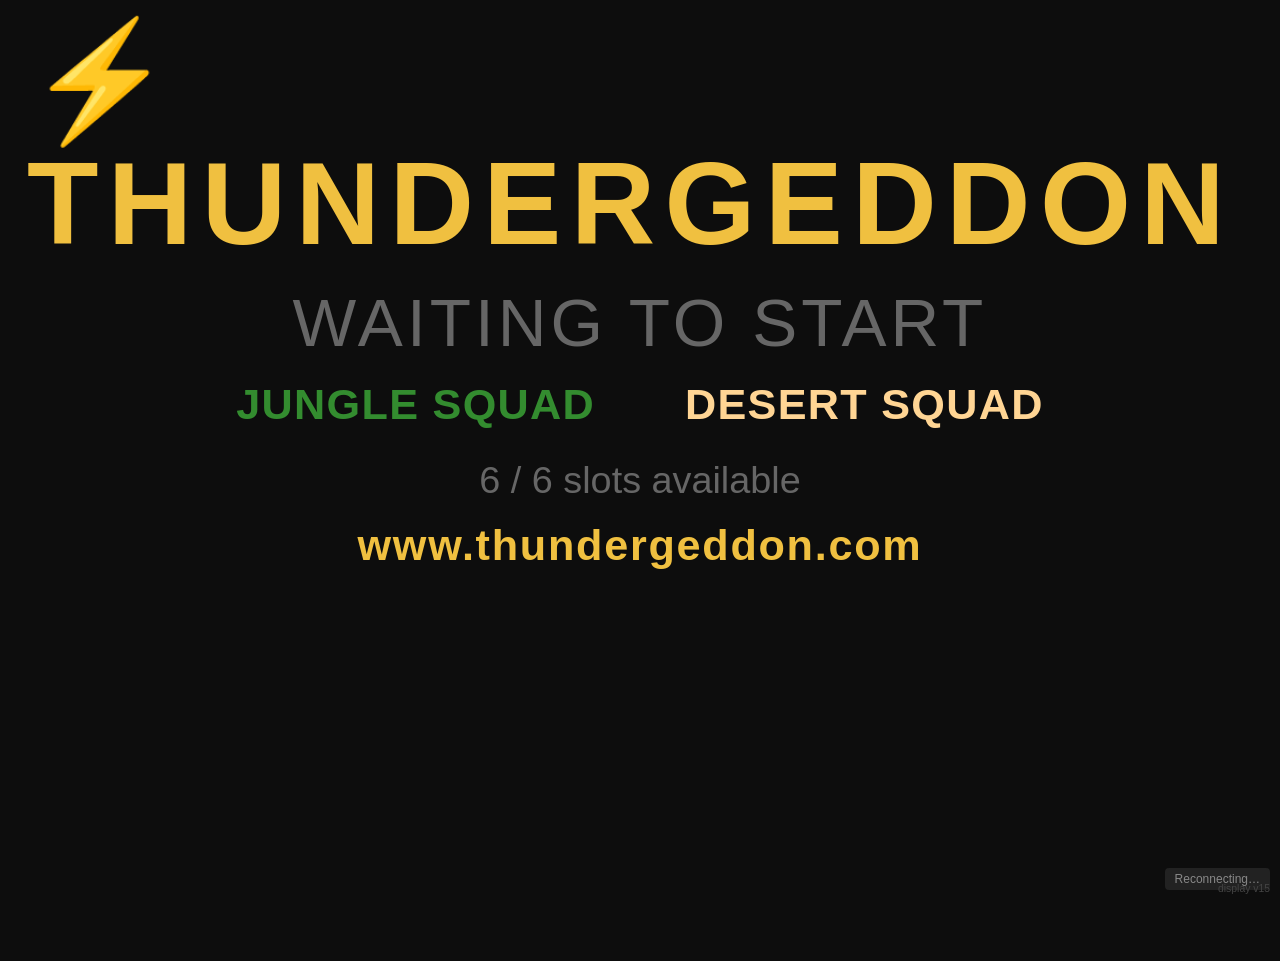
<file: Server/web/display.html>
<!DOCTYPE html>
<html lang="en">
<head>
<meta charset="UTF-8">
<meta name="viewport" content="width=device-width, initial-scale=1.0">
<title>Thundergeddon Display</title>
<!--
  The spectator display for a big screen. This is the Unity-era page, kept
  as it was; only its connection changed: TGDisplayHub (below) stands in for
  the SignalR hub and turns the Go server's display messages (display.go)
  into the hub events this page always handled.
-->
<style>
  :root {
    --blue:   #FFD594;  /* Desert Squad */
    --red:    #338C2F;  /* Jungle Squad */
    --bg:     #0d0d0d;
    --panel:  #1a1a1a;
    --border: #2a2a2a;
    --text:   #e8e8e8;
    --dim:    #666;
  }
  * { box-sizing: border-box; margin: 0; padding: 0; }
  html, body { width: 100%; height: 100%; background: var(--bg); color: var(--text);
    font-family: 'Segoe UI', Arial, sans-serif; font-size: 16px; overflow: hidden; }

  /* ── LAYOUT ────────────────────────────────────────────────────── */
  #app { display: flex; flex-direction: column; height: 100vh; padding: 12px; gap: 10px; }

  /* Header */
  #header { display: flex; justify-content: space-between; align-items: center;
    background: var(--panel); border-radius: 8px; padding: 12px 26px; flex-shrink: 0; }
  #title { font-size: 2.1em; font-weight: 900; letter-spacing: 2px;
    text-transform: uppercase; color: #fff; }
  #title span { color: #f0c040; }
  #timer { font-size: 4em; font-weight: 700; font-variant-numeric: tabular-nums;
    color: #fff; min-width: 170px; text-align: right; }
  #mute-btn { background: none; border: 1px solid #444; border-radius: 6px;
    color: #ccc; font-size: 1.4em; cursor: pointer; padding: 4px 10px; margin-left: 16px; }
  #mute-btn:hover { border-color: #888; color: #fff; }
  #version { position: fixed; bottom: 6px; right: 10px; font-size: 0.65em;
    color: #444; pointer-events: none; z-index: 9999; }
  #timer.urgent { color: #ff4444; animation: flash 0.5s infinite alternate; }
  /* Turn-based games (Go server addition): whose turn it is. */
  #tb-turn { font-size: 1.8em; font-weight: 800; letter-spacing: 1px; text-transform: uppercase; }
  #tb-turn:empty { display: none; }
  @keyframes flash { from { opacity: 1; } to { opacity: 0.3; } }

  /* Team points bar */
  #teambar-wrap { background: var(--panel); border-radius: 8px; padding: 14px 22px; flex-shrink: 0; }
  #teambar-labels { display: flex; justify-content: space-between; margin-bottom: 8px;
    font-size: 1.3em; font-weight: 700; }
  /* Jungle (alliance 1) on the left, Desert (alliance 0) on the right — matches the battlefield */
  #tp-label-1 { color: var(--red); }
  #tp-label-0 { color: var(--blue); text-align: right; }
  #teambar-victory-marker { text-align: center; font-size: 0.9em; font-weight: 700;
    letter-spacing: 2px; text-transform: uppercase; color: #f0c040; margin-bottom: 6px; }
  #teambar-track { position: relative; height: 90px; background: #111; border-radius: 45px; }
  #teambar-fill-1 { position: absolute; left: 0; top: 0; height: 100%; background: var(--red);
    border-radius: 45px 0 0 45px; transition: width 0.4s ease; }
  #teambar-fill-0 { position: absolute; right: 0; top: 0; height: 100%; background: var(--blue);
    border-radius: 0 45px 45px 0; transition: width 0.4s ease; }
  #teambar-centre { position: absolute; left: 50%; top: 0; width: 4px; height: 100%;
    background: #fff; transform: translateX(-50%); z-index: 1; }
  /* Victory bar flash — one-shot, triggered by JS on each score tick */
  @keyframes bar-flash {
    0%        { filter: brightness(1); box-shadow: none; }
    10%       { filter: brightness(4); box-shadow: 0 0 22px 8px rgba(255,255,255,0.7); }
    35%, 100% { filter: brightness(1); box-shadow: none; }
  }
  .bar-flash-once { animation: bar-flash 0.5s linear forwards; }

  /* Main row: tank grid + capture-point sidebar */
  #main-row { display: flex; gap: 10px; flex: 1; min-height: 0; }
  #tank-grid { flex: 1; position: relative; padding: 4px; gap: 4px; background: #000;
    border-radius: 8px; overflow: hidden; }

  /* Capture points */
  #capture-sidebar { width: 300px; flex-shrink: 0; background: var(--panel); border-radius: 8px;
    padding: 20px; display: flex; flex-direction: column; gap: 10px; justify-content: space-around; }
  .cp-block { display: flex; flex-direction: column; align-items: center; gap: 12px; flex: 1; justify-content: center; }
  .cp-circle { width: 170px; height: 170px; border-radius: 50%; background: #333;
    border: 6px solid #555; transition: background 0.4s, border-color 0.4s; }
  .cp-circle.owner-0 { background: var(--blue); border-color: var(--blue); }
  .cp-circle.owner-1 { background: var(--red);  border-color: var(--red); }
  @keyframes cp-flash {
    0%        { filter: brightness(1); box-shadow: none; }
    10%       { filter: brightness(3); box-shadow: 0 0 16px 6px rgba(255,255,255,0.6); }
    35%, 100% { filter: brightness(1); box-shadow: none; }
  }
  .cp-flash { animation: cp-flash 0.5s linear forwards; }
  .cp-label { font-size: 1.3em; font-weight: 700; text-transform: uppercase;
    letter-spacing: 2px; color: var(--dim); }

  /* HP bar flash keyframes (used by grid-cell HP bars) */
  @keyframes hp-hit-flash {
    0%   { background: #ff2828; box-shadow: 0 0 6px rgba(255,40,40,0.9); }
    50%  { background: #ff2828; box-shadow: 0 0 6px rgba(255,40,40,0.9); }
    100% { background: #1E90FF; box-shadow: none; }
  }
  @keyframes hp-critical-flash {
    0%   { background: #ff2828; box-shadow: 0 0 8px rgba(255,40,40,0.95), 0 0 22px rgba(255,40,40,0.5); }
    50%  { background: #fff;    box-shadow: 0 0 14px rgba(255,255,255,1),  0 0 30px rgba(255,100,100,0.7); }
    100% { background: #ff2828; box-shadow: 0 0 8px rgba(255,40,40,0.95), 0 0 22px rgba(255,40,40,0.5); }
  }
  .grid-cell-hpbar.hp-critical { animation: hp-critical-flash 0.65s ease-in-out infinite; }

  /* Kill burn — fire effect on victory bar fill when kill points awarded */
  @keyframes bar-burn {
    0%        { filter: brightness(1); box-shadow: none; }
    10%       { filter: brightness(3); box-shadow: 0 0 32px 14px rgba(255,30,0,0.95); }
    35%       { filter: brightness(3.5); box-shadow: 0 0 36px 16px rgba(255,130,0,0.8); }
    60%       { filter: brightness(5); box-shadow: 0 0 44px 20px rgba(255,255,255,0.7); }
    85%       { filter: brightness(2); box-shadow: 0 0 20px 8px rgba(255,80,0,0.4); }
    100%      { filter: brightness(1); box-shadow: none; }
  }
  .bar-burn { animation: bar-burn 2s ease-out forwards; }

  /* Kill screen pulse — full-viewport red flash */
  @keyframes kill-screen-pulse {
    0%   { opacity: 0; }
    6%   { opacity: 0.55; }
    20%  { opacity: 0.18; }
    45%  { opacity: 0.32; }
    70%  { opacity: 0.08; }
    100% { opacity: 0; }
  }
  #kill-overlay { position: fixed; inset: 0; background: rgb(180,0,0);
    pointer-events: none; z-index: 55; opacity: 0; }
  #kill-overlay.kill-screen-pulse { animation: kill-screen-pulse 2s ease-out forwards; }

  /* Lobby overlay — sized in vmin so text reads from a distance and scales
     with whatever window/display it's shown on. */
  #lobby-overlay { position: fixed; inset: 0; background: var(--bg);
    display: flex; flex-direction: column; align-items: center; justify-content: flex-start;
    padding: 2.2vmin 3vmin; gap: 2.1vmin; z-index: 10; }
  #lobby-overlay.hidden { display: none; }
  #lobby-title { font-size: 13vmin; font-weight: 900; letter-spacing: 0.08em;
    text-transform: uppercase; color: #fff; line-height: 1.05; }
  #lobby-title span { color: #f0c040; }
  #lobby-waiting { font-size: 7.5vmin; letter-spacing: 0.06em; color: var(--dim);
    text-transform: uppercase; }
  #lobby-alliances { display: flex; gap: 10vmin; }
  .lobby-team { text-align: center; }
  .lobby-team-title { font-size: 4.8vmin; font-weight: 700; text-transform: uppercase;
    letter-spacing: 0.03em; margin-bottom: 1.2vmin; }
  .lobby-team-title.a0 { color: var(--blue); }
  .lobby-team-title.a1 { color: var(--red); }
  .lobby-player-name { font-size: 5.8vmin; padding: 0.35vmin 0; line-height: 1.15; }
  /* A two-player crew is one line, up to "Name1 & Name2" = 27 chars. Step the
     size down so both squad columns still fit across a 16:9 display. */
  .lobby-player-name.crew { font-size: 4.8vmin; white-space: nowrap; }
  .lobby-player-name.crew .amp { color: var(--dim); font-weight: 400; padding: 0 0.8vmin; }
  #lobby-unassigned-section { text-align: center; }
  #lobby-unassigned-title { font-size: 4.8vmin; font-weight: 700; text-transform: uppercase;
    letter-spacing: 0.03em; margin-bottom: 1.2vmin; color: var(--dim); }
  #lobby-unassigned { display: flex; flex-wrap: wrap; justify-content: center; gap: 0.7vmin 4.5vmin; }
  #lobby-unassigned .lobby-player-name { font-size: 5.8vmin; }
  #lobby-slots { font-size: 4.2vmin; color: var(--dim); }
  #lobby-site { font-size: 4.8vmin; font-weight: 700; letter-spacing: 0.04em; color: #f0c040; }

  /* Game paused overlay */
  #paused-overlay { position: fixed; inset: 0; background: rgba(0,0,0,0.72);
    display: flex; flex-direction: column; align-items: center; justify-content: center;
    gap: 12px; z-index: 30; pointer-events: none; }
  #paused-overlay.hidden { display: none; }
  #paused-title { font-size: 4em; font-weight: 900; letter-spacing: 8px;
    text-transform: uppercase; color: #f0c040; text-shadow: 0 0 40px #f0c040; }
  #paused-sub { font-size: 1.1em; color: #ccc; letter-spacing: 2px; text-transform: uppercase; }

  /* Connection banner */
  #status-banner { position: fixed; bottom: 10px; right: 10px; background: #222;
    color: #888; font-size: 0.75em; padding: 4px 10px; border-radius: 4px; z-index: 20; }

  /* Countdown overlay */
  #countdown-overlay { position: fixed; inset: 0; background: rgba(0,0,0,0.94);
    display: flex; flex-direction: column; align-items: center; justify-content: center;
    gap: 20px; z-index: 60; pointer-events: none; }
  #countdown-overlay.hidden { display: none; }
  #countdown-number { font-size: 35vmin; font-weight: 900; color: #fff; line-height: 1;
    text-shadow: 0 0 80px rgba(240,192,64,0.95); animation: countpulse 0.5s cubic-bezier(0.22,1,0.36,1); }
  #countdown-get-ready { font-size: 2em; letter-spacing: 5px; text-transform: uppercase;
    color: #f0c040; font-weight: 700; }
  @keyframes countpulse {
    from { transform: scale(1.6); opacity: 0.4; }
    to   { transform: scale(1);   opacity: 1; }
  }

  /* ── Game-over sequence ─────────────────────────────────────────── */
  #gameover-bg { position: fixed; inset: 0; z-index: 70; pointer-events: none;
    background: rgba(0,0,0,0.92); opacity: 0; transition: opacity 0.7s; }
  #gameover-bg.active { opacity: 1; }
  #fireworks-canvas { position: fixed; inset: 0; z-index: 71; pointer-events: none; display: none; }
  #gameover-overlay { position: fixed; inset: 0; z-index: 72; pointer-events: none; }
  /* The balance of power bar stays on show over the game-over screens, so
     players can see the final score; the screens are centred in the space
     under it (--go-top, set by showGameOver). */
  body.go-active #teambar-wrap { position: relative; z-index: 73; }
  .go-phase { position: absolute; inset: 0; top: var(--go-top, 0px); display: flex; flex-direction: column;
    align-items: center; justify-content: center; gap: 20px;
    opacity: 0; transition: opacity 0.6s; }
  .go-phase.visible { opacity: 1; }
  #go-title { font-size: 12vw; font-weight: 900; letter-spacing: 6px;
    text-transform: uppercase; color: #f0c040;
    text-shadow: 0 0 60px rgba(240,192,64,0.9), 0 0 120px rgba(240,192,64,0.4); }
  .go-anim-in { animation: go-in 0.55s cubic-bezier(0.22,1,0.36,1) both; }
  @keyframes go-in {
    from { transform: scale(1.5); opacity: 0; }
    to   { transform: scale(1);   opacity: 1; }
  }
  #go-winner-name { font-size: 7.5vw; font-weight: 900; letter-spacing: 4px;
    text-transform: uppercase; text-shadow: 0 0 50px currentColor; }
  #go-victory-sub { font-size: 3vw; font-weight: 700; letter-spacing: 8px;
    text-transform: uppercase; color: #fff; text-shadow: 0 0 30px rgba(255,255,255,0.5); }
  #go-stats { background: rgba(8,8,8,0.78); border: 1px solid rgba(255,255,255,0.12);
    border-radius: 28px; padding: 56px 104px; min-width: 1000px; }
  .go-stat { display: flex; align-items: center; justify-content: space-between;
    padding: 18px 0; border-bottom: 1px solid rgba(255,255,255,0.07); gap: 64px; }
  .go-stat:last-child { border-bottom: none; }
  .go-stat.featured { padding: 26px 0; border-bottom: 2px solid rgba(255,255,255,0.18); margin-bottom: 12px; }
  .gos-label { color: #777; font-size: 1.6em; letter-spacing: 1px;
    text-transform: uppercase; white-space: nowrap; }
  .go-stat.featured .gos-label { color: #bbb; font-size: 1.9em; }
  .gos-value { color: #fff; font-weight: 700; text-align: right; min-width: 360px; font-size: 2em; }
  .go-stat.featured .gos-value { color: #f0c040; font-size: 2.7em; }

  /* ── Tank grid: two bands (Desert on top, Jungle on bottom) with a black gap ── */
  #tank-grid { display: none; }
  #tank-grid.active { display: flex; flex-direction: column; }

  .squad-band { display: grid; gap: 4px; min-height: 0; }
  .squad-band.a0 { margin-bottom: 22px; } /* the black gap between the two squads */

  .squad-label { flex-shrink: 0; display: flex; align-items: center; justify-content: center;
    height: 40px; font-size: 1.3em; font-weight: 900; letter-spacing: 0.12em;
    text-transform: uppercase; }
  .squad-label.a0 { background: rgba(210, 165, 55, 0.92); color: #111; margin-bottom: 4px; }
  .squad-label.a1 { background: rgba(45, 145, 42, 0.92);  color: #fff; margin-top: 4px; }

  .grid-cell { background: #111; border-radius: 4px; display: flex;
    flex-direction: column; overflow: hidden; }
  .grid-cell.a0 { background: rgba(200, 155, 60, 0.25); outline: 6px solid rgba(210, 165, 60, 0.9); }
  .grid-cell.a1 { background: rgba(50, 140, 47, 0.25);  outline: 6px solid rgba(55, 155, 50, 0.9); }
  .grid-cell.dead { outline-color: rgba(200, 40, 40, 0.55) !important; }
  .grid-dead-msg { position: absolute; inset: 0; display: flex; flex-direction: column;
    align-items: center; justify-content: center; background: rgba(0,0,0,0.72);
    z-index: 10; pointer-events: none; }
  .grid-dead-msg.hidden { display: none; }
  .grid-dead-title { font-size: 3em; font-weight: 900; color: #ff2222; letter-spacing: 4px;
    text-transform: uppercase; text-shadow: 0 0 30px rgba(255,0,0,0.6); }
  .grid-dead-sub { font-size: 0.8em; color: #aaa; margin-top: 10px; letter-spacing: 1px;
    text-transform: uppercase; }

  .grid-cell-video { flex: 1; min-height: 0; position: relative; background: #000;
    /* Static mask for camera shake — see .grid-cell-shake-scale below. */
    overflow: hidden; }
  /* Camera shake wrappers — see the HTML comment above these elements'
     markup for the two-layer rationale (static zoom vs. dynamic shake
     transform). VIDEO_SHAKE_SCALE-equivalent value must match
     .grid-cell-shake-scale's transform below. */
  .grid-cell-shake-scale { position: absolute; inset: 0; transform: scale(1.16); transform-origin: center; }
  .grid-cell-shake { position: absolute; inset: 0; will-change: transform; }
  .grid-cell-canvas { width: 100%; height: 100%; object-fit: contain; display: block; }
  /* Fire beam overlay: glowing white bolt from the barrel to the cell centre.
     Split into a wrapper (.grid-cell-firebeam, glow only) and a child
     (.grid-cell-firebeam-shape, the actual masked/clipped white shape).
     Applying filter:drop-shadow() and clip-path/mask-image to the SAME
     element is a known cross-browser footgun — several engines resolve the
     mask/clip against the filtered result (or vice versa) inconsistently,
     and the glow can end up cropped away by its own mask instead of
     spreading past it. Putting the glow on a parent that merely CONTAINS the
     already-clipped-and-masked child sidesteps the ambiguity — see the
     matching comment in index.html's #fire-beam CSS for the fuller
     rationale.
     The child's clip-path is a STATIC trapezoid (wide at the muzzle,
     narrowing to a point at centre), set once from the BEAM_* constants (see
     BEAM_CLIP_PATH in JS). Its mask-image is a Y-axis linear-gradient
     recomputed every tick (see updateGridFireBeamClip): it reveals a
     travelling band that sweeps from the muzzle up to centre, with its own
     top/bottom edges feathered by BEAM_FEATHER_FRAC of the band's current
     height for a motion-blur look. Together, clip-path's own base line and
     the mask's stops guarantee nothing is ever drawn below BEAM_BASE_Y (the
     muzzle top).
     No mix-blend-mode anywhere in this pair (i.e. normal blend) — unlike the
     flash, the laser should read as a bright solid light source regardless
     of what's behind it. The wrapper's opacity (not the child's) drives the
     fade, so the glow fades together with the shape.
     No z-index — comes before .grid-cell-fireflash in DOM order so the flash
     paints on top of the beam. */
  .grid-cell-firebeam {
    position: absolute; pointer-events: none; opacity: 0;
    /* Fallback only — overwritten by JS (computeBeamGlowFilter, called from
       updateGridFireEffectBounds) with radii scaled to BEAM_GLOW_FALLOFF_FRAC
       of the cell's actual rendered width once bounds are known. */
    filter:
      drop-shadow(0 0 7px #fff)
      drop-shadow(0 0 17px #fff)
      drop-shadow(0 0 32px rgba(255,255,255,0.9))
      drop-shadow(0 0 60px rgba(255,255,255,0.7));
  }
  .grid-cell-firebeam-shape {
    position: absolute; inset: 0;
    background: #fff;
  }
  /* Fire flash overlay: white radial flash when the tank fires — bright centre,
     transparent at the cell edge, with a feathered mask cutting out the gun
     barrel silhouette at bottom-centre so the flash reads as behind the barrel.
     mix-blend-mode:overlay multiplies dark backdrop pixels (shadows stay dark)
     and screens light backdrop pixels (highlights brighten) — plain screen
     blows every pixel toward white uniformly regardless of how dark it
     started, flattening the flash into a solid white lump. Overlay keeps
     contrast/detail visible through the flash instead. This requires no
     ancestor between here and .grid-cell-canvas to establish a stacking
     context (z-index/opacity/transform/filter/isolation), so no z-index here;
     painting order relies on DOM position (after .grid-cell-firebeam, so the
     flash paints on top of the beam, and after the canvas).
     left/top/width/height are set by JS (updateGridFireEffectBounds) to the
     canvas's actual rendered rect, excluding the object-fit:contain letterbox
     bars, so the flash never lightens the black bars around the picture. */
  .grid-cell-fireflash {
    position: absolute; pointer-events: none; opacity: 0;
    mix-blend-mode: overlay;
    background: radial-gradient(ellipse farthest-side at center,
      rgba(255,255,255,1) 0%, rgba(255,255,255,0.85) 45%, rgba(255,255,255,0) 100%);
    -webkit-mask-image: radial-gradient(ellipse 24% 42% at 50% 102%,
      rgba(0,0,0,0) 50%, #000 95%);
    mask-image: radial-gradient(ellipse 24% 42% at 50% 102%,
      rgba(0,0,0,0) 50%, #000 95%);
  }
  /* Red directional hit overlay — mirrors index.html's #hit-overlay /
     .hit-effect so the display grid shows the same "you got hit" feedback
     the player's own phone sees. Sized relative to the cell (closest-side /
     percentages) rather than index.html's vmin, since vmin is relative to
     the whole viewport and would be wildly oversized for a small grid cell. */
  .grid-cell-hit-overlay { position: absolute; inset: 0; pointer-events: none; overflow: hidden; }
  @keyframes gridHitFlash { 0% { opacity: 0.85; } 100% { opacity: 0; } }
  .grid-cell-hit-effect { position: absolute; inset: 0; opacity: 0; }
  .grid-cell-hit-effect.flash { animation: gridHitFlash 0.6s ease-out forwards; }
  .grid-cell-hit-front { background: radial-gradient(circle closest-side at center,
    rgba(255,0,0,0.85) 0%, rgba(255,0,0,0) 100%); }
  .grid-cell-hit-left { background: linear-gradient(to right,
    rgba(255,0,0,0.85) 0%, rgba(255,0,0,0) 65%); }
  .grid-cell-hit-right { background: linear-gradient(to left,
    rgba(255,0,0,0.85) 0%, rgba(255,0,0,0) 65%); }
  .grid-cell-hit-rear { background: radial-gradient(ellipse at center,
    rgba(255,0,0,0) 35%, rgba(255,0,0,0.85) 100%); }
  .grid-cell-nolvideo { position: absolute; inset: 0; display: flex; align-items: center;
    justify-content: center; color: #444; font-size: 0.85em; }

  .grid-cell-namelabel {
    position: absolute; top: 8px; left: 50%; transform: translateX(-50%);
    font-size: 3em; font-weight: 800; color: #fff;
    text-shadow: 0 1px 4px rgba(0,0,0,1);
    background: rgba(0,0,0,0.45); padding: 3px 22px; border-radius: 16px;
    white-space: nowrap; pointer-events: none; z-index: 2;
    max-width: 88%; overflow: hidden; text-overflow: ellipsis;
  }

  /* HP footer — Desert cells put it at the top, Jungle cells at the bottom */
  .grid-cell-footer { display: flex; align-items: center; gap: 10px;
    background: rgba(0,0,0,0.78); padding: 8px 14px; flex-shrink: 0; }
  .grid-cell.footer-top .grid-cell-footer { order: 0; }
  .grid-cell.footer-top .grid-cell-video  { order: 1; }
  .grid-cell.footer-bottom .grid-cell-video  { order: 0; }
  .grid-cell.footer-bottom .grid-cell-footer { order: 1; }
  .grid-cell-name { font-size: 1em; font-weight: 700; color: #eee;
    flex-shrink: 0; white-space: nowrap; max-width: 30%; overflow: hidden; text-overflow: ellipsis; }
  .grid-cell-hpwrap { flex: 1; height: 42px; background: #333; border-radius: 21px; overflow: hidden; }
  .grid-cell-hpbar { height: 100%; border-radius: 21px; background: #1E90FF; transition: width 0.3s; }
  .grid-cell-hpbar.dead-bar { background: #444; }
  .grid-cell-hpbar.hit-flash { animation: hp-hit-flash 0.35s ease-out forwards; }
  .grid-cell-hpnum { font-size: 0.95em; color: #888; flex-shrink: 0; white-space: nowrap; }
</style>
</head>
<body>

<div id="version">display v15</div>
<div id="app">
  <!-- Header -->
  <div id="header">
    <div id="title">&#9889; <span>THUNDERGEDDON</span></div>
    <div id="tb-turn"></div>
    <div id="timer">--:--</div>
    <button id="mute-btn" onclick="toggleMute()" title="Toggle announcer">&#128266;</button>
  </div>

  <!-- Team points bar -->
  <div id="teambar-wrap">
    <div id="teambar-labels">
      <span id="tp-label-1">Jungle Squad — 0 pts</span>
      <span id="tp-label-0">0 pts — Desert Squad</span>
    </div>
    <div id="teambar-victory-marker">&#127942; Victory &#127942;</div>
    <div id="teambar-track">
      <div id="teambar-fill-0" style="width:0%"></div>
      <div id="teambar-fill-1" style="width:0%"></div>
      <div id="teambar-centre"></div>
    </div>
  </div>

  <!-- Tank grid + capture points -->
  <div id="main-row">
    <div id="tank-grid"></div>
    <div id="capture-sidebar">
      <div class="cp-block">
        <div class="cp-circle" id="cp-0"></div>
        <div class="cp-label">North</div>
      </div>
      <div class="cp-block">
        <div class="cp-circle" id="cp-1"></div>
        <div class="cp-label">Centre</div>
      </div>
      <div class="cp-block">
        <div class="cp-circle" id="cp-2"></div>
        <div class="cp-label">South</div>
      </div>
    </div>
  </div>
</div>

<!-- Lobby overlay -->
<div id="lobby-overlay">
  <div id="lobby-title">&#9889; <span>THUNDERGEDDON</span></div>
  <div id="lobby-waiting">Waiting to Start</div>
  <div id="lobby-unassigned-section">
    <div id="lobby-unassigned-title">Unassigned</div>
    <div id="lobby-unassigned"></div>
  </div>
  <!-- Jungle Squad (left) + Desert Squad (right) — matches the battlefield layout -->
  <div id="lobby-alliances">
    <div class="lobby-team">
      <div class="lobby-team-title a1">Jungle Squad</div>
      <div id="lobby-team-1"></div>
    </div>
    <div class="lobby-team">
      <div class="lobby-team-title a0">Desert Squad</div>
      <div id="lobby-team-0"></div>
    </div>
  </div>
  <div id="lobby-slots">— / — slots available</div>
  <div id="lobby-site">www.thundergeddon.com</div>
</div>

<div id="countdown-overlay" class="hidden">
  <div id="countdown-number">5</div>
  <div id="countdown-get-ready">GET READY!</div>
</div>

<div id="paused-overlay" class="hidden">
  <div id="paused-title">&#9646;&#9646; PAUSED</div>
  <div id="paused-sub">Game paused by operator</div>
</div>

<div id="kill-overlay"></div>

<div id="gameover-bg"></div>
<canvas id="fireworks-canvas"></canvas>
<div id="gameover-overlay">
  <div class="go-phase" id="go-phase1">
    <div id="go-title">GAME OVER</div>
  </div>
  <div class="go-phase" id="go-phase2">
    <div id="go-winner-name"></div>
    <div id="go-victory-sub">ARE VICTORIOUS!</div>
  </div>
  <div class="go-phase" id="go-phase3">
    <div id="go-stats">
      <div class="go-stat featured">
        <span class="gos-label">&#11088;&nbsp; Best Player</span>
        <span class="gos-value" id="gos-best">—</span>
      </div>
      <div class="go-stat">
        <span class="gos-label">Most Kills</span>
        <span class="gos-value" id="gos-kills">—</span>
      </div>
      <div class="go-stat">
        <span class="gos-label">Most Deaths</span>
        <span class="gos-value" id="gos-deaths">—</span>
      </div>
      <div class="go-stat">
        <span class="gos-label">Most Damage Given</span>
        <span class="gos-value" id="gos-damage-gvn">—</span>
      </div>
      <div class="go-stat">
        <span class="gos-label">Most Damage Taken</span>
        <span class="gos-value" id="gos-damage-tkn">—</span>
      </div>
      <div class="go-stat">
        <span class="gos-label">Most Points Captured</span>
        <span class="gos-value" id="gos-captures">—</span>
      </div>
      <div class="go-stat">
        <span class="gos-label">Most Points Gained</span>
        <span class="gos-value" id="gos-points">—</span>
      </div>
      <div class="go-stat">
        <span class="gos-label">Most Ground Covered</span>
        <span class="gos-value" id="gos-ground">—</span>
      </div>
    </div>
  </div>
</div>

<div id="status-banner">Connecting&hellip;</div>

<script>
// ── State ─────────────────────────────────────────────────────────────────
let state = {
  phase: 'mainmenu',
  timer: 0,
  playerCount: 0,
  maxPlayers: 6,
  teamPoints: [0, 0],
  maxTeamPoints: 300,
  allianceNames: ['Desert Squad', 'Jungle Squad'],
  players: [],
  robots: [],
  capturePoints: [{ name:'North', owner:-1 }, { name:'Centre', owner:-1 }, { name:'South', owner:-1 }]
};

// ── Game-over client-side stat accumulation ───────────────────────────────
let _csDeaths     = {};  // { playerName: count }
let _csKills      = {};  // { playerName: count } — inferred from KillEvent
let _csHpSnap     = {};  // { callsign: lastKnownHp }
let _csDmgRcvd    = {};  // { playerName: totalDamageReceived }
let _gameOverActive = false;
let _goTimers       = [];

function _goDelay(fn, ms) { const t = setTimeout(fn, ms); _goTimers.push(t); }
function _goClearTimers()  { _goTimers.forEach(clearTimeout); _goTimers = []; }

function resetGameStats() { _csDeaths = {}; _csKills = {}; _csHpSnap = {}; _csDmgRcvd = {}; }

function trackHpForStats(robots) {
  if (!robots) return;
  robots.forEach(r => {
    if (!r.callsign) return;
    const prev = _csHpSnap[r.callsign];
    if (prev != null && r.hp < prev) {
      const p = r.player || r.callsign;
      _csDmgRcvd[p] = (_csDmgRcvd[p] || 0) + (prev - r.hp);
    }
    _csHpSnap[r.callsign] = r.hp;
  });
}

function trackDeathForStats(targetCallsign) {
  const victim = (state.robots || []).find(x => x.callsign === targetCallsign);
  const vp = victim ? (victim.player || targetCallsign) : targetCallsign;
  if (vp) _csDeaths[vp] = (_csDeaths[vp] || 0) + 1;

  // Infer kill: if the opposing team has exactly one alive robot (excluding the victim), credit it
  if (!victim) return;
  const killerTeam = victim.alliance === 0 ? 1 : 0;
  const candidates = (state.robots || []).filter(
    r => r.alliance === killerTeam && !r.dead && r.callsign !== targetCallsign
  );
  if (candidates.length === 1) {
    const kp = candidates[0].player || candidates[0].callsign;
    if (kp) _csKills[kp] = (_csKills[kp] || 0) + 1;
  }
}

function csStatWinner(map) {
  let best = null, bestVal = -Infinity;
  Object.entries(map).forEach(([k, v]) => { if (v > bestVal) { best = k; bestVal = v; } });
  return best ? { player: best, value: bestVal } : null;
}

// ── Fireworks engine (identical to player client) ─────────────────────────
const SQUAD_FW_COLORS = {
  0: ['#FF8C00','#FFD700','#FFC300','#FF6000','#FFAA00','#FFE566'],
  1: ['#00D400','#50FF00','#FFFFFF','#ADFF2F','#00FF88','#CCFF33'],
};
const FW_SPARK_SCALE   = 0.25;
const FW_GRAVITY_SPARK = 180;
let _goFireworksRaf = null;
let _goParticles    = [];

// ── Firework sound effect (synthesized — no audio assets needed) ──────────
let _fwAudioCtx = null;
function fwAudioCtx() {
  if (!_fwAudioCtx) _fwAudioCtx = new (window.AudioContext || window.webkitAudioContext)();
  if (_fwAudioCtx.state === 'suspended') _fwAudioCtx.resume().catch(() => {});
  return _fwAudioCtx;
}
// Autoplay policies suspend a fresh AudioContext until a user gesture — unlock on the first one.
['click', 'keydown', 'touchstart'].forEach(evt =>
  window.addEventListener(evt, () => fwAudioCtx(), { once: true, passive: true }));

function playPop() {
  if (_muted) return;
  const ctx = fwAudioCtx();
  const now = ctx.currentTime;
  const osc  = ctx.createOscillator();
  const gain = ctx.createGain();
  osc.type = 'sine';
  osc.frequency.setValueAtTime(150 + Math.random() * 50, now);
  osc.frequency.exponentialRampToValueAtTime(45, now + 0.12);
  gain.gain.setValueAtTime(0.3, now);
  gain.gain.exponentialRampToValueAtTime(0.0001, now + 0.16);
  osc.connect(gain).connect(ctx.destination);
  osc.start(now);
  osc.stop(now + 0.17);
}

function startGoFireworks(colors, canvas) {
  const ctx = canvas.getContext('2d');
  canvas.width  = window.innerWidth;
  canvas.height = window.innerHeight;
  _goParticles  = [];

  let lastT      = 0;
  let nextRocket = 0;

  function launchRocket() {
    const apexX = canvas.width  * (0.12 + Math.random() * 0.76);
    const apexY = canvas.height * (0.04 + Math.random() * 0.24);
    const T     = 1.4 + Math.random() * 1.0;
    const h     = canvas.height - apexY;
    const vy0   = -2 * h / T;
    const grav  = 2 * h / (T * T);
    const color = colors[Math.floor(Math.random() * colors.length)];
    const vx      = (Math.random() * 2 - 1) * Math.abs(vy0) * 0.5774;
    const launchX = Math.max(0, Math.min(canvas.width, apexX - vx * T));
    _goParticles.push({ type:'rocket', x:launchX, y:canvas.height, vx, vy:vy0, grav, trail:[], color });
  }

  function explodeRocket(rx, ry) {
    _goParticles.push({ type:'flash', x:rx, y:ry });
    playPop();
    const count = 54 + Math.floor(Math.random() * 32);
    for (let i = 0; i < count; i++) {
      const angle   = Math.random() * Math.PI * 2;
      const speed   = 180 + Math.random() * 570;
      const maxLife = 0.24 + Math.random() * 0.20;
      const size    = 3.3 + Math.random() * 5.7;
      const color   = colors[Math.floor(Math.random() * colors.length)];
      _goParticles.push({
        type:'spark', x:rx, y:ry,
        vx:Math.cos(angle)*speed, vy:Math.sin(angle)*speed,
        life:maxLife, maxLife, color, size,
        freq:  10 + Math.random() * 22,
        phase: Math.random() * Math.PI * 2,
        age:   0,
      });
    }
  }

  function frame(t) {
    const dt = Math.min((t - lastT) / 1000, 0.05);
    lastT = t;
    ctx.clearRect(0, 0, canvas.width, canvas.height);
    if (t >= nextRocket) {
      launchRocket();
      nextRocket = t + 266 + Math.random() * 334;
    }
    const alive = [];
    for (const p of _goParticles) {
      if (p.type === 'rocket') {
        p.trail.push({x:p.x, y:p.y});
        if (p.trail.length > 10) p.trail.shift();
        p.vy += p.grav * dt; p.x += p.vx * dt; p.y += p.vy * dt;
        if (p.vy >= 0) {
          explodeRocket(p.x, p.y);
        } else {
          for (let i = 0; i < p.trail.length; i++) {
            ctx.globalAlpha = (i / p.trail.length) * 0.8;
            ctx.fillStyle   = p.color;
            ctx.beginPath(); ctx.arc(p.trail[i].x, p.trail[i].y, 1.6, 0, Math.PI*2); ctx.fill();
          }
          ctx.globalAlpha = 1; ctx.fillStyle = '#fff';
          ctx.beginPath(); ctx.arc(p.x, p.y, 2.8, 0, Math.PI*2); ctx.fill();
          alive.push(p);
        }
      } else if (p.type === 'flash') {
        const flashR = Math.min(canvas.width, canvas.height) * 0.25;
        const flashG = ctx.createRadialGradient(p.x, p.y, 0, p.x, p.y, flashR);
        flashG.addColorStop(0, 'rgba(255,255,255,0.75)'); flashG.addColorStop(1, 'rgba(255,255,255,0)');
        ctx.globalCompositeOperation = 'lighter'; ctx.globalAlpha = 1;
        ctx.fillStyle = flashG; ctx.beginPath(); ctx.arc(p.x, p.y, flashR, 0, Math.PI*2); ctx.fill();
        ctx.globalCompositeOperation = 'source-over';
      } else {
        const sdt = dt * FW_SPARK_SCALE;
        p.age += dt;
        const drag = 1 - 0.08 * sdt * 60;
        p.vx *= drag; p.vy *= drag; p.vy += FW_GRAVITY_SPARK * sdt;
        p.x += p.vx * sdt; p.y += p.vy * sdt; p.life -= sdt;
        if (p.life > 0) {
          const frac    = p.life / p.maxLife;
          const flicker = 0.5 + 0.5 * Math.sin(p.age * p.freq * Math.PI * 2 + p.phase);
          const endFade = frac < 0.20 ? (frac / 0.20) : 1.0;
          const alpha   = flicker * endFade;
          ctx.globalCompositeOperation = 'lighter';
          ctx.globalAlpha = alpha * 0.6;
          const glowGrad = ctx.createRadialGradient(p.x, p.y, 0, p.x, p.y, p.size * 3.0);
          glowGrad.addColorStop(0, p.color); glowGrad.addColorStop(1, 'rgba(0,0,0,0)');
          ctx.fillStyle = glowGrad; ctx.beginPath(); ctx.arc(p.x, p.y, p.size * 3.0, 0, Math.PI*2); ctx.fill();
          ctx.globalAlpha = alpha;
          const bodyGrad = ctx.createRadialGradient(p.x, p.y, 0, p.x, p.y, p.size);
          bodyGrad.addColorStop(0, p.color); bodyGrad.addColorStop(1, 'rgba(0,0,0,0)');
          ctx.fillStyle = bodyGrad; ctx.beginPath(); ctx.arc(p.x, p.y, p.size, 0, Math.PI*2); ctx.fill();
          if (flicker > 0.45) {
            const coreFrac = (flicker - 0.45) / 0.55;
            ctx.globalAlpha = alpha * coreFrac; ctx.fillStyle = '#ffffff';
            ctx.beginPath(); ctx.arc(p.x, p.y, p.size * 0.45, 0, Math.PI*2); ctx.fill();
          }
          if (flicker > 0.80) {
            const peakFrac = (flicker - 0.80) / 0.20;
            const len = p.size * 3.5 * Math.max(0.3, frac);
            ctx.globalAlpha = alpha * peakFrac * 0.95; ctx.strokeStyle = '#ffffff'; ctx.lineWidth = 0.9;
            ctx.beginPath();
            ctx.moveTo(p.x - len, p.y); ctx.lineTo(p.x + len, p.y);
            ctx.moveTo(p.x, p.y - len); ctx.lineTo(p.x, p.y + len);
            ctx.stroke();
          }
          ctx.globalCompositeOperation = 'source-over'; ctx.globalAlpha = 1;
          alive.push(p);
        }
      }
    }
    _goParticles    = alive;
    _goFireworksRaf = requestAnimationFrame(frame);
  }
  _goFireworksRaf = requestAnimationFrame(t0 => { lastT = t0; _goFireworksRaf = requestAnimationFrame(frame); });
}

function stopGoFireworks() {
  if (_goFireworksRaf) { cancelAnimationFrame(_goFireworksRaf); _goFireworksRaf = null; }
  _goParticles = [];
}

// ── Game-over sequence ────────────────────────────────────────────────────
function showGameOver(winnerTeam, serverStats) {
  if (_gameOverActive) return;
  _gameOverActive = true;
  _goClearTimers();

  const bg     = document.getElementById('gameover-bg');
  const p1     = document.getElementById('go-phase1');
  const p2     = document.getElementById('go-phase2');
  const p3     = document.getElementById('go-phase3');
  const nameEl = document.getElementById('go-winner-name');

  const allianceIdx = (state.allianceNames || []).indexOf(winnerTeam);
  nameEl.textContent = winnerTeam || 'WINNER';
  nameEl.style.color = allianceIdx === 0 ? 'var(--blue)' : allianceIdx === 1 ? 'var(--red)' : '#f0c040';

  p1.classList.remove('visible'); p2.classList.remove('visible'); p3.classList.remove('visible');
  bg.classList.add('active');
  document.body.classList.add('go-active');   // the balance of power bar stays on top
  fitGameOver();

  // Phase 1: "GAME OVER" with scale-in animation
  _goDelay(() => {
    const titleEl = document.getElementById('go-title');
    titleEl.classList.remove('go-anim-in'); void titleEl.offsetWidth; titleEl.classList.add('go-anim-in');
    p1.classList.add('visible');
  }, 100);

  // Phase 2: victory proclamation + fireworks start
  _goDelay(() => {
    p1.classList.remove('visible');
    const _fwCv = document.getElementById('fireworks-canvas');
    _fwCv.style.display = 'block';
    startGoFireworks(SQUAD_FW_COLORS[allianceIdx] || SQUAD_FW_COLORS[0], _fwCv);
    _goDelay(() => p2.classList.add('visible'), 200);
  }, 2500);

  // Phase 3: stats (fireworks keep running)
  _goDelay(() => {
    p2.classList.remove('visible');
    populateGoStats(serverStats);
    fitGameOver();
    _goDelay(() => p3.classList.add('visible'), 300);
  }, 7000);
}

// The game-over screens sit under the balance of power bar; the stats table
// is shrunk to fit the space that leaves on a small screen.
function fitGameOver() {
  if (!_gameOverActive) return;
  const top = Math.ceil(document.getElementById('teambar-wrap').getBoundingClientRect().bottom);
  document.documentElement.style.setProperty('--go-top', top + 'px');
  const stats = document.getElementById('go-stats');
  stats.style.transform = '';
  const room = window.innerHeight - top - 24, roomW = window.innerWidth - 24;
  const k = Math.min(1, room / stats.offsetHeight, roomW / stats.offsetWidth);
  if (k > 0 && k < 1) stats.style.transform = `scale(${k})`;
}
window.addEventListener('resize', fitGameOver);

function hideGameOver() {
  if (!_gameOverActive) return;
  _gameOverActive = false;
  document.body.classList.remove('go-active');
  _goClearTimers();
  stopGoFireworks();
  const _fwCv = document.getElementById('fireworks-canvas');
  if (_fwCv) { _fwCv.getContext('2d').clearRect(0, 0, _fwCv.width, _fwCv.height); _fwCv.style.display = 'none'; }
  document.getElementById('gameover-bg').classList.remove('active');
  ['go-phase1','go-phase2','go-phase3'].forEach(id =>
    document.getElementById(id).classList.remove('visible'));
}

function populateGoStats(serverStats) {
  const s      = serverStats || {};
  const deathW = csStatWinner(_csDeaths);
  const killsW = csStatWinner(_csKills);
  const dmgW   = csStatWinner(_csDmgRcvd);

  // Best player: server value, or highest-HP surviving winner robot
  let bestPlayer = (s.bestPlayer && s.bestPlayer.player) ? s.bestPlayer : null;
  if (!bestPlayer) {
    const an    = state.allianceNames || [];
    const wText = document.getElementById('go-winner-name').textContent;
    const wIdx  = an.indexOf(wText);
    const alive = (state.robots || []).filter(r => r.alliance === wIdx && !r.dead);
    if (alive.length) {
      const best = alive.reduce((a, b) => a.hp > b.hp ? a : b);
      bestPlayer = { player: best.player || best.callsign, value: best.hp + ' HP' };
    }
  }

  const rows = [
    { id: 'gos-best',       data: bestPlayer },
    { id: 'gos-kills',      data: s.mostKills       || killsW },
    { id: 'gos-deaths',     data: s.mostDeaths      || deathW },
    { id: 'gos-damage-gvn', data: s.mostDamageGiven || null },
    { id: 'gos-damage-tkn', data: s.mostDamageTaken || dmgW   },
    { id: 'gos-captures',   data: s.mostCaptures    || null },
    { id: 'gos-points',     data: s.mostPoints      || null },
    { id: 'gos-ground',     data: s.mostGround      || null },
  ];

  rows.forEach(({ id, data }) => {
    const el = document.getElementById(id);
    if (!el) return;
    if (!data || !data.player) { el.textContent = '—'; return; }
    el.textContent = data.value != null ? `${data.player}  (${data.value})` : data.player;
  });
}

// ── HP hit-flash queue (populated before state merge, applied after render) ──
const _pendingHpFlashes = new Set();

function applyPendingHpFlashes() {
  _pendingHpFlashes.forEach(cs => {
    const idx = (state.robots || []).findIndex(r => r.callsign === cs);
    if (idx >= 0) {
      const gel = document.getElementById('grid-hp-' + idx);
      if (gel) { gel.classList.remove('hit-flash'); void gel.offsetWidth; gel.classList.add('hit-flash'); setTimeout(() => gel.classList.remove('hit-flash'), 370); }
    }
  });
  _pendingHpFlashes.clear();
}

// ── Timer milestone tracking ──────────────────────────────────────────────
let _prevTimer = null;
const _milestoneFired = {};
const _spokenCountdownSecs = new Set();

// ── SignalR connection ────────────────────────────────────────────────────
// ── Connection to the Go server ──────────────────────────────────────────
// Stands in for the SignalR connection: on / invoke / start and the
// reconnect callbacks, over /ws. The server sends display_update snapshots
// and events (see Server/display.go); they become the events below.
class TGDisplayHub {
  constructor() {
    this.handlers = {};
    this._onReconnecting = []; this._onReconnected = []; this._onClose = [];
    this._everOpen = false;
    this._retryMs = 500;
    this._countdown = false;
    this._paused = false;
    this._device = 'display-' + Math.random().toString(16).slice(2, 10);
    setInterval(() => this._raw({ t: 'ping' }), 5000);
  }
  on(name, fn)       { this.handlers[name] = fn; }
  onreconnecting(fn) { this._onReconnecting.push(fn); }
  onreconnected(fn)  { this._onReconnected.push(fn); }
  onclose(fn)        { this._onClose.push(fn); }
  invoke()           { return Promise.resolve(); }   // JoinDisplay: the hello does it
  start() {
    return new Promise((resolve) => { this._connect(resolve); });
  }
  emit(name, ...args) {
    const fn = this.handlers[name];
    if (!fn) return;
    try { fn(...args); } catch (e) { console.error('handler ' + name, e); }
  }
  _raw(obj) {
    if (this._ws && this._ws.readyState === WebSocket.OPEN) this._ws.send(JSON.stringify(obj));
  }
  _connect(onFirstOpen) {
    const ws = new WebSocket((location.protocol === 'https:' ? 'wss://' : 'ws://') + location.host + '/ws');
    this._ws = ws;
    ws.onopen = () => {
      this._retryMs = 500;
      ws.send(JSON.stringify({ t: 'hello', device: this._device, display: true }));
      if (this._everOpen) this._onReconnected.forEach((f) => f());
      this._everOpen = true;
      if (onFirstOpen) { onFirstOpen(); onFirstOpen = null; }
    };
    ws.onmessage = (e) => {
      let m;
      try { m = JSON.parse(e.data); } catch (_) { return; }
      this._message(m);
    };
    ws.onclose = () => {
      if (this._ws !== ws) return;
      this._onReconnecting.forEach((f) => f());
      setTimeout(() => this._connect(), this._retryMs);
      this._retryMs = Math.min(this._retryMs * 2, 4000);
    };
  }
  _message(m) {
    switch (m.cmd) {
      case 'display_update':
        // The countdown overlay: shown when a countdown starts.
        if (m.phase === 'countdown' && !this._countdown) {
          this._countdown = true;
          this.emit('CountdownStarted', '');
        }
        if (m.phase !== 'countdown') this._countdown = false;
        if (m.paused !== this._paused) {
          this._paused = m.paused;
          this.emit(m.paused ? 'GamePaused' : 'GameResumed');
        }
        this.emit('DisplayUpdate', m);
        break;
      case 'countdown_tick':
        if (!this._countdown) { this._countdown = true; this.emit('CountdownStarted', m.count); }
        this.emit('CountdownTick', m.count, m.total);
        break;
      case 'display_event': this.emit('DisplayEvent', m.text); break;
      case 'kill_event':    this.emit('KillEvent', m); break;
      case 'fire_event':    this.emit('FireEvent', m); break;
      case 'hit_event':     this.emit('HitEvent', m); break;
      case 'game_over':     this.emit('GameOver', { winnerTeam: m.winnerTeam, reason: m.reason, stats: m.stats }); break;
    }
  }
}

const conn = new TGDisplayHub();

conn.on('DisplayUpdate', rawJson => {
  try {
    const data = (typeof rawJson === 'string') ? JSON.parse(rawJson) : rawJson;
    applyDisplayUpdate(data);
  } catch(e) { console.error('DisplayUpdate parse error', e); }
});

conn.on('DisplayEvent', text => {
  speakDisplayEvent(text);
});

conn.on('GameOver', data => {
  const msg = data.winnerTeam ? `${data.winnerTeam} wins!` : `Game over!`;
  // Full spoken announcement arrives via DisplayEvent just before this — don't cancel it
  showGameOver(data.winnerTeam || '', data.stats || null);
});

conn.on('CountdownStarted', total => {
  const numEl = document.getElementById('countdown-number');
  numEl.textContent = total;
  numEl.style.animation = 'none'; numEl.offsetHeight; numEl.style.animation = '';
  document.getElementById('countdown-overlay').classList.remove('hidden');
});

conn.on('CountdownTick', (count, total) => {
  const numEl = document.getElementById('countdown-number');
  numEl.textContent = count;
  numEl.style.animation = 'none'; numEl.offsetHeight; numEl.style.animation = '';
  speakNumber(count);
});

conn.on('GamePaused',  () => {
  document.getElementById('paused-overlay').classList.remove('hidden');
  speak('Game paused', 'high', 5000);
});
conn.on('GameResumed', () => {
  document.getElementById('paused-overlay').classList.add('hidden');
  speak('Game resumed', 'high', 5000);
});

// Display-only traffic (DisplayUpdate, DisplayEvent, HitEvent, KillEvent) is sent
// only to the "display" group, so join it on every (re)connect — a reconnect is a
// new connection id and loses group membership.
function joinDisplayGroup() {
  conn.invoke('JoinDisplay').catch(e => console.error('JoinDisplay failed', e));
}

conn.onreconnecting(() => setBanner('Reconnecting…'));
conn.onreconnected(() => { setBanner('Connected'); joinDisplayGroup(); });
conn.onclose(() => setBanner('Disconnected — refresh to reconnect'));

async function startConnection() {
  try {
    await conn.start();
    setBanner('Connected');
    joinDisplayGroup();
    // Do NOT call JoinLobby — display page is read-only
  } catch(e) {
    setBanner('Connection failed — retrying…');
    setTimeout(startConnection, 3000);
  }
}
startConnection();

// ── WebSocket JPEG stream ────────────────────────────────────────────────
// Uses /api/video-ws instead of /api/robot-stream to avoid Firefox's
// 6-connection-per-server limit on HTTP/1.1 (WebSockets are not counted).
// Frame-rate cap for the tank grid: the tiles are small, and decoding up to ten
// full-rate streams is real work for the laptop that also runs Unity and the
// stream proxy. The server drops the extra frames before sending. Override with
// display.html?maxfps=25 (0 = uncapped).
const DISPLAY_MAX_FPS = (() => {
  const v = parseInt(new URLSearchParams(location.search).get('maxfps'), 10);
  return Number.isFinite(v) && v >= 0 ? v : 15;
})();

function videoWsUrl(robotUrl) {
  const proto = location.protocol === 'https:' ? 'wss' : 'ws';
  return `${proto}://${location.host}/api/video-ws?url=${encodeURIComponent(robotUrl)}` +
         `&who=display&maxfps=${DISPLAY_MAX_FPS}`;
}

// Decodes one JPEG (ArrayBuffer) off the main thread via createImageBitmap where
// supported, falling back to <img> + blob URL. Same helper as index.html.
function decodeJpegFrame(buf) {
  const blob = new Blob([buf], { type: 'image/jpeg' });
  if (typeof createImageBitmap === 'function') return createImageBitmap(blob);
  return new Promise((resolve, reject) => {
    const url = URL.createObjectURL(blob);
    const img = new Image();
    img.onload  = () => { URL.revokeObjectURL(url); resolve(img); };
    img.onerror = () => { URL.revokeObjectURL(url); reject(new Error('jpeg decode')); };
    img.src = url;
  });
}

// ── Fire effect overlay: two pieces per tank's video cell, both
// overlay-blended (see .grid-cell-fireflash / .grid-cell-firebeam CSS) and
// masked around the gun barrel. Triggered by the server-broadcast FireEvent,
// keyed by callsign.
//   - .grid-cell-fireflash: white radial flash, snaps to 100% instantly then
//     decays exponentially over FIRE_FLASH_MS.
//   - .grid-cell-firebeam: glowing trapezoid from the barrel to the cell
//     centre. The trapezoid shape itself is static; a clip-path band sweeps
//     from the barrel up to the centre over BEAM_MS, shrinking in height as
//     it goes, to sell a bolt travelling away from the camera (see
//     updateGridFireBeamClip).
//
// Both are stepped by real decoded video frames (the canvas decode path's
// img.onload, called once per JPEG actually received) rather than a smooth
// rAF ramp, so neither effect ever appears to update at a different rate
// than the footage it's screened over — see the matching comment in
// index.html's onVideoFrameTick for the fuller rationale.
const FIRE_FLASH_MS = 500;
const FIRE_FLASH_K  = 5;   // exp(-K) ≈ 0.7% residual at end of decay
const BEAM_MS            = 130;
const BEAM_EASE_K        = 0.6; // gentle ease-out: still moving at ~55% of its starting speed at
                                 // the end (exp(-K)), not grinding to a halt like a stronger K would
const BEAM_FADE_MS       = 33;  // trailing portion of BEAM_MS spent fading opacity to 0, so the
                                 // shape doesn't just vanish mid-frame when the sweep finishes
const BEAM_APEX_Y        = 50;  // % — cell's visual centre (no reticule on this spectator view)
const BEAM_BASE_Y        = 68;  // % — top of the muzzle. Was 65; brought back down ~1/3 of the way
                                 // toward the previous (75) value per request. Still an estimate —
                                 // retune against the real FPV video if it still looks off.
const BEAM_APEX_HALF_W   = 0.75; // % — near-point tip at the centre (half the previous width)
const BEAM_BASE_HALF_W   = 7.5;  // % — wide base at the barrel (half the previous width)
const BEAM_BAND_H_START  = 14;   // % — traveling band's height when it starts (close, so "tall") —
                                  // doubled so the beam reads as a stretched bolt, not a short blob
const BEAM_BAND_H_END    = 2;    // % — band's height once it reaches the centre (far, so "short")
const BEAM_FEATHER_FRAC  = 0.4;  // 40% of the band's current height, feathered at both edges (motion blur)
const BEAM_GLOW_FALLOFF_FRAC = 0.10; // glow fades to ~0 by this fraction of the cell's rendered width
const _gridFireFlashActive = {}; // index → bool
const _gridFireBeamActive  = {}; // index → bool
const _gridFireStart       = {}; // index → performance.now() at trigger (shared: flash + beam fire together)

// Static barrel→centre trapezoid outline (X taper), computed once from the
// BEAM_* constants — the apex/base positions never change, so this doesn't
// need to be recomputed per tick like the mask (see updateGridFireBeamClip).
const BEAM_CLIP_PATH = (() => {
  const pts = [
    [50 - BEAM_APEX_HALF_W, BEAM_APEX_Y],
    [50 + BEAM_APEX_HALF_W, BEAM_APEX_Y],
    [50 + BEAM_BASE_HALF_W, BEAM_BASE_Y],
    [50 - BEAM_BASE_HALF_W, BEAM_BASE_Y],
  ];
  return `polygon(${pts.map(pt => `${pt[0]}% ${pt[1]}%`).join(',')})`;
})();

// Builds a cell's firebeam glow filter so it reaches ~0 opacity by
// BEAM_GLOW_FALLOFF_FRAC of the cell's actual rendered width — see the
// matching comment on index.html's computeBeamGlowFilter for the fuller
// rationale (fixed px radii can't represent "~10% of width" once cell size
// varies with grid layout / screen size).
function computeBeamGlowFilter(widthPx) {
  const d = widthPx * BEAM_GLOW_FALLOFF_FRAC;
  return `drop-shadow(0 0 ${d * 0.06}px #fff)` +
    `drop-shadow(0 0 ${d * 0.15}px #fff)` +
    `drop-shadow(0 0 ${d * 0.3}px #fff)` +
    `drop-shadow(0 0 ${d * 0.55}px rgba(255,255,255,0.85))` +
    `drop-shadow(0 0 ${d}px rgba(255,255,255,0.6))`;
}

// Sizes/positions a cell's fireflash/firebeam divs to the canvas's actual
// rendered rect within .grid-cell-video, excluding the object-fit:contain
// letterbox bars, so neither effect lightens the black bars around the feed.
// Also rebuilds the cell's firebeam glow filter (see computeBeamGlowFilter)
// since its radii are relative to this same width.
function updateGridFireEffectBounds(index) {
  const canvas = document.getElementById(`grid-canvas-${index}`);
  if (!canvas) return;
  // canvas.parentElement is .grid-cell-shake now (nested inside the camera
  // shake wrappers), but that's inset:0 same as .grid-cell-video used to be,
  // so its clientWidth/Height are identical — no change needed here.
  const container = canvas.parentElement;
  const cw = container.clientWidth, ch = container.clientHeight;
  const nw = canvas.width, nh = canvas.height;
  let left = 0, top = 0, width = cw, height = ch;
  if (nw && nh && cw && ch) {
    const videoAspect = nw / nh, containerAspect = cw / ch;
    if (videoAspect > containerAspect) {
      width = cw; height = cw / videoAspect; left = 0; top = (ch - height) / 2;
    } else {
      height = ch; width = ch * videoAspect; top = 0; left = (cw - width) / 2;
    }
  }
  for (const prefix of ['grid-firefx-', 'grid-firebeam-']) {
    const el = document.getElementById(`${prefix}${index}`);
    if (!el) continue;
    el.style.left   = left + 'px';
    el.style.top    = top + 'px';
    el.style.width  = width + 'px';
    el.style.height = height + 'px';
  }
  const beamEl = document.getElementById(`grid-firebeam-${index}`);
  if (beamEl) beamEl.style.filter = computeBeamGlowFilter(width);
}

// Gentle ease-out: mostly-constant speed with only a slight slowdown near the
// cell centre (see BEAM_EASE_K) — a strong ease-out reads as the beam
// drifting to a stop, which looks wrong for something meant to still be
// moving fast when it arrives. Normalised so p(0)=0 and p(BEAM_MS)=1 exactly.
function beamEaseProgress(elapsedMs) {
  const t = Math.min(1, elapsedMs / BEAM_MS);
  const norm = 1 - Math.exp(-BEAM_EASE_K);
  return (1 - Math.exp(-BEAM_EASE_K * t)) / norm;
}

// Fades the beam out over the trailing BEAM_FADE_MS of its life instead of
// cutting it at full opacity — an instant cut reads as a visible "pop" right
// as the sweep finishes.
function beamOpacityAt(elapsedMs) {
  const fadeStart = BEAM_MS - BEAM_FADE_MS;
  if (elapsedMs <= fadeStart) return 1;
  if (elapsedMs >= BEAM_MS) return 0;
  return 1 - (elapsedMs - fadeStart) / BEAM_FADE_MS;
}

// Updates a cell's firebeam-shape mask-image to the current sweep position: a
// travelling band, feathered at both edges, whose TRAILING (muzzle-side)
// edge sweeps from the muzzle (BEAM_BASE_Y%) toward the centre
// (BEAM_APEX_Y%) as the LEADING edge trails behind it by the current band
// height — so the band always sits within [apexY, baseY], never past the
// muzzle. Band height shrinks toward the centre (perspective), and the
// feather width (BEAM_FEATHER_FRAC of the current band height) shrinks along
// with it. Combined with the shape's static clip-path (the X taper), the
// visible slice narrows in both X and Y as it recedes, reading as
// perspective. The wrapper's (.grid-cell-firebeam's) opacity is what
// actually fades — see beamOpacityAt — so the glow fades together with the
// shape. Position keeps advancing for the full BEAM_MS independently of that
// fade, so the beam is still moving as it fades rather than freezing then
// vanishing.
function updateGridFireBeamClip(index, elapsedMs) {
  const wrapperEl = document.getElementById(`grid-firebeam-${index}`);
  const shapeEl   = document.getElementById(`grid-firebeam-shape-${index}`);
  if (!wrapperEl || !shapeEl) return;
  const p = beamEaseProgress(elapsedMs);
  const trailY = BEAM_BASE_Y + (BEAM_APEX_Y - BEAM_BASE_Y) * p;
  const bandH  = BEAM_BAND_H_START + (BEAM_BAND_H_END - BEAM_BAND_H_START) * p;
  const leadY  = trailY - bandH;
  const feather      = Math.min(BEAM_FEATHER_FRAC * bandH, bandH / 2);
  const innerTop    = leadY + feather;
  const innerBottom = trailY - feather;
  const mask = `linear-gradient(to bottom,` +
    `rgba(0,0,0,0) 0%, rgba(0,0,0,0) ${leadY}%,` +
    `#000 ${innerTop}%, #000 ${innerBottom}%,` +
    `rgba(0,0,0,0) ${trailY}%, rgba(0,0,0,0) 100%)`;
  shapeEl.style.webkitMaskImage = mask;
  shapeEl.style.maskImage = mask;
  wrapperEl.style.opacity = String(beamOpacityAt(elapsedMs));
}

// ════════════════════════════════════════════════════════
// Camera shake — applied only to a cell's .grid-cell-shake (the video +
// fire-beam/fire-flash group — see the matching comment in index.html's
// #video-shake-scale for the full rationale), never the cell's footer (name/
// HP). Per-cell state since multiple cells can shake independently.
// ════════════════════════════════════════════════════════
const SHAKE_TIER_RANK = { fire: 1, hit: 2, destroy: 3 };
const SHAKE_TIERS = {
  fire:    { durationMs: 180, decayK: 5,   ampVpct: 0.6, ampHpct: 0,   ampRdeg: 0 }, // vertical only
  hit:     { durationMs: 380, decayK: 4.5, ampVpct: 2.2, ampHpct: 0.9, ampRdeg: 0 }, // + a little horizontal
  destroy: { durationMs: 900, decayK: 4,   ampVpct: 4.5, ampHpct: 3.2, ampRdeg: 3 }, // + rotation, a lot
};
const _gridShakeTier  = {}; // index → 'fire' | 'hit' | 'destroy'
const _gridShakeStart = {}; // index → performance.now() at trigger

function triggerGridShake(index, tierName) {
  const cfg = SHAKE_TIERS[tierName];
  if (!cfg) return;
  const now = performance.now();
  const current = _gridShakeTier[index];
  const activeDone = !current || (now - _gridShakeStart[index]) >= SHAKE_TIERS[current].durationMs;
  if (activeDone || SHAKE_TIER_RANK[tierName] >= SHAKE_TIER_RANK[current]) {
    _gridShakeTier[index]  = tierName;
    _gridShakeStart[index] = now;
  }
}

function updateGridShakeTransform(index) {
  const el = document.getElementById(`grid-shake-${index}`);
  if (!el) return;
  const tier = _gridShakeTier[index];
  if (!tier) { el.style.transform = ''; return; }
  const cfg = SHAKE_TIERS[tier];
  const elapsed = performance.now() - _gridShakeStart[index];
  if (elapsed >= cfg.durationMs) {
    delete _gridShakeTier[index];
    el.style.transform = '';
    return;
  }
  const envelope = Math.exp(-cfg.decayK * elapsed / cfg.durationMs);
  const rand = () => Math.random() * 2 - 1;
  const dy  = cfg.ampVpct * envelope * rand();
  const dx  = cfg.ampHpct * envelope * rand();
  const rot = cfg.ampRdeg * envelope * rand();
  el.style.transform = `translate(${dx}%, ${dy}%) rotate(${rot}deg)`;
}

// Called once per real decoded frame for this cell while any of fire-flash,
// fire-beam, or camera shake is active — driven directly by the WS decode
// path's img.onload (see startGridStream), so unlike index.html's fallback
// timer, no separate "keep ticking" plumbing is needed: as long as frames
// keep arriving for this cell, this keeps firing regardless of active state.
function onGridVideoFrameTick(index) {
  if (_gridFireFlashActive[index]) {
    const el = document.getElementById(`grid-firefx-${index}`);
    const elapsed = performance.now() - _gridFireStart[index];
    if (el) {
      if (elapsed >= FIRE_FLASH_MS) {
        el.style.opacity = '0';
        delete _gridFireFlashActive[index];
      } else {
        el.style.opacity = String(Math.exp(-FIRE_FLASH_K * elapsed / FIRE_FLASH_MS));
      }
    }
  }
  if (_gridFireBeamActive[index]) {
    const elapsed = performance.now() - _gridFireStart[index];
    updateGridFireBeamClip(index, elapsed);
    if (elapsed >= BEAM_MS) delete _gridFireBeamActive[index];
  }
  updateGridShakeTransform(index);
}

function playGridFireFx(index) {
  const flashEl = document.getElementById(`grid-firefx-${index}`);
  const beamEl  = document.getElementById(`grid-firebeam-${index}`);
  const beamShapeEl = document.getElementById(`grid-firebeam-shape-${index}`);
  if (!flashEl || !beamEl || !beamShapeEl) return;
  updateGridFireEffectBounds(index);
  _gridFireStart[index]       = performance.now();
  _gridFireFlashActive[index] = true;
  _gridFireBeamActive[index]  = true;
  flashEl.style.opacity = '1'; // first frame: flash to 100% straight away
  beamShapeEl.style.clipPath = beamShapeEl.style.webkitClipPath = BEAM_CLIP_PATH;
  updateGridFireBeamClip(index, 0);
  triggerGridShake(index, 'fire');
}

function findGridIndexByCallsign(callsign) {
  if (!callsign) return -1;
  const robots = [...(state.robots || [])].sort((a, b) => (a.alliance ?? 0) - (b.alliance ?? 0));
  return robots.findIndex(r => r.callsign === callsign);
}

// ── Tank grid — always-on multi-tank spectator view during Playing ────────
const _gridWs = {};   // index → WebSocket
const _gridLastFrame = {};   // index → Date.now() of last decoded frame
let _gridBuilt = false;

// Dead-camera watchdog: a crashed robot camera leaves its WebSocket open but
// silent, so the canvas freezes on the last frame and spectators can't tell the
// feed is stale. Flag any open stream with no frame for 5s.
setInterval(() => {
  Object.keys(_gridWs).forEach(k => {
    const noVid = document.getElementById(`grid-nolvideo-${k}`);
    const cell  = document.getElementById(`grid-cell-${k}`);
    if (!noVid || (cell && cell.classList.contains('dead'))) return;
    const last = _gridLastFrame[k] || 0;
    if (last && Date.now() - last > 5000) {
      noVid.textContent = 'CAMERA DOWN';
      noVid.style.display = '';
    }
  });
}, 2000);

function buildGridCell(r, i, footerCls) {
  const isDead   = r.dead || r.hp === 0;
  const pct      = isDead ? 0 : Math.max(0, Math.min(100, (r.hp / (r.maxHp || 100)) * 100));
  const alCls    = r.alliance === 0 ? 'a0' : r.alliance === 1 ? 'a1' : '';
  const hpBarCls = isDead ? 'dead-bar' : '';
  const hpLabel  = isDead ? 'DEAD' : String(r.hp);
  const nameText = escHtml(r.callsign || '?');
  const playerLabel = r.gunnerPlayer
    ? escHtml((r.player || '?') + ' & ' + r.gunnerPlayer)
    : escHtml(r.player || '');

  const cell = document.createElement('div');
  cell.className = 'grid-cell ' + footerCls + (isDead ? ' dead' : '') + (alCls ? ' ' + alCls : '');
  cell.id = `grid-cell-${i}`;
  cell.innerHTML =
    `<div class="grid-cell-video">` +
      // Camera shake: only the video + fire-beam/fire-flash shakes — the
      // no-stream/dead/name-label overlays below stay put (UI). See the
      // matching HTML comment on index.html's #video-shake-scale for the
      // two-layer (static zoom + dynamic shake) rationale.
      `<div class="grid-cell-shake-scale"><div class="grid-cell-shake" id="grid-shake-${i}">` +
        `<canvas class="grid-cell-canvas" id="grid-canvas-${i}"></canvas>` +
        `<div class="grid-cell-firebeam" id="grid-firebeam-${i}">` +
          `<div class="grid-cell-firebeam-shape" id="grid-firebeam-shape-${i}"></div>` +
        `</div>` +
        `<div class="grid-cell-fireflash" id="grid-firefx-${i}"></div>` +
        `<div class="grid-cell-hit-overlay" id="grid-hitoverlay-${i}">` +
          `<div class="grid-cell-hit-effect grid-cell-hit-front"></div>` +
          `<div class="grid-cell-hit-effect grid-cell-hit-left"></div>` +
          `<div class="grid-cell-hit-effect grid-cell-hit-right"></div>` +
          `<div class="grid-cell-hit-effect grid-cell-hit-rear"></div>` +
        `</div>` +
      `</div></div>` +
      `<div class="grid-cell-nolvideo" id="grid-nolvideo-${i}"` +
        (isDead ? ' style="display:none"' : '') + `>no stream</div>` +
      `<div class="grid-dead-msg${isDead ? '' : ' hidden'}" id="grid-dead-${i}">` +
        `<div class="grid-dead-title">DEAD</div>` +
        `<div class="grid-dead-sub">Return to base to respawn</div>` +
      `</div>` +
      (playerLabel ? `<div class="grid-cell-namelabel">${playerLabel}</div>` : '') +
    `</div>` +
    `<div class="grid-cell-footer">` +
      `<span class="grid-cell-name">${nameText}</span>` +
      `<div class="grid-cell-hpwrap">` +
        `<div class="grid-cell-hpbar ${hpBarCls}" id="grid-hp-${i}" style="width:${pct}%"></div>` +
      `</div>` +
      `<span class="grid-cell-hpnum" id="grid-hpnum-${i}">${hpLabel}</span>` +
    `</div>`;

  return cell;
}

function buildSquadBand(container, robots, offset, alCls, footerCls) {
  const band = document.createElement('div');
  band.className = 'squad-band ' + alCls;
  const n = Math.max(robots.length, 1);
  // Always a single row, side by side — never wraps into a square, however many robots join (up to 10 total).
  band.style.gridTemplateColumns = `repeat(${n}, 1fr)`;
  band.style.gridTemplateRows    = `1fr`;
  band.style.flex = `1 1 0%`;
  // Attach the band to the live document BEFORE populating it — startGridStream
  // looks up the canvas via document.getElementById, which only finds elements
  // that are actually in the connected DOM tree, not ones sitting in a detached subtree.
  container.appendChild(band);
  robots.forEach((r, i) => {
    const idx = offset + i;
    band.appendChild(buildGridCell(r, idx, footerCls));
    const isDead = r.dead || r.hp === 0;
    if (r.videoUrl && !isDead) startGridStream(idx, r.videoUrl);
  });
}

function startGrid() {
  stopGrid();
  const container = document.getElementById('tank-grid');
  const desert = (state.robots || []).filter(r => (r.alliance ?? 0) === 0);
  const jungle = (state.robots || []).filter(r => r.alliance === 1);
  if (!(state.robots || []).length) { container.classList.remove('active'); return; }

  container.innerHTML = '';
  const squadNames = state.allianceNames || ['Desert Squad', 'Jungle Squad'];

  if (desert.length) {
    const label = document.createElement('div');
    label.className = 'squad-label a0';
    label.textContent = squadNames[0];
    container.appendChild(label);
    // Desert cells show their name + HP bar at the TOP of the cell.
    buildSquadBand(container, desert, 0, 'a0', 'footer-top');
  }
  if (jungle.length) {
    // Jungle cells show their name + HP bar at the BOTTOM of the cell.
    buildSquadBand(container, jungle, desert.length, 'a1', 'footer-bottom');
    const label = document.createElement('div');
    label.className = 'squad-label a1';
    label.textContent = squadNames[1];
    container.appendChild(label);
  }
  // Go server: the host can add more alliances. Each gets a band of its own
  // below, labelled in its colour (same order as findGridIndexByCallsign).
  let offset = desert.length + jungle.length;
  const colors = state.allianceColors || [];
  for (let a = 2; a < squadNames.length; a++) {
    const robots = (state.robots || []).filter(r => r.alliance === a);
    if (!robots.length) continue;
    buildSquadBand(container, robots, offset, '', 'footer-bottom');
    const label = document.createElement('div');
    label.className = 'squad-label';
    label.style.color = colors[a] || '';
    label.textContent = squadNames[a];
    container.appendChild(label);
    offset += robots.length;
  }

  container.classList.add('active');
  _gridBuilt = true;
}

function stopGrid() {
  Object.keys(_gridWs).forEach(k => {
    try { _gridWs[k].close(); } catch(_) {}
    delete _gridWs[k];
  });
  for (const k in _gridFireFlashActive) delete _gridFireFlashActive[k];
  for (const k in _gridFireBeamActive)  delete _gridFireBeamActive[k];
  for (const k in _gridFireStart)       delete _gridFireStart[k];
  for (const k in _gridShakeTier)       delete _gridShakeTier[k];
  for (const k in _gridShakeStart)      delete _gridShakeStart[k];
  const container = document.getElementById('tank-grid');
  container.classList.remove('active');
  container.innerHTML = '';
  _gridBuilt = false;
}

function startGridStream(index, robotUrl) {
  const canvas = document.getElementById(`grid-canvas-${index}`);
  const noVid  = document.getElementById(`grid-nolvideo-${index}`);
  if (!canvas) return;
  const ctx = canvas.getContext('2d');

  const ws = new WebSocket(videoWsUrl(robotUrl));
  ws.binaryType = 'arraybuffer';
  _gridWs[index] = ws;

  ws.onopen  = () => { _gridLastFrame[index] = Date.now(); if (noVid) noVid.style.display = 'none'; };
  // One decode in flight per cell, holding only the newest waiting frame, so a
  // busy display PC skips stale frames rather than queuing them and lagging.
  let decoding = false;
  let pending  = null;
  const drawNext = () => {
    if (decoding || !pending) return;
    const data = pending;
    pending  = null;
    decoding = true;
    decodeJpegFrame(data).then(img => {
      const w = img.naturalWidth || img.width;
      const h = img.naturalHeight || img.height;
      if (!canvas.width  || canvas.width  !== w) canvas.width  = w || canvas.offsetWidth;
      if (!canvas.height || canvas.height !== h) canvas.height = h || canvas.offsetHeight;
      ctx.drawImage(img, 0, 0, canvas.width, canvas.height);
      if (img.close) img.close(); // ImageBitmap: free the decoded pixels now
      onGridVideoFrameTick(index); // step this cell's fire-flash decay in lockstep with real decoded frames
    }).catch(() => { /* corrupt frame — skip it */ })
      .finally(() => { decoding = false; drawNext(); });
  };
  ws.onmessage = (e) => {
    _gridLastFrame[index] = Date.now();
    if (noVid && noVid.style.display !== 'none') noVid.style.display = 'none';
    pending = e.data;
    drawNext();
  };
  ws.onerror = () => { if (noVid) { noVid.textContent = 'no stream'; noVid.style.display = ''; } };
  ws.onclose = () => {
    if (_gridWs[index] === ws) {
      delete _gridWs[index];
      delete _gridLastFrame[index];
      // Unexpected close (not the intentional close on robot death) — tell spectators.
      const cell = document.getElementById(`grid-cell-${index}`);
      if (noVid && !(cell && cell.classList.contains('dead'))) {
        noVid.textContent = 'no stream';
        noVid.style.display = '';
      }
    }
  };
}

function updateGrid() {
  if (!_gridBuilt) return;
  // Use same sort order as startGrid() so indices match DOM element IDs
  const robots = [...(state.robots || [])].sort((a, b) => (a.alliance ?? 0) - (b.alliance ?? 0));
  robots.forEach((r, i) => {
    const hpBar  = document.getElementById(`grid-hp-${i}`);
    const hpNum  = document.getElementById(`grid-hpnum-${i}`);
    const cell   = document.getElementById(`grid-cell-${i}`);
    const deadMsg = document.getElementById(`grid-dead-${i}`);
    if (!hpBar || !hpNum || !cell) return;

    const isDead = r.dead || r.hp === 0;
    const pct    = isDead ? 0 : Math.max(0, Math.min(100, (r.hp / (r.maxHp || 100)) * 100));
    hpBar.style.width = pct + '%';
    hpBar.classList.toggle('hp-critical', !isDead && r.hp > 0 && pct < 15);
    hpNum.textContent = isDead ? 'DEAD' : String(r.hp);
    // Turn-based games: action points (green) and overwatch beside the HP.
    // Made only when a turn-based game sends AP; emptied again in realtime.
    let apEl = document.getElementById(`grid-apnum-${i}`);
    if (!apEl && r.ap != null) {
      apEl = document.createElement('span');
      apEl.id = `grid-apnum-${i}`;
      apEl.style.color = '#5fe07a';
      hpNum.insertAdjacentElement('afterend', apEl);
    }
    if (apEl) apEl.textContent = !isDead && r.ap != null ? ` ${r.ap} AP${r.overwatch ? ' · OW' : ''}` : '';

    if (deadMsg) deadMsg.classList.toggle('hidden', !isDead);
    if (deadMsg) deadMsg.querySelector('.grid-dead-sub').textContent =
      state.mode === 'turns' ? 'Out of the game' : 'Return to base to respawn';

    if (isDead && !cell.classList.contains('dead')) {
      // Transition → dead
      cell.classList.add('dead');
      hpBar.classList.add('dead-bar');
      if (_gridWs[i]) {
        try { _gridWs[i].close(); } catch(_) {}
        delete _gridWs[i];
      }
    } else if (!isDead && cell.classList.contains('dead')) {
      // Transition → alive (respawned)
      cell.classList.remove('dead');
      hpBar.classList.remove('dead-bar');
      if (r.videoUrl && !_gridWs[i]) {
        const noVid = document.getElementById(`grid-nolvideo-${i}`);
        if (noVid) { noVid.textContent = 'no stream'; noVid.style.display = ''; }
        startGridStream(i, r.videoUrl);
      }
    }
  });
}

// ── Victory bar flash (event-driven, synced to Unity score ticks) ─────────
const _flashTimers = [[], []];

function triggerBarFlashes(teamIndex, count) {
  _flashTimers[teamIndex].forEach(id => clearTimeout(id));
  _flashTimers[teamIndex] = [];
  const interval = 3000 / count;
  for (let i = 0; i < count; i++) {
    const id = setTimeout(() => _doBarFlash(teamIndex), i * interval);
    _flashTimers[teamIndex].push(id);
  }
}

function _doBarFlash(teamIndex) {
  const id = teamIndex === 0 ? 'teambar-fill-0' : 'teambar-fill-1';
  const el = document.getElementById(id);
  if (!el) return;
  el.classList.remove('bar-flash-once');
  void el.offsetWidth;
  el.classList.add('bar-flash-once');
}

// ── Kill burn (bar fire + ground shake + red pulse when a tank is destroyed) ─
let _killBarResetTimer = null;

conn.on('KillEvent', data => {
  const callsign = (data && data.targetCallsign) ? data.targetCallsign : '';
  triggerKillBurn((data && data.teamIndex != null) ? data.teamIndex : -1);
  if (callsign) trackDeathForStats(callsign);
  const idx = findGridIndexByCallsign(callsign);
  if (idx >= 0) triggerGridShake(idx, 'destroy');
});

conn.on('FireEvent', data => {
  const idx = findGridIndexByCallsign(data && data.callsign);
  if (idx >= 0) playGridFireFx(idx);
});

conn.on('HitEvent', data => {
  const idx = findGridIndexByCallsign(data && data.callsign);
  if (idx >= 0) {
    triggerGridShake(idx, 'hit');
    showGridHitEffect(idx, (data && data.dir || '').toUpperCase());
  }
});

// Mirrors index.html's dirToHitEffect/showHitEffect so the display grid's
// red hit flash matches what the player's own phone shows.
function dirToGridHitEffect(dir) {
  if (dir === 'S' || dir === 'SE' || dir === 'SW') return 'grid-cell-hit-rear';
  if (dir === 'E')                                  return 'grid-cell-hit-right';
  if (dir === 'W')                                  return 'grid-cell-hit-left';
  return 'grid-cell-hit-front'; // N, NE, NW (and unknown)
}

function showGridHitEffect(index, dir) {
  const overlay = document.getElementById(`grid-hitoverlay-${index}`);
  if (!overlay) return;
  const cls = dirToGridHitEffect(dir);
  const el = overlay.querySelector(`.${cls}`);
  if (!el) return;
  el.classList.remove('flash');
  void el.offsetWidth; // force reflow to restart animation
  el.classList.add('flash');
}

function triggerKillBurn(teamIndex) {
  // Full-screen red pulse
  const overlay = document.getElementById('kill-overlay');
  if (overlay) {
    overlay.classList.remove('kill-screen-pulse');
    void overlay.offsetWidth;
    overlay.classList.add('kill-screen-pulse');
  }

  // Camera shake is now per-cell (see the KillEvent handler above, which
  // calls triggerGridShake) so it stays confined to the destroyed robot's
  // own video instead of shaking the whole page including the UI/HUD.

  if (teamIndex < 0) return;

  const id = teamIndex === 0 ? 'teambar-fill-0' : 'teambar-fill-1';
  const el = document.getElementById(id);
  if (!el) return;

  // Slow bar slide to 2 s and play fire animation
  el.style.transition = 'width 2s ease';
  el.classList.remove('bar-burn');
  void el.offsetWidth;
  el.classList.add('bar-burn');

  // Restore fast transition once bar has finished sliding
  if (_killBarResetTimer) clearTimeout(_killBarResetTimer);
  _killBarResetTimer = setTimeout(() => {
    _killBarResetTimer = null;
    el.style.transition = '';
  }, 2100);
}

// ── Capture point flash (round-robin per team, synced to score ticks) ────────
const _cpFlashCounter = [0, 0];

function triggerCpFlash(teamIndex) {
  const cps = state.capturePoints || [];
  const owned = cps.map((cp, i) => ({ owner: cp.owner, i })).filter(cp => cp.owner === teamIndex);
  if (owned.length === 0) return;
  const cpIndex = owned[_cpFlashCounter[teamIndex] % owned.length].i;
  _cpFlashCounter[teamIndex]++;
  const el = document.getElementById('cp-' + cpIndex);
  if (!el) return;
  el.classList.remove('cp-flash');
  void el.offsetWidth;
  el.classList.add('cp-flash');
}

// ── Apply state update ────────────────────────────────────────────────────
function applyDisplayUpdate(data) {
  const wasPlaying = (state.phase === 'playing');
  const prevTimerVal = _prevTimer;
  const oldTp = (state.teamPoints || [0, 0]).slice();

  // Track HP deltas before state merges so we can compute damage received per player
  if (wasPlaying && data.robots) trackHpForStats(data.robots);

  // Detect HP decreases — queue bar flash (applied after render rebuilds the DOM)
  if (wasPlaying && data.robots) {
    data.robots.forEach(r => {
      const prev = (state.robots || []).find(x => x.callsign === r.callsign);
      if (prev && r.hp < prev.hp && !r.dead) _pendingHpFlashes.add(r.callsign);
    });
  }

  state = Object.assign(state, data);
  if (!data.mode) { state.mode = ''; state.turn = null; } // realtime: no turn-based leftovers
  const nowPlaying = (state.phase === 'playing');

  document.getElementById('paused-overlay')
    .classList.toggle('hidden', !state.paused);

  if (!wasPlaying && nowPlaying) {
    document.getElementById('countdown-overlay').classList.add('hidden');
    // Reset milestone flags so the new game gets fresh announcements
    Object.keys(_milestoneFired).forEach(k => delete _milestoneFired[k]);
    _spokenCountdownSecs.clear();
    _cpFlashCounter[0] = _cpFlashCounter[1] = 0;
    speak('To battle, show no mercy!', 'high', 5000);
    resetGameStats();
    hideGameOver();
    startGrid();
  }

  // Close the tank streams once the match is over and we're back in the lobby.
  // Checked on _gridBuilt, not on "was playing": a real match goes
  // playing → ended → lobby, so a playing→lobby test never matched and all the
  // grid's video connections stayed open through every lobby, with the server
  // reconnecting to each (paused) tank every few seconds until the next match.
  if (_gridBuilt && (state.phase === 'lobby' || state.phase === 'mainmenu')) {
    stopGrid();
  }

  // Dismiss game-over overlay when operator returns to lobby / main menu
  if (_gameOverActive && (state.phase === 'lobby' || state.phase === 'mainmenu')) {
    hideGameOver();
  }

  // Check timer milestones each update (function guards on phase + paused)
  checkTimerMilestones(prevTimerVal, state.timer);
  _prevTimer = state.timer;

  // Trigger bar + CP flashes when tick points arrive (gained 1–3 = tick, >3 = kill bonus → skip)
  const newTp = state.teamPoints || [0, 0];
  for (let i = 0; i < 2; i++) {
    const gained = (newTp[i] || 0) - (oldTp[i] || 0);
    if (gained >= 1 && gained <= 3) {
      triggerBarFlashes(i, gained);
      triggerCpFlash(i);
    }
  }

  render();
  applyPendingHpFlashes();
  updateGrid();
}

// ── Render ────────────────────────────────────────────────────────────────
function render() {
  renderLobbyOverlay();
  renderTurn();
  renderTimer();
  renderTeamBar();
  renderCapturePoints();
}

function renderLobbyOverlay() {
  const isLobby = (state.phase === 'lobby' || state.phase === 'mainmenu');
  const el = document.getElementById('lobby-overlay');
  el.classList.toggle('hidden', !isLobby);

  if (!isLobby) return;

  const avail = state.maxPlayers - state.playerCount;
  document.getElementById('lobby-slots').textContent =
    `${avail} / ${state.maxPlayers} slots available`;

  // Update squad name headings
  const lobbyAn = state.allianceNames || ['Desert Squad', 'Jungle Squad'];
  document.querySelector('.lobby-team-title.a0').textContent = lobbyAn[0];
  document.querySelector('.lobby-team-title.a1').textContent = lobbyAn[1];

  // Build unassigned + per-alliance player lists
  const unEl = document.getElementById('lobby-unassigned');
  const t0   = document.getElementById('lobby-team-0');
  const t1   = document.getElementById('lobby-team-1');
  unEl.innerHTML = ''; t0.innerHTML = ''; t1.innerHTML = '';

  const players = state.players || [];
  const unassigned = players.filter(p => p.alliance !== 0 && p.alliance !== 1);
  document.getElementById('lobby-unassigned-section').style.display =
    unassigned.length ? '' : 'none';

  renderLobbyNames(unEl, unassigned);
  renderLobbyNames(t0, players.filter(p => p.alliance === 0));
  renderLobbyNames(t1, players.filter(p => p.alliance === 1));
  fitLobbyCrewLines();
}

// Crew lines are nowrap and can be up to "Name1 & Name2" = 27 characters, which
// at the base size overflows the squad columns on a narrow display (or with wide
// all-caps names). Shrink them — and only them — until the row fits. No-op when
// the names are short, which is the normal case.
function fitLobbyCrewLines() {
  const row = document.getElementById('lobby-alliances');
  if (!row) return;

  const crews = row.querySelectorAll('.lobby-player-name.crew');
  crews.forEach(e => { e.style.fontSize = ''; });
  if (!crews.length) return;

  const vmin  = Math.min(window.innerWidth, window.innerHeight) / 100;
  const avail = document.documentElement.clientWidth - (6 * vmin); // overlay side padding

  let size = 4.8;
  while (row.getBoundingClientRect().width > avail && size > 2.4) {
    size -= 0.2;
    crews.forEach(e => { e.style.fontSize = size.toFixed(1) + 'vmin'; });
  }
}

// Two players sharing a tank get one line, "Driver & Gunner", instead of two
// separate entries. Pairing is only collapsed when both crew members are in the
// same list, so a crew split across squads still shows under each squad.
function buildCrewLabels(list) {
  const byName  = new Map(list.map(p => [p.name, p]));
  const seen    = new Set();
  const entries = [];

  list.forEach(p => {
    const name = p.name || '?';
    if (seen.has(name)) return;
    seen.add(name);

    const mate = p.partner && byName.has(p.partner) ? byName.get(p.partner) : null;
    if (!mate) { entries.push({ crew: false, names: [name] }); return; }

    seen.add(mate.name);
    const driver = p.role === 'gunner' ? mate : p;
    const gunner = p.role === 'gunner' ? p    : mate;
    entries.push({ crew: true, names: [driver.name || '?', gunner.name || '?'] });
  });

  return entries;
}

function renderLobbyNames(container, list) {
  buildCrewLabels(list).forEach(e => {
    const div = document.createElement('div');
    div.className = 'lobby-player-name' + (e.crew ? ' crew' : '');
    if (!e.crew) {
      div.textContent = e.names[0];      // textContent — names are untrusted
    } else {
      // Built from text nodes so names are never parsed as markup.
      div.appendChild(document.createTextNode(e.names[0]));
      const amp = document.createElement('span');
      amp.className = 'amp';
      amp.textContent = '&';
      div.appendChild(amp);
      div.appendChild(document.createTextNode(e.names[1]));
    }
    container.appendChild(div);
  });
}

// renderTurn (turn-based games): "Round 2 · Desert Squad's turn".
function renderTurn() {
  const el = document.getElementById('tb-turn');
  const tn = state.mode === 'turns' && state.phase === 'playing' ? state.turn : null;
  if (!tn) { el.textContent = ''; return; }
  const names = state.allianceNames || [], colors = state.allianceColors || [];
  const i = tn.handover ? tn.nextIndex : tn.allianceIndex;
  el.textContent = `Round ${tn.round}${tn.maxRounds ? '/' + tn.maxRounds : ''} · ${names[i] || '?'}${tn.handover ? ' next' : '\u2019s turn'}`;
  el.style.color = colors[i] || '#fff';
}

function renderTimer() {
  const el = document.getElementById('timer');
  const s  = Math.ceil(state.timer);
  const m  = Math.floor(s / 60);
  const ss = String(s % 60).padStart(2, '0');
  el.textContent = (state.phase === 'playing') ? `${m}:${ss}` : '--:--';
  if (state.mode === 'turns' && state.turn && state.turn.noLimit && state.phase === 'playing') el.textContent = '--:--';
  el.classList.toggle('urgent', state.phase === 'playing' && s <= 10 && s > 0);
}

function renderTeamBar() {
  const tp  = state.teamPoints || [0, 0];
  const max = state.maxTeamPoints || 300;

  // Each side fills inward from its edge; full points = reaches centre (50%)
  const w0 = Math.min(50, (tp[0] / max) * 50);
  const w1 = Math.min(50, (tp[1] / max) * 50);

  document.getElementById('teambar-fill-0').style.width = w0 + '%';
  document.getElementById('teambar-fill-1').style.width = w1 + '%';
  const an2 = state.allianceNames || ['Desert Squad', 'Jungle Squad'];
  // Jungle (1) label on the left, Desert (0) label on the right
  document.getElementById('tp-label-1').textContent = `${an2[1]} — ${tp[1]} pts`;
  document.getElementById('tp-label-0').textContent = `${tp[0]} pts — ${an2[0]}`;
}

function renderCapturePoints() {
  const pts = state.capturePoints || [];
  const colors = state.allianceColors || [];
  // The host names the alliances' colours (Go server): the first two drive
  // the page's two team colours; the rest colour the capture points.
  if (colors[0]) document.documentElement.style.setProperty('--blue', colors[0]);
  if (colors[1]) document.documentElement.style.setProperty('--red', colors[1]);
  // The host can add, remove and rename capture points: rebuild the column
  // when they change.
  const sidebar = document.getElementById('capture-sidebar');
  const key = pts.map(p => p.name).join('\n');
  if (sidebar.dataset.key !== key) {
    sidebar.dataset.key = key;
    sidebar.innerHTML = pts.map((p, i) =>
      `<div class="cp-block"><div class="cp-circle" id="cp-${i}"></div><div class="cp-label">${escHtml(p.name)}</div></div>`).join('');
    const size = pts.length > 3 ? Math.max(60, Math.floor(510 / pts.length)) : 170;
    sidebar.querySelectorAll('.cp-circle').forEach(c => { c.style.width = c.style.height = size + 'px'; });
  }
  pts.forEach((p, i) => {
    const circle = document.getElementById('cp-' + i);
    if (!circle) return;
    const owner = p.owner;
    // Use classList so cp-flash is never clobbered
    circle.classList.remove('owner-0', 'owner-1');
    if (owner >= 0) circle.classList.add('owner-' + owner);
    circle.style.background = owner >= 2 && colors[owner] ? colors[owner] : '';
    circle.style.borderColor = owner >= 2 && colors[owner] ? colors[owner] : '';
  });
}

// ── Text-to-speech announcer ──────────────────────────────────────────────
let _muted = false;

function checkTimerMilestones(prev, t) {
  if (state.phase !== 'playing' || state.paused) return;
  if (prev === null) return; // first update — no delta yet

  const md      = state.matchDuration || 600;
  const halfway = md / 2;

  if (!_milestoneFired.halfway && prev > halfway && t <= halfway) {
    _milestoneFired.halfway = true;
    const mins = Math.round(t / 60);
    speak(`${mins} minute${mins !== 1 ? 's' : ''} remaining`);
  }
  if (!_milestoneFired.twoMin && prev > 120 && t <= 120) {
    _milestoneFired.twoMin = true;
    speak('2 minutes remaining');
  }
  if (!_milestoneFired.oneMin && prev > 60 && t <= 60) {
    _milestoneFired.oneMin = true;
    speak('1 minute remaining');
  }
  if (!_milestoneFired.thirtySec && prev > 30 && t <= 30) {
    _milestoneFired.thirtySec = true;
    speak('30 seconds');
  }
  // 10-second countdown — speak each integer crossing once
  for (let s = 10; s >= 1; s--) {
    if (!_spokenCountdownSecs.has(s) && prev > s && t <= s) {
      _spokenCountdownSecs.add(s);
      speakNumber(s);
      break; // only one per update
    }
  }
}

// Announcements play one at a time from a priority queue instead of cutting
// each other off. Each one has a priority and a max age:
//   low    — dropped outright if anything is playing or waiting (rear hits)
//   normal — waits its turn; discarded if it has gone stale before its turn
//   high   — jumps ahead of queued normal items (game over, "to battle")
// Countdown numbers don't queue at all: see speakNumber.
const SPEECH_PRI = { low: 0, normal: 1, high: 2 };
const _speechQueue = [];       // { text, pri, expires }, sorted high → low, FIFO within a priority
let _speechCurrent  = null;    // utterance playing now — kept referenced so Chrome can't GC it and drop onend
let _speechWatchdog = null;
let _speechIsNumber = false;   // the utterance playing now is a countdown number

// Countdown numbers ("5, 4, 3...") are said the moment their number shows,
// never late. They used to wait in the queue behind the number before
// (speech + the breath between announcements took a little over a second),
// so the voice fell further behind the screen with each number until one was
// over a second old and was dropped. Now a number cuts off the number before
// it if that is still being said; if a longer announcement is playing, the
// number is skipped rather than said late.
function speakNumber(n) {
  if (_muted || !window.speechSynthesis) return;
  if (_speechCurrent) {
    if (!_speechIsNumber) return;          // an announcement is playing: skip this number
    clearTimeout(_speechWatchdog);
    _speechCurrent = null;                 // its onend/onerror now does nothing (see done)
    speechSynthesis.cancel();
  }
  startUtterance(String(n), true);
}

function speak(text, pri = 'normal', maxAgeMs = 10000) {
  if (_muted || !window.speechSynthesis || !text) return;
  const p = SPEECH_PRI[pri] ?? SPEECH_PRI.normal;
  const busy = _speechCurrent !== null || _speechQueue.length > 0;
  if (p === SPEECH_PRI.low && busy) return;
  if (_speechQueue.some(q => q.text === text)) return;

  const item = { text, pri: p, expires: performance.now() + maxAgeMs };
  let i = _speechQueue.findIndex(q => q.pri < p);
  if (i < 0) i = _speechQueue.length;
  _speechQueue.splice(i, 0, item);
  pumpSpeech();
}

// Server announcements arrive as plain text; rank them by content.
function speakDisplayEvent(text) {
  const t = String(text || '');
  if (/^Rear hit!/i.test(t))                           speak(t, 'low');
  else if (/^Game over!/i.test(t))                     speak(t, 'high', 30000);
  else if (/is critical!|returned to battle/i.test(t)) speak(t, 'normal', 6000);
  else                                                 speak(t, 'normal');
}

function pumpSpeech() {
  if (_speechCurrent || _muted) return;
  const now = performance.now();
  while (_speechQueue.length && _speechQueue[0].expires < now) _speechQueue.shift();
  const item = _speechQueue.shift();
  if (!item) return;
  startUtterance(item.text, false);
}

function startUtterance(text, isNumber) {
  const utt = new SpeechSynthesisUtterance(text);
  utt.rate = isNumber ? 1.15 : 0.95; utt.pitch = 1.0; utt.volume = 1.0;
  _speechCurrent  = utt;
  _speechIsNumber = isNumber;
  const started = performance.now();

  const done = () => {
    if (_speechCurrent !== utt) return;
    _speechCurrent = null;
    clearTimeout(_speechWatchdog);
    setTimeout(pumpSpeech, isNumber ? 0 : 150);   // short breath between announcements
  };
  utt.onend = done;
  utt.onerror = done;

  // Chrome occasionally never fires onend (or silently drops the utterance),
  // which would stall the queue forever — fall back to polling .speaking.
  const check = () => {
    if (_speechCurrent !== utt) return;
    if (speechSynthesis.speaking && performance.now() - started < 20000) {
      _speechWatchdog = setTimeout(check, 500);
      return;
    }
    if (speechSynthesis.speaking) speechSynthesis.cancel();
    done();
  };
  _speechWatchdog = setTimeout(check, 1500 + text.length * 110);

  speechSynthesis.resume();   // un-wedge Chrome if it was left paused
  speechSynthesis.speak(utt);
}

function toggleMute() {
  _muted = !_muted;
  if (_muted) {
    _speechQueue.length = 0;
    _speechCurrent = null;
    clearTimeout(_speechWatchdog);
    speechSynthesis.cancel();
  }
  document.getElementById('mute-btn').textContent = _muted ? '🔇' : '🔊';
}

// ── Helpers ───────────────────────────────────────────────────────────────
function escHtml(s) {
  return String(s)
    .replace(/&/g,'&amp;').replace(/</g,'&lt;')
    .replace(/>/g,'&gt;').replace(/"/g,'&quot;');
}

function setBanner(msg) {
  document.getElementById('status-banner').textContent = msg;
}

// Initial render
render();
</script>
</body>
</html>
</file>
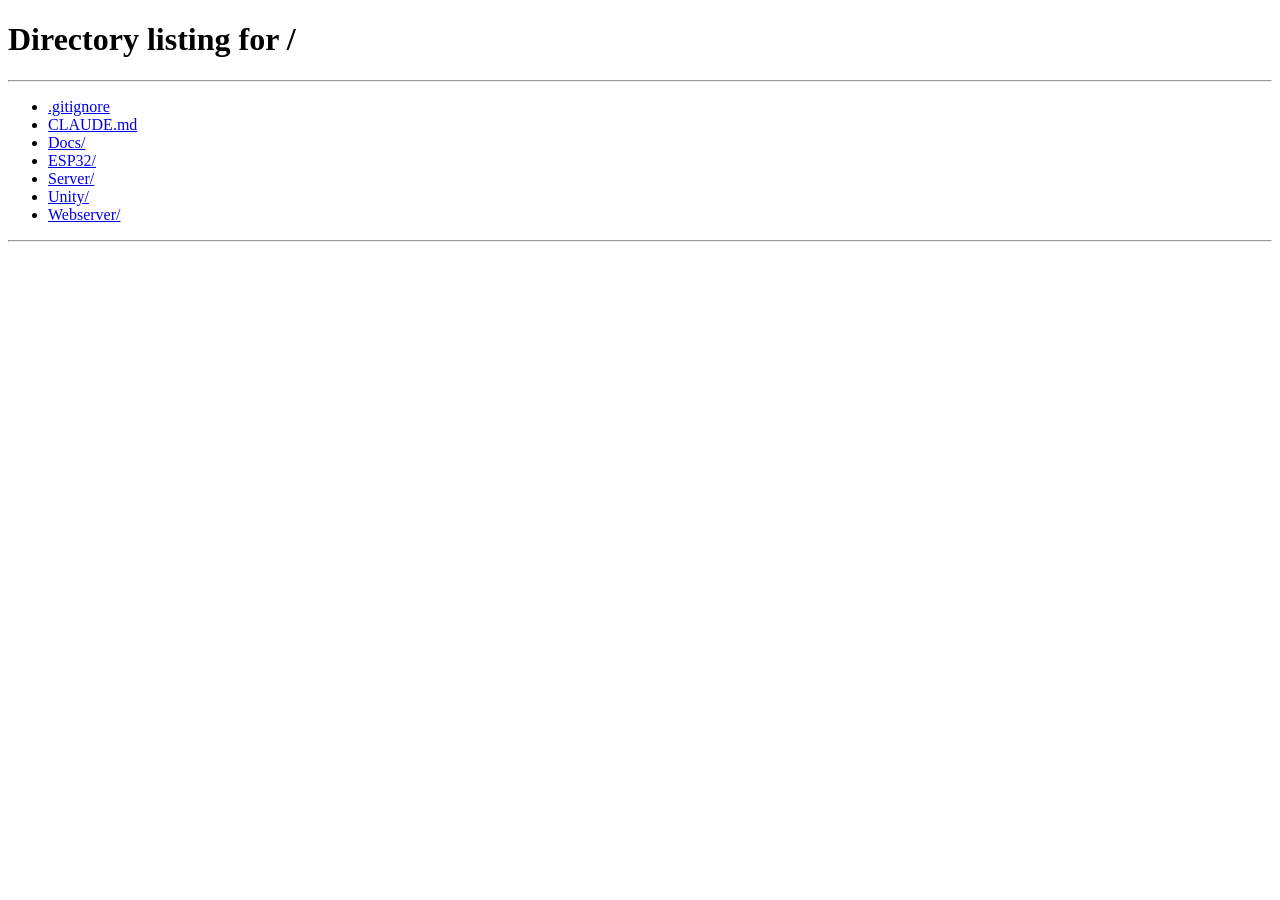
<file: Server/web/play.html>
<!DOCTYPE html>
<html lang="en">
<head>
  <meta charset="UTF-8" />
  <meta name="viewport" content="width=device-width, initial-scale=1.0, maximum-scale=1.0, user-scalable=no, viewport-fit=cover" />
  <meta name="apple-mobile-web-app-capable" content="yes">
  <meta name="apple-mobile-web-app-status-bar-style" content="black-fullscreen">
  <title>Thundergeddon</title>
  <!--
    The in-game screen: the Unity-era player page (Webserver/ThundergeddonWeb/
    wwwroot/index.html), kept as it was so the controls and look are identical.
    It used to talk to the ASP.NET SignalR hub; now TGHub (see "Bridge to the
    Go server" below) stands in for that connection and turns the Go server's
    state snapshots into the hub events this page already handles. Joining,
    queueing and the lobby live on the main page (/), which sends players here
    when their game starts and gets them back afterwards.
  -->
  <style>
    *, *::before, *::after {
      box-sizing: border-box; margin: 0; padding: 0;
      /* iOS Safari decides whether a double-tap zooms by looking at the tapped
         element's touch-action. Set it explicitly on every element rather than
         relying on it being derived from html/body (which has not been enough
         in practice). Elements with their own touch-action: none still win. */
      touch-action: manipulation;
    }

    :root {
      --bg:       #0d0d14;
      --surface:  #1a1a28;
      --border:   #2e2e50;
      --accent:   #ff4d1c;
      --accent2:  #ff8c00;
      --text:     #e8e8f0;
      --muted:    #6b6b90;
      --green:    #2a7a2a;
      --hp-fill:  #1E90FF;
      --hp-low:   #ee3333;
      /* Extra clearance above the bottom edge so on-screen controls don't
         overlap the browser's own chrome (e.g. iOS Safari's landscape
         toolbar, which sits over the page rather than resizing it).
         Same value on every platform so control layout stays consistent. */
      --ctrl-bottom: max(10vmin, calc(env(safe-area-inset-bottom) + 5.33vmin));
      --ctrl-right:  max(10vmax, calc(env(safe-area-inset-right)  + 16vmin));
    }

    html, body {
      height: 100%;
      background: var(--bg);
      color: var(--text);
      font-family: system-ui, -apple-system, sans-serif;
      font-size: 16px;
      overflow: hidden;
      touch-action: none;
      /* Turn off iOS text autosizing. WebKit inflates font sizes when it
         thinks a text column is wider than the screen — which the rotated
         portrait game layout is (body width = 100vh) — and re-evaluates on
         orientation and zoom changes. Text then outgrows its vmin-sized
         boxes and the HUD overlaps itself; only a page-zoom change in the
         aA menu forced a re-layout. */
      -webkit-text-size-adjust: 100%;
      text-size-adjust: 100%;
    }

    /* During play, give every element touch-action: none directly — including
       overlays outside #screen-playing (dead screen, pause, game over). iOS
       checks the touched element for double-tap/pinch zoom; don't depend on
       it deriving the value from an ancestor. Taps and clicks still work. */
    body.game-active, body.game-active * { touch-action: none; }

    /* Shown only while the page is zoomed in. Lives on <html> (not <body>) so
       the portrait game-active rotation doesn't apply to it; JS pins it to the
       visual viewport and counter-scales it so it reads at normal size. */
    #zoom-hint {
      display: none;
      position: fixed;
      top: 0; left: 0;
      transform-origin: 0 0;
      z-index: 100000;
      padding: 10px 14px;
      background: rgba(255,77,28,0.95);
      color: #fff;
      font: 700 16px system-ui, -apple-system, sans-serif;
      text-align: center;
      pointer-events: none;
    }

    /* ── Shared screen container ── */
    .screen {
      display: none;
      position: absolute;
      inset: 0;
    }
    .screen.active { display: block; }

    /* ═══════════════════════════════════════════════════
       SCREEN 1 — JOIN
    ═══════════════════════════════════════════════════ */
    #screen-join {
      display: none;
      flex-direction: column;
      align-items: center;
      justify-content: center;
      min-height: 100%;
      padding: 24px 20px;
      text-align: center;
    }
    #screen-join.active { display: flex; }

    h1 {
      font-size: 2.4rem;
      font-weight: 900;
      letter-spacing: 0.04em;
      background: linear-gradient(135deg, var(--accent), var(--accent2));
      -webkit-background-clip: text;
      -webkit-text-fill-color: transparent;
      background-clip: text;
      margin-bottom: 6px;
    }
    .subtitle { color: var(--muted); font-size: 0.9rem; margin-bottom: 40px; }

    .join-box { width: 100%; max-width: 360px; display: flex; flex-direction: column; gap: 14px; }

    input[type="text"] {
      width: 100%;
      padding: 14px 16px;
      background: var(--surface);
      border: 1px solid var(--border);
      border-radius: 8px;
      color: var(--text);
      font-size: 1.1rem;
      outline: none;
      transition: border-color 0.15s;
    }
    input[type="text"]:focus { border-color: var(--accent); }
    input[type="text"]::placeholder { color: var(--muted); }

    button.primary {
      width: 100%;
      padding: 14px;
      background: var(--accent);
      border: none;
      border-radius: 8px;
      color: #fff;
      font-size: 1.1rem;
      font-weight: 700;
      letter-spacing: 0.04em;
      cursor: pointer;
      transition: opacity 0.15s;
    }
    button.primary:active { opacity: 0.8; }
    button.primary:disabled { opacity: 0.4; cursor: not-allowed; }
    /* Waiting-for-server state: solid grey, full opacity (not faded) */
    #join-btn.btn-waiting { background: var(--muted); }
    #join-btn.btn-waiting:disabled { opacity: 1; }

    .btn-secondary {
      width: 100%;
      padding: 14px;
      border-radius: 8px;
      font-size: 1.1rem;
      font-weight: 700;
      letter-spacing: 0.04em;
      cursor: pointer;
      background: transparent;
      color: var(--text);
      border: 1px solid var(--border);
      transition: opacity 0.15s;
    }
    .btn-secondary:active { opacity: 0.8; }

    .status { margin-top: 12px; font-size: 0.85rem; color: var(--muted); min-height: 1.2em; }
    .status.error { color: #e05050; }

    /* ═══════════════════════════════════════════════════
       SCREEN 2 — LOBBY
    ═══════════════════════════════════════════════════ */
    #screen-lobby {
      display: none;
      flex-direction: column;
      align-items: center;
      justify-content: flex-start;
      min-height: 100%;
      padding: 24px 16px;
      text-align: center;
      overflow-y: auto;
    }
    #screen-lobby.active { display: flex; }

    .lobby-header { margin-bottom: 20px; }
    .lobby-header h2 { font-size: 1.6rem; font-weight: 800; margin-bottom: 6px; }
    .lobby-header p  { color: var(--muted); font-size: 0.9rem; }

    /* Lobby sections */
    .lobby-section {
      width: 100%;
      max-width: 360px;
      background: var(--surface);
      border: 1px solid var(--border);
      border-radius: 10px;
      overflow: hidden;
      margin-bottom: 12px;
    }
    .lobby-section-title {
      padding: 8px 14px;
      font-size: 0.72rem;
      font-weight: 700;
      letter-spacing: 0.1em;
      text-transform: uppercase;
      border-bottom: 1px solid var(--border);
      text-align: left;
    }
    /* Side-by-side squad sections */
    .lobby-squads {
      display: flex;
      gap: 10px;
      width: 100%;
      max-width: 360px;
    }
    .lobby-squads .lobby-section {
      flex: 1;
      min-width: 0;
      margin-bottom: 0;
    }

    /* Unassigned players carry no controls, just a name, so pack them onto
       wrapped lines separated by | rather than giving each its own ~40px row —
       a full lobby of them pushed the squad lists off the bottom of the screen.
       Each name keeps its trailing separator inside one flex item, so the | can
       never start a line and names never break mid-word. */
    #lobby-unassigned.inline-names {
      display: flex;
      flex-wrap: wrap;
      align-items: baseline;
      padding: 9px 14px;
      font-size: 0.9rem;
      line-height: 1.5;
      text-align: left;
    }
    #lobby-unassigned.inline-names .un-item { white-space: nowrap; }
    #lobby-unassigned.inline-names .un-sep  { color: var(--muted); padding: 0 7px; }
    .player-name-self { font-weight: 700; color: var(--accent2); }
    .player-robot { font-size: 0.75em; color: var(--muted); margin-top: 2px; }
    .empty-state { padding: 14px; color: var(--muted); font-size: 0.85rem; text-align: center; }

    /* Robot selection rows in lobby squads */
    .robot-row {
      display: flex;
      align-items: center;
      padding: 12px 14px;
      border-bottom: 1px solid var(--border);
      gap: 10px;
    }
    .robot-row:last-child { border-bottom: none; }
    .robot-info { flex: 1 1 auto; min-width: 0; display: flex; flex-direction: column; }
    .robot-name { font-size: 0.92rem; font-weight: 600; white-space: nowrap; overflow: hidden; text-overflow: ellipsis; }
    .robot-player-assigned {
      font-size: 0.82rem;
      font-weight: 600;
      color: #fff;
      margin-top: 3px;
      line-height: 1.25;
      white-space: normal;
      overflow-wrap: anywhere;
    }
    .robot-actions { flex-shrink: 0; max-width: 38%; }
    .role-btn {
      padding: 7px 12px;
      border: none;
      border-radius: 6px;
      font-size: 0.8rem;
      font-weight: 700;
      cursor: pointer;
      transition: filter 0.12s, opacity 0.12s;
    }
    .role-btn:active:not(:disabled) { filter: brightness(0.82); }
    .role-btn:disabled { opacity: 0.35; cursor: not-allowed; }
    .role-btn.available { background: var(--accent); color: #fff; }
    .role-btn.mine      { background: var(--accent2); color: #000; }
    .role-btn.taken     { background: #2a2a3a; color: var(--muted); }

    .waiting-anim {
      display: inline-block;
      width: 32px; height: 32px;
      border: 3px solid var(--border);
      border-top-color: var(--accent);
      border-radius: 50%;
      animation: spin 1s linear infinite;
      margin-bottom: 20px;
    }
    @keyframes spin { to { transform: rotate(360deg); } }

    /* ═══════════════════════════════════════════════════
       SCREEN 3 — PLAYING
    ═══════════════════════════════════════════════════ */
    #screen-playing {
      background: #000;
      touch-action: none;
      -webkit-touch-callout: none;
      user-select: none;
      -webkit-user-select: none;
      /* The static mask for camera shake: #video-shake-scale below is
         permanently overscanned so its dynamic shake transform never reveals
         its own edges, and this clips that overscanned margin to the true
         screen bounds. */
      overflow: hidden;
    }

    /* ── Player UI scale (cog menu, top right; Go server addition) ──
       The HUD is sized for a phone (vmin), so on a computer or tablet screen it
       comes out huge. Everything drawn over the video (HUD and controls) lives
       in #hud, which is laid out 1/scale times the screen's size and then
       shrunk back onto it with a transform (--ui-scale, set from the cog menu,
       saved per browser): every element shrinks towards the edge or centre it
       is anchored to. The video, reticle and overlays are outside it. The
       joystick and turret code divide their thumb offsets by it (see uiScale).
       Until 15 Nov 2026 this was CSS zoom on each element, which Safari doesn't
       apply to sizes in vmin/vmax (every size here): on an iPad the text shrank
       and the buttons didn't. A transform scales the same in every browser.
       #hud lets taps through to what's under it; its children take them as
       before (this rule comes before theirs, so their own pointer-events win). */
    #hud {
      position: absolute;
      left: 0;
      top: 0;
      width: calc(100% / var(--ui-scale, 1));
      height: calc(100% / var(--ui-scale, 1));
      transform: scale(var(--ui-scale, 1));
      transform-origin: 0 0;
      z-index: 10;   /* above the reticle (8); the HUD's own z-indexes (10-30) order it inside */
      pointer-events: none;
    }
    #hud > * { pointer-events: auto; }

    /* Camera shake wrappers — see the HTML comment above #video-shake-scale
       for the two-layer rationale (static zoom vs. dynamic shake transform).
       VIDEO_SHAKE_SCALE in JS must match this value. */
    #video-shake-scale {
      position: absolute;
      inset: 0;
      transform: scale(1.16);
      transform-origin: center;
    }
    #video-shake {
      position: absolute;
      inset: 0;
      will-change: transform;
    }

    /* Camera stream fills the whole screen */
    #stream {
      position: absolute;
      inset: 0;
      width: 100%;
      height: 100%;
      object-fit: contain;
      background: #000;
      pointer-events: none;
      -webkit-touch-callout: none;
      user-select: none;
      -webkit-user-select: none;
    }
    #stream-canvas {
      position: absolute;
      inset: 0;
      width: 100%;
      height: 100%;
      object-fit: contain;
      background: #000;
      pointer-events: none;
      -webkit-touch-callout: none;
      user-select: none;
      -webkit-user-select: none;
    }

    #stream-placeholder {
      position: absolute;
      inset: 0;
      display: flex;
      align-items: center;
      justify-content: center;
      color: var(--muted);
      font-size: 3.84vmin;
      background: #000;
      pointer-events: none;
    }

    /* ── HP bar — pill-shaped, inset from the top edge, 70% of screen width ──
       NOTE: every layout dimension on the playing screen is expressed in vmin/vmax,
       never px/rem. Safari's per-site page zoom (the aA menu) scales the CSS pixel,
       so a px-sized HUD balloons when a player zooms — but viewport units are
       measured against the (also-scaled) viewport, so the layout stays physically
       identical at any zoom level. Reference viewport is 812x375, i.e. 1vmin =
       3.75px. Borders stay in px: box-sizing is border-box so they don't affect
       layout, and hairlines render badly at sub-pixel widths. */
    #hp-bar-wrap {
      position: absolute;
      top: 3.2vmin;
      left: 50%;
      transform: translateX(-50%);
      width: 70vmax;
      height: 8vmin;
      border-radius: 4vmin;
      border: 2px solid rgba(255,255,255,0.9);
      background: rgba(10,10,16,0.65);
      overflow: hidden;
      z-index: 10;
    }
    #hp-bar-fill {
      height: 100%;
      background: var(--hp-fill);
      transition: width 0.3s ease, background 0.3s ease;
      width: 100%;
    }
    /* Colour only: the old blurred box-shadow glow was mostly clipped by
       #hp-bar-wrap's overflow:hidden, yet animating it repainted a blur every
       frame for as long as HP stayed critical — real work on older phones. */
    @keyframes hp-critical-flash {
      0%   { background: #ff2828; }
      50%  { background: #fff; }
      100% { background: #ff2828; }
    }
    #hp-bar-fill.hp-critical { animation: hp-critical-flash 0.65s ease-in-out infinite; }
    #hp-text {
      position: absolute;
      inset: 0;
      display: flex;
      align-items: center;
      justify-content: center;
      font-size: 3.63vmin;
      font-weight: 700;
      color: #fff;
      text-shadow: 0 1px 3px rgba(0,0,0,0.8);
    }

    /* ── Timer (under the HP bar, right-aligned to its right edge) ── */
    #timer-label {
      position: absolute;
      top: 13.33vmin; right: 15vmax;
      font-size: 4.27vmin;
      font-weight: 700;
      color: #fff;
      text-shadow: 0 1px 4px rgba(0,0,0,0.9);
      z-index: 10;
    }


    /* ── Robot callsign (under the HP bar, mirroring the timer on the left) ── */
    #robot-label {
      position: absolute;
      top: 13.33vmin; left: 15vmax;
      font-size: 4.27vmin;
      font-weight: 700;
      color: #fff;
      text-shadow: 0 1px 4px rgba(0,0,0,0.9);
      z-index: 10;
    }

    /* ── Role / partner labels ── */
    #role-label {
      position: absolute;
      top: 13.33vmin; left: 2.67vmin;
      font-size: 3.07vmin;
      font-weight: 700;
      color: rgba(255,200,0,0.9);
      text-shadow: 0 1px 4px rgba(0,0,0,0.9);
      z-index: 10;
      letter-spacing: 0.08em;
    }
    #partner-label {
      position: absolute;
      top: 17.07vmin; left: 2.67vmin;
      font-size: 2.9vmin;
      font-weight: 600;
      color: rgba(255,255,255,0.6);
      text-shadow: 0 1px 4px rgba(0,0,0,0.9);
      z-index: 10;
    }

    /* Top right: the host's HOST button (host playing too) above the cog,
       then the cog's menu, in one column so they never overlap.
       z-index 30: above #controls (20) and the toasts (25), so on a short
       screen (old tablets) the open menu draws over the FIRE button and turret
       slider instead of under them; below the death/pause overlays (45+). */
    #tg-topright {
      position: absolute;
      top: 3.2vmin;
      right: 2vmax;
      z-index: 30;
      display: flex;
      flex-direction: column;
      align-items: flex-end;
      gap: 1.6vmin;
    }
    #ui-cog {
      width: 10.67vmin;
      height: 10.67vmin;
      display: flex;
      align-items: center;
      justify-content: center;
      background: rgba(0,0,0,0.45);
      border: 1px solid rgba(255,255,255,0.3);
      border-radius: 50%;
      color: rgba(255,255,255,0.8);
      font-size: 6.4vmin;
      line-height: 1;
      cursor: pointer;
      padding: 0;
    }
    #ui-menu {
      display: flex;
      flex-direction: column;
      align-items: center;
      gap: 1.6vmin;
      padding: 2.4vmin;
      background: rgba(10,10,16,0.88);
      border: 1px solid rgba(255,255,255,0.3);
      border-radius: 3.2vmin;
      color: #fff;
      font-size: 3.2vmin;
      font-weight: 700;
      letter-spacing: 0.06em;
    }
    #ui-menu[hidden] { display: none; }

    /* ── Turn-based game (Go server addition) ──
       Only shown when the game is turn-based (body.tb-mode); the realtime
       game's screen is unchanged. Under the HP bar: the selected tank's action
       points, then whose turn it is, then the player's tanks (tap to switch).
       Right side: END TURN and OVERWATCH. */
    body:not(.tb-mode) #tb-ap-wrap, body:not(.tb-mode) #tb-banner,
    body:not(.tb-mode) #tb-tanks, body:not(.tb-mode) #tb-actions,
    body:not(.tb-mode) #tb-fire-cost, body:not(.tb-mode) #tb-dim { display: none !important; }
    body.tb-mode #timer-label { display: none; }
    #tb-ap-wrap {
      position: absolute;
      top: 12.4vmin;
      left: 50%;
      transform: translateX(-50%);
      width: 36vmax;
      height: 5.4vmin;
      border-radius: 2.7vmin;
      border: 2px solid rgba(120,255,150,0.9);
      background: rgba(10,10,16,0.65);
      overflow: hidden;
      z-index: 10;
    }
    /* Action points are green (the shield/HP bar is blue), as on the tank's LEDs. */
    #tb-ap-fill { height: 100%; width: 100%; background: #2fbf4a; transition: width 0.2s linear; }
    .tb-chip .tb-info.tb-ap { color: #5fe07a; opacity: 1; }
    /* Darkens the video when it isn't this player's turn. */
    #tb-dim { position: absolute; inset: 0; background: #000; opacity: 0; pointer-events: none; transition: opacity 0.4s; }
    body.tb-mode.tb-notmine #tb-dim { opacity: 0.6; }
    #tb-ap-text {
      position: absolute;
      inset: 0;
      display: flex;
      align-items: center;
      justify-content: center;
      font-size: 3vmin;
      font-weight: 700;
      color: #fff;
      text-shadow: 0 1px 3px rgba(0,0,0,0.8);
    }
    #tb-banner {
      position: absolute;
      top: 19.2vmin;
      left: 50%;
      transform: translateX(-50%);
      padding: 0.8vmin 3.2vmin;
      border-radius: 3.2vmin;
      border: 2px solid rgba(255,255,255,0.3);
      background: rgba(0,0,0,0.55);
      color: #fff;
      font-size: 3.4vmin;
      font-weight: 800;
      letter-spacing: 0.06em;
      white-space: nowrap;
      text-shadow: 0 1px 3px rgba(0,0,0,0.8);
      pointer-events: none;
      z-index: 10;
    }
    #tb-banner .tb-score { font-weight: 700; margin-left: 0.4em; }
    #tb-tanks {
      position: absolute;
      top: 26.4vmin;
      left: 50%;
      transform: translateX(-50%);
      display: flex;
      gap: 1.6vmin;
      z-index: 12;
    }
    .tb-chip {
      min-width: 17vmin;
      padding: 1vmin 1.6vmin;
      background: rgba(0,0,0,0.5);
      border: 2px solid rgba(255,255,255,0.3);
      border-radius: 2.4vmin;
      color: #fff;
      font-size: 2.6vmin;
      font-weight: 700;
      text-align: left;
      cursor: pointer;
      pointer-events: all;
      touch-action: manipulation;
    }
    .tb-chip.sel { border-color: #fff; background: rgba(255,255,255,0.2); }
    .tb-chip.out { opacity: 0.45; cursor: default; }
    .tb-chip.out .tb-name { text-decoration: line-through; }
    .tb-chip .tb-info { display: block; font-size: 2.2vmin; font-weight: 600; opacity: 0.85; margin-top: 0.4vmin; }
    .tb-chip .tb-hp { display: block; height: 0.9vmin; margin-top: 0.6vmin; border-radius: 0.45vmin; background: rgba(255,255,255,0.2); overflow: hidden; }
    .tb-chip .tb-hp > i { display: block; height: 100%; background: var(--hp-fill); }
    #tb-actions {
      position: absolute;
      right: 2vmax;
      top: 30vmin;
      display: flex;
      flex-direction: column;
      align-items: flex-end;
      gap: 1.6vmin;
      z-index: 20;
    }
    #tb-actions button {
      padding: 1.6vmin 3.2vmin;
      background: rgba(0,0,0,0.5);
      border: 2px solid rgba(255,255,255,0.4);
      border-radius: 4.8vmin;
      color: #fff;
      font-size: 3.2vmin;
      font-weight: 800;
      letter-spacing: 0.06em;
      cursor: pointer;
      pointer-events: all;
      touch-action: manipulation;
    }
    #tb-actions button.on { background: rgba(255,255,255,0.85); color: #111; border-color: #fff; }
    #tb-actions button:disabled { opacity: 0.4; cursor: default; }
    #tb-actions button.tb-hide { display: none; }
    /* Not this player's turn (or the tank is on overwatch): controls greyed out. */
    #controls.tb-wait { opacity: 0.35; }
    #controls.tb-wait * { pointer-events: none !important; }
    #fire-btn.tb-noap { opacity: 0.4; pointer-events: none; }
    #tb-fire-cost { display: block; font-size: 2.4vmin; font-weight: 800; opacity: 0.9; }
    #ui-menu .ui-row { display: flex; align-items: center; gap: 1.6vmin; }
    #ui-menu button {
      min-width: 9.6vmin;
      height: 9.6vmin;
      padding: 0 2.4vmin;
      background: rgba(255,255,255,0.12);
      border: 1px solid rgba(255,255,255,0.3);
      border-radius: 4.8vmin;
      color: #fff;
      font-size: 4.27vmin;
      font-weight: 700;
      cursor: pointer;
    }
    #ui-menu button:disabled { opacity: 0.35; cursor: default; }
    #ui-menu #ui-scale-reset { font-size: 3.2vmin; letter-spacing: 0.06em; }
    #ui-scale-value { min-width: 13vmin; text-align: center; font-size: 4.27vmin; }

    /* ── Controls overlay (full screen so children can use vh/vw) ── */
    #controls {
      position: absolute;
      inset: 0;
      z-index: 20;
      pointer-events: none; /* children opt-in */
    }

    /* ── Joystick (bottom-left, 5% inset) ── */
    #joystick-base {
      position: absolute;
      left: 5vmax;
      bottom: var(--ctrl-bottom);
      width: 58.93vmin;
      height: 58.93vmin;
      border-radius: 50%;
      background: rgba(255,255,255,0.12);
      border: 2px solid rgba(255,255,255,0.3);
      pointer-events: all;
      touch-action: none;
    }
    /* Axis-snap cross: the bands along the stick's axes where it drives dead
       straight / spins on the spot.  Arm half-width = --axis-snap x the thumb's
       travel radius, which is 40.05% of the base width ((58.93 - 11.73) / 2 / 58.93),
       so full arm width = axis-snap x 80.1% of the base.  Clipped to the circle. */
    #joystick-cross {
      position: absolute;
      inset: 0;
      border-radius: 50%;
      overflow: hidden;
      pointer-events: none;
    }
    #joystick-cross::before, #joystick-cross::after {
      content: '';
      position: absolute;
      background: rgba(255,255,255,0.13);
    }
    #joystick-cross::before {   /* vertical arm: straight forwards / backwards */
      top: 0; bottom: 0; left: 50%;
      width: calc(var(--axis-snap, 0.15) * 80.1%);
      transform: translateX(-50%);
    }
    #joystick-cross::after {    /* horizontal arm: turn on the spot */
      left: 0; right: 0; top: 50%;
      height: calc(var(--axis-snap, 0.15) * 80.1%);
      transform: translateY(-50%);
    }
    #joystick-thumb {
      position: absolute;
      width: 11.73vmin;
      height: 11.73vmin;
      border-radius: 50%;
      background: rgba(255,255,255,0.55);
      top: 50%; left: 50%;
      transform: translate(-50%, -50%);
      pointer-events: none;
      transition: background 0.1s;
    }

    /* ── Turret slider (bottom-right, 5% inset) — drag left/right, springs to centre on release ──
       Track is shaded into 5 zones matching turretSpeedForOffset's thresholds (±0.15 / ±0.6 of
       radius) so the slow/fast/dead zones are visible without needing to look at the thumb. */
    #turret-buttons {
      position: absolute;
      right: var(--ctrl-right);
      bottom: var(--ctrl-bottom);
      width: 92.27vmin;
      height: 18.67vmin;
      border-radius: 9.33vmin;
      background: linear-gradient(to right,
        rgba(255,255,255,0.22)  0%,    rgba(255,255,255,0.22)  20%,
        rgba(255,255,255,0.11)  20%,   rgba(255,255,255,0.11)  42.5%,
        rgba(0,0,0,0.30)        42.5%, rgba(0,0,0,0.30)        57.5%,
        rgba(255,255,255,0.11)  57.5%, rgba(255,255,255,0.11)  80%,
        rgba(255,255,255,0.22)  80%,   rgba(255,255,255,0.22)  100%
      );
      border: 2px solid rgba(255,255,255,0.3);
      pointer-events: all;
      touch-action: none;
    }
    #turret-thumb {
      position: absolute;
      width: 15.47vmin;
      height: 15.47vmin;
      border-radius: 50%;
      background: #c4c4cc;
      border: 2px solid rgba(0,0,0,0.35);
      box-shadow: 0 1px 4px rgba(0,0,0,0.5);
      top: 50%; left: 50%;
      transform: translate(-50%, -50%);
      pointer-events: none;
      transition: background 0.1s;
      /* "TURRET" label sits on the thumb — at rest it completely covers the centre dead zone */
      display: flex;
      align-items: center;
      justify-content: center;
      color: rgba(0,0,0,0.6);
      font-size: 2.6vmin;
      font-weight: 800;
      letter-spacing: 0.04em;
      user-select: none;
      -webkit-user-select: none;
    }
    /* Zone labels centred in each shaded band of the track gradient */
    .turret-zone-label {
      position: absolute;
      top: 50%;
      transform: translate(-50%, -50%);
      color: rgba(255,255,255,0.75);
      font-size: 3.2vmin;
      font-weight: 800;
      letter-spacing: 0.05em;
      text-shadow: 0 1px 2px rgba(0,0,0,0.7);
      pointer-events: none;
      user-select: none;
      -webkit-user-select: none;
    }
    #turret-thumb.zone-slow { background: #e4e4ea; }
    #turret-thumb.zone-fast { background: #ffffff; }

    /* ── Turret stabilisation toggle (Go server addition): above the turret
       slider, left of the fire button. Lit while stabilisation is on. ── */
    #stab-btn {
      position: absolute;
      right: calc(var(--ctrl-right) + 42vmin);
      bottom: calc(var(--ctrl-bottom) + 26.5vmin);
      width: 19.2vmin;
      height: 13.33vmin;
      border-radius: 6.67vmin;
      background: rgba(0,0,0,0.45);
      border: 2px solid rgba(255,255,255,0.3);
      color: rgba(255,255,255,0.8);
      display: flex;
      flex-direction: column;
      align-items: center;
      justify-content: center;
      gap: 0.5vmin;
      font-weight: 800;
      letter-spacing: 0.05em;
      line-height: 1;
      pointer-events: all;
      touch-action: none;
      cursor: pointer;
      user-select: none;
      -webkit-user-select: none;
      transition: background 0.1s, transform 0.08s;
    }
    #stab-btn:active   { transform: scale(0.92); }
    #stab-btn.on       { background: rgba(255,255,255,0.85); color: #111; border-color: #fff; }
    #stab-word         { font-size: 3.2vmin; pointer-events: none; }
    #stab-state        { font-size: 2.6vmin; opacity: 0.8; pointer-events: none; }


    /* ── Fire button ── */
    #fire-btn {
      position: absolute;
      right: calc(var(--ctrl-right) + 10.67vmin);
      bottom: calc(var(--ctrl-bottom) + 23.73vmin);
      width: 23.47vmin;
      height: 23.47vmin;
      border-radius: 50%;
      background: radial-gradient(circle at 38% 38%, #ff6b3d, #cc1100);
      border: 2px solid rgba(255,120,60,0.6);
      box-shadow: 0 0 10px rgba(255,60,0,0.5);
      pointer-events: all;
      touch-action: none;
      display: flex;
      align-items: center;
      justify-content: center;
      cursor: pointer;
      user-select: none;
      -webkit-user-select: none;
      transition: opacity 0.15s, transform 0.08s;
    }
    #fire-btn:active       { transform: scale(0.92); }
    #fire-btn.cooldown     { opacity: 0.4; pointer-events: none; }
    #fire-btn-text         { color: #fff; font-size: 3.2vmin; font-weight: 900; letter-spacing: 0.05em; text-align: center; pointer-events: none; }
    #fire-countdown        { display: none; font-size: 4.69vmin; font-weight: 900; }
    #fire-countdown.active { display: block; }
    #fire-word             { display: block; }
    #fire-word.hidden      { display: none; }

    /* ── Target reticle (centred on video, z-index 8 = above stream/hit, below HUD) ── */
    #reticle {
      position: absolute;
      top: 50%; left: 50%;
      transform: translate(-50%, -50%);
      width: 26.67vmin; height: 26.67vmin;
      pointer-events: none;
      z-index: 8;
    }
    #reticle::before {
      content: '';
      position: absolute;
      top: 50%; left: 0; right: 0; height: 1.5px;
      background: rgba(255,255,255,0.5);
      transform: translateY(-50%);
    }
    #reticle::after {
      content: '';
      position: absolute;
      left: 50%; top: 0; bottom: 0; width: 1.5px;
      background: rgba(255,255,255,0.5);
      transform: translateX(-50%);
    }
    #reticle-circle {
      position: absolute;
      inset: 5.33vmin;
      border-radius: 50%;
      border: 1.5px solid rgba(255,255,255,0.5);
    }
    #reticle-dot {
      position: absolute;
      top: 50%; left: 50%;
      width: 1.33vmin; height: 1.33vmin;
      border-radius: 50%;
      background: rgba(255,255,255,0.9);
      transform: translate(-50%, -50%);
    }

    /* ═══════════════════════════════════════════════════
       GAME PAUSED overlay (sits above controls, below dead)
    ═══════════════════════════════════════════════════ */
    #game-paused-overlay {
      display: none;
      position: fixed;
      inset: 0;
      background: rgba(0,0,0,0.70);
      flex-direction: column;
      align-items: center;
      justify-content: center;
      z-index: 45;
      text-align: center;
      gap: 10px;
      /* No pointer-events: none — overlay must swallow taps so fire/joystick/turret can't be triggered while paused */
    }
    #game-paused-overlay.active { display: flex; }
    #game-paused-overlay h2 {
      font-size: 2.8rem;
      font-weight: 900;
      color: #f0c040;
      text-shadow: 0 0 30px rgba(240,192,64,0.6);
      letter-spacing: 0.08em;
    }
    #game-paused-overlay p { color: var(--muted); font-size: 0.9rem; letter-spacing: 0.06em; }

    #fire-toast {
      position: absolute;
      left: 50%;
      top: 9.6vmin;
      transform: translateX(-50%);
      z-index: 25;
      background: rgba(0,0,0,0.72);
      color: #fff;
      font-size: 5.33vmin;
      font-weight: 700;
      padding: 2.67vmin 5.87vmin;
      border-radius: 6.4vmin;
      pointer-events: none;
      white-space: nowrap;
      opacity: 0;
      transition: opacity 0.15s ease;
      text-shadow: 0 1px 4px rgba(0,0,0,0.8);
    }
    #fire-toast.visible { opacity: 1; }

    /* ═══════════════════════════════════════════════════
       SCREEN 4 — DEAD overlay (sits on top of playing)
    ═══════════════════════════════════════════════════ */
    #screen-dead {
      background: rgba(0,0,0,0.75);
      display: none;
      flex-direction: column;
      align-items: center;
      justify-content: center;
      z-index: 50;
      text-align: center;
      gap: 10px;
    }
    #screen-dead.active { display: flex; }
    /* In dead-walk mode the overlay is decorative only — let touches through, no darkening */
    #screen-dead.walkmode { pointer-events: none; background: transparent; }
    #dead-title {
      font-size: 3rem;
      font-weight: 900;
      color: #ff2222;
      text-shadow: 0 0 30px rgba(255,0,0,0.6);
      letter-spacing: 0.05em;
    }
    #screen-dead.walkmode #dead-title {
      font-size: 2rem;
      color: #ff8844;
      text-shadow: 0 0 20px rgba(255,100,0,0.5);
    }
    #dead-countdown {
      font-size: 3.5rem;
      font-weight: 900;
      color: #ff2222;
      text-shadow: 0 0 20px rgba(255,0,0,0.5);
      line-height: 1;
      min-height: 1em;
    }
    #dead-subtitle {
      font-size: 1.1rem;
      font-weight: 700;
      letter-spacing: 0.08em;
      color: rgba(255,140,68,0.9);
    }

    /* ═══════════════════════════════════════════════════
       GAME OVER OVERLAY — multi-phase animated sequence
    ═══════════════════════════════════════════════════ */
    #go-overlay {
      display: none;
      position: fixed;
      inset: 0;
      z-index: 70;
      pointer-events: none;
    }
    #go-overlay.active { display: block; }

    /* Phase 1: GAME OVER text (transparent bg — video shows through) */
    #go-p1 {
      position: absolute;
      inset: 0;
      z-index: 2;   /* stay above the blackout overlay */
      display: flex;
      align-items: center;
      justify-content: center;
      opacity: 0;
      transition: opacity 0.4s ease;
    }
    #go-p1.visible { opacity: 1; }

    #go-title {
      font-size: clamp(2.6rem, 14vmin, 7rem);
      font-weight: 900;
      color: #fff;
      letter-spacing: 0.12em;
      text-align: center;
      position: relative;
      text-shadow: 0 0 10px rgba(255,255,255,0.7), 0 0 30px rgba(255,80,0,0.5), 0 0 60px rgba(255,0,0,0.2);
    }
    /* The pulse: a copy of the text that is only its big glow, fading in and
       out. Animating text-shadow itself repainted a 150 px blur every frame
       (and kept on doing so behind the victory screen); an opacity fade is
       done by the GPU without repainting. */
    #go-title::after {
      content: attr(data-text);
      position: absolute;
      inset: 0;
      color: transparent;
      text-shadow: 0 0 30px rgba(255,255,255,1), 0 0 80px rgba(255,80,0,0.9), 0 0 150px rgba(255,0,0,0.4);
      opacity: 0;
      will-change: opacity;
      pointer-events: none;
      animation: go-pulse 0.9s ease-in-out infinite alternate;
    }
    #go-p1:not(.visible) #go-title::after { animation: none; }
    @keyframes go-pulse {
      from { opacity: 0; }
      to   { opacity: 1; }
    }

    /* Black fade overlay — sits between video (z0) and GAME OVER text (z2) */
    #go-blackout {
      position: absolute;
      inset: 0;
      z-index: 1;
      background: #000;
      opacity: 0;
      transition: opacity 2s ease;
    }
    #go-blackout.fading { opacity: 1; }

    /* Phase 2: Victory or defeat result — z-index 3 keeps it above the blackout (z1) and p1 (z2) */
    #go-p2 {
      position: absolute;
      inset: 0;
      z-index: 3;
      background: #000;
      display: flex;
      flex-direction: column;
      align-items: center;
      justify-content: center;
      opacity: 0;
      transition: opacity 1.2s ease;
      text-align: center;
      padding: 24px;
    }
    #go-p2.visible { opacity: 1; pointer-events: all; }

    #go-fireworks {
      position: absolute;
      inset: 0;
      width: 100%;
      height: 100%;
      pointer-events: none;
      z-index: 0;
    }

    #go-skull {
      position: relative;
      z-index: 1;
      opacity: 0;
      transition: opacity 1.4s ease 0.6s;
      margin-bottom: 12px;
    }
    #go-skull.visible { opacity: 1; }

    #go-result-msg {
      position: relative;
      z-index: 1;
      font-size: clamp(1.8rem, 8vw, 3.4rem);
      font-weight: 900;
      letter-spacing: 0.03em;
      color: #fff;
      text-align: center;
      opacity: 0;
      transition: opacity 0.9s ease 0.3s;
      margin-bottom: 8px;
      text-shadow: 0 0 40px currentColor;
    }
    #go-result-msg.visible { opacity: 1; }

    #go-proceed-btn {
      position: relative;
      z-index: 1;
      margin-top: 32px;
      padding: 14px 44px;
      background: rgba(255,255,255,0.12);
      border: 2px solid rgba(255,255,255,0.45);
      border-radius: 8px;
      color: #fff;
      font-size: 1.05rem;
      font-weight: 700;
      letter-spacing: 0.08em;
      cursor: pointer;
      opacity: 0;
      pointer-events: none;
      transition: opacity 0.6s ease 2s, background 0.12s;
    }
    #go-proceed-btn.visible { opacity: 1; pointer-events: all; }
    #go-proceed-btn:active { background: rgba(255,255,255,0.28); }

    /* Phase 3: Stats */
    #go-p3 {
      position: absolute;
      inset: 0;
      z-index: 3;
      background: var(--bg);
      display: flex;
      flex-direction: column;
      align-items: center;
      justify-content: center;
      opacity: 0;
      transition: opacity 0.8s ease;
      text-align: center;
      padding: 32px 24px;
      overflow-y: auto;
    }
    #go-p3.visible { opacity: 1; pointer-events: all; }

    #go-p3 h2 {
      font-size: 1.5rem;
      font-weight: 900;
      letter-spacing: 0.12em;
      text-transform: uppercase;
      color: var(--accent2);
      margin-bottom: 28px;
    }

    .go-stat-row {
      display: flex;
      justify-content: space-between;
      align-items: baseline;
      width: 100%;
      max-width: 320px;
      padding: 11px 0;
      border-bottom: 1px solid var(--border);
      gap: 16px;
    }
    .go-stat-row:last-of-type { border-bottom: none; }
    .go-stat-label { color: var(--muted); font-size: 0.95rem; text-align: left; }
    .go-stat-value { font-weight: 700; font-size: 1.2rem; color: var(--text); flex-shrink: 0; }

    .go-nemesis { color: var(--accent) !important; }

    .go-stat-sub {
      display: flex;
      justify-content: space-between;
      align-items: baseline;
      width: 100%;
      max-width: 320px;
      padding: 4px 0 4px 12px;
      gap: 16px;
    }
    .go-stat-sub .go-stat-label { font-size: 0.8rem; }
    .go-stat-sub .go-stat-value { font-size: 0.95rem; font-weight: 600; color: var(--muted); }

    .go-btn-row {
      margin-top: 32px;
      display: flex;
      flex-direction: column;
      gap: 12px;
      width: 100%;
      max-width: 300px;
    }
    .go-btn-row button {
      width: 100%;
      padding: 14px;
      border-radius: 8px;
      font-size: 1.05rem;
      font-weight: 700;
      letter-spacing: 0.04em;
      cursor: pointer;
      transition: opacity 0.15s;
    }
    .go-btn-row button:active { opacity: 0.8; }
    .go-btn-primary  { background: var(--accent); color: #fff; border: none; }
    .go-btn-secondary { background: transparent; color: var(--text); border: 1px solid var(--border); }

    /* ── Connection lost overlay ── */
    #reconnect-overlay {
      display: none;
      position: fixed;
      inset: 0;
      background: rgba(0,0,0,0.82);
      z-index: 9999;
      flex-direction: column;
      align-items: center;
      justify-content: center;
      gap: 20px;
      color: var(--fg);
      text-align: center;
      padding: 32px;
    }
    #reconnect-overlay.visible { display: flex; }
    #reconnect-overlay p { color: var(--muted); font-size: 0.95rem; }
    .spinner {
      width: 40px; height: 40px;
      border: 4px solid rgba(255,255,255,0.15);
      border-top-color: var(--accent);
      border-radius: 50%;
      animation: spin 0.8s linear infinite;
    }
    @keyframes spin { to { transform: rotate(360deg); } }

    /* ── Fire beam overlay: glowing white bolt from the barrel to the reticule.
       Split into a wrapper (#fire-beam, glow only) and a child
       (#fire-beam-shape, the actual masked/clipped white shape). Applying
       filter:drop-shadow() and clip-path/mask-image to the SAME element is a
       known cross-browser footgun — several engines resolve the mask/clip
       against the filtered result (or vice versa) inconsistently, and the
       glow can end up cropped away by its own mask instead of spreading past
       it, which read as "no glow, still crisp edges". Putting the glow on a
       parent that merely CONTAINS the already-clipped-and-masked child
       sidesteps the ambiguity entirely — the child is fully resolved first,
       then the parent's filter operates on that finished result.
       #fire-beam-shape's clip-path is a STATIC trapezoid (wide at the
       muzzle, narrowing to a point at the reticule), set once from the
       BEAM_* constants (see BEAM_CLIP_PATH in JS) — it never needs per-tick
       updates since the apex/base positions are fixed. Its mask-image is a
       Y-axis linear-gradient recomputed every tick (see updateFireBeamClip):
       it reveals a travelling band that sweeps from the muzzle up to the
       reticule, with its own top/bottom edges feathered by BEAM_FEATHER_FRAC
       of the band's current height for a motion-blur look. Together,
       clip-path's own base line and the mask's stops guarantee nothing is
       ever drawn below BEAM_BASE_Y (the muzzle top).
       No mix-blend-mode anywhere in this pair (i.e. normal blend) — unlike
       the flash, the laser should read as a bright solid light source
       regardless of what's behind it, not blend with the backdrop's own
       contrast. #fire-beam's opacity (not the child's) drives the fade, so
       the glow fades together with the shape.
       left/top/width/height set by JS (updateFireEffectBounds) to the video's
       actual rendered rect, same as #fire-flash. No z-index — comes before
       #fire-flash in DOM order so the flash paints on top of the beam. ── */
    #fire-beam {
      position: absolute;
      pointer-events: none;
      opacity: 0;
      /* display:none while idle (JS shows it for each shot): a filtered layer
         sitting over the video at opacity 0 can still cost compositing work on
         every video frame on weaker GPUs. */
      display: none;
      /* Fallback only — overwritten by JS (computeBeamGlowFilter, called from
         updateFireEffectBounds) with radii scaled to BEAM_GLOW_FALLOFF_FRAC
         of the video's actual rendered width once bounds are known. Kept to
         two layers with a modest max radius: this whole chain is re-rasterised
         every video frame while the beam sweeps (the child's mask changes each
         tick), and a big multi-layer Gaussian blur there is what stutters
         lower-power phones on fire. */
      filter:
        drop-shadow(0 0 10px #fff)
        drop-shadow(0 0 26px rgba(255,255,255,0.72));
    }
    #fire-beam-shape {
      position: absolute;
      inset: 0;
      background: #fff;
    }

    /* ── Fire flash overlay: white radial flash when this tank fires.
       Bright at centre, fully transparent by the screen edge. A feathered
       radial mask cuts a dark hole at bottom-centre matching the gun barrel
       silhouette so the flash reads as coming from behind the barrel.
       mix-blend-mode:overlay multiplies dark backdrop pixels (shadows stay
       dark) and screens light backdrop pixels (highlights brighten) — plain
       screen blows every pixel toward white uniformly regardless of how dark
       it started, flattening the flash into a solid white lump. Overlay keeps
       contrast/detail visible through the flash instead.
       left/top/width/height are set by JS (updateFireEffectBounds) to the
       video's actual rendered rect, excluding the object-fit:contain letterbox
       bars, so the flash never bleeds into the black bars around the picture.
       No z-index — comes after #fire-beam in DOM order so it paints on top of
       the beam (and still after #stream, before #hit-overlay). mix-blend-mode
       requires no ancestor between here and #stream to create a stacking
       context (z-index/opacity/transform/filter/isolation), or the blend
       isolates against nothing and renders opaque. ── */
    #fire-flash {
      position: absolute;
      pointer-events: none;
      opacity: 0;
      /* display:none while idle, like #fire-beam: an element with a blend mode
         makes the browser blend the whole video group every frame, even when
         the element itself is fully transparent. */
      display: none;
      mix-blend-mode: overlay;
      background: radial-gradient(ellipse farthest-side at center,
        rgba(255,255,255,1) 0%,
        rgba(255,255,255,0.85) 45%,
        rgba(255,255,255,0) 100%);
      -webkit-mask-image: radial-gradient(ellipse 24% 42% at 50% 102%,
        rgba(0,0,0,0) 50%, #000 95%);
      mask-image: radial-gradient(ellipse 24% 42% at 50% 102%,
        rgba(0,0,0,0) 50%, #000 95%);
    }
    /* Simple shot effects (old/slow devices, see _simpleFx): a flat white
       layer faded by a CSS opacity transition, which the browser runs without
       redrawing anything. No blend mode, no mask, no beam, no shake. */
    #fire-flash.simple {
      mix-blend-mode: normal;
      background: #fff;
      -webkit-mask-image: none;
      mask-image: none;
    }
    /* Simple beam: the plain white trapezoid band (clip-path only, see
       updateSimpleBeam), with no glow filter and no feathered mask. */
    #fire-beam.simple { filter: none !important; }
    #fire-beam.simple #fire-beam-shape { -webkit-mask-image: none !important; mask-image: none !important; }

    /* ── Hit direction overlay ── */
    #hit-overlay {
      position: absolute;
      inset: 0;
      pointer-events: none;
      z-index: 5;
      overflow: hidden;
    }

    @keyframes hitFlash {
      0%   { opacity: 0.85; }
      100% { opacity: 0; }
    }

    .hit-effect {
      position: absolute;
      inset: 0;
      opacity: 0;
      display: none; /* four full-screen gradients — only present while flashing */
    }
    .hit-effect.flash {
      display: block;
      animation: hitFlash 0.6s ease-out forwards;
    }

    /* Front: large radial red circle centred */
    #hit-front {
      background: radial-gradient(circle 45vmin at center,
        rgba(255,0,0,0.85) 0%, rgba(255,0,0,0) 100%);
    }

    /* Sides: gradient spreading 65% across from the corresponding edge */
    #hit-left {
      background: linear-gradient(to right,
        rgba(255,0,0,0.85) 0%, rgba(255,0,0,0) 65%);
    }
    #hit-right {
      background: linear-gradient(to left,
        rgba(255,0,0,0.85) 0%, rgba(255,0,0,0) 65%);
    }

    /* Rear: vignette highlights all four edges */
    #hit-rear {
      background: radial-gradient(ellipse at center,
        rgba(255,0,0,0) 35%, rgba(255,0,0,0.85) 100%);
    }

    /* Hit-by label: same capsule style as fire-toast but red-tinted */
    #hit-by-label {
      position: absolute;
      left: 50%;
      top: 9.6vmin;
      transform: translateX(-50%);
      z-index: 25;
      background: rgba(160,0,0,0.88);
      color: #fff;
      font-size: 4.69vmin;
      font-weight: 700;
      padding: 2.4vmin 5.33vmin;
      border-radius: 6.4vmin;
      border: 1px solid rgba(255,80,60,0.55);
      pointer-events: none;
      white-space: nowrap;
      opacity: 0;
      transition: opacity 0.15s ease;
      text-shadow: 0 1px 4px rgba(0,0,0,0.8);
    }
    #hit-by-label.visible { opacity: 1; }

    /* ── RFID toast ── */
    #rfid-toast {
      position: fixed;
      top: 60px;
      left: 50%;
      transform: translateX(-50%);
      background: rgba(30,30,40,0.95);
      border: 1px solid var(--accent);
      color: var(--fg);
      padding: 10px 22px;
      border-radius: 24px;
      font-size: 0.95rem;
      font-weight: 600;
      letter-spacing: 0.05em;
      pointer-events: none;
      opacity: 0;
      transition: opacity 0.25s ease;
      z-index: 999;
      white-space: nowrap;
    }
    #rfid-toast.visible { opacity: 1; }

    /* ── Countdown overlay ── */
    #countdown-overlay {
      display: none;
      position: fixed;
      inset: 0;
      background: rgba(0,0,0,0.93);
      z-index: 300;
      flex-direction: column;
      align-items: center;
      justify-content: center;
      gap: 16px;
    }
    #countdown-overlay.active { display: flex; }
    #countdown-number {
      font-size: 40vmin;
      font-weight: 900;
      color: #fff;
      line-height: 1;
      text-shadow: 0 0 60px rgba(255,77,28,0.9);
      animation: countpulse 0.5s cubic-bezier(0.22,1,0.36,1);
    }
    #countdown-label {
      font-size: 1.3rem;
      color: var(--muted);
      letter-spacing: 0.25em;
      text-transform: uppercase;
      font-weight: 600;
    }
    #tank-color-label, #countdown-color-label {
      font-size: 1rem;
      font-weight: 700;
      letter-spacing: 0.1em;
      margin-top: 10px;
      padding: 6px 18px;
      border-radius: 20px;
      background: rgba(255,255,255,0.08);
    }
    #tank-color-label:empty, #countdown-color-label:empty { display: none; }
    @keyframes countpulse {
      from { transform: scale(1.5); opacity: 0.5; }
      to   { transform: scale(1);   opacity: 1; }
    }

    /* ── Force landscape during countdown + gameplay only ── */
    @media (orientation: portrait) {
      body.game-active {
        position: fixed;
        overflow: hidden;
        width: 100vh;
        height: 100vw;
        top: calc((100vh - 100vw) / 2);
        left: calc((100vw - 100vh) / 2);
        transform: rotate(90deg);
        transform-origin: center;
      }
      body.game-active #countdown-number { font-size: 40vmax; }
    }
  </style>
</head>
<body>

<!-- ── Countdown overlay ───────────────────────────────────────────── -->
<div id="countdown-overlay">
  <div id="countdown-number">5</div>
  <div id="countdown-label">Get ready!</div>
  <div id="countdown-color-label"></div>
</div>

<!-- ── Connection lost overlay ────────────────────────────────────── -->
<div id="reconnect-overlay">
  <div class="spinner"></div>
  <h2 id="reconnect-title">Connection Lost</h2>
  <p id="reconnect-msg">Trying to reconnect…</p>
</div>

<!-- ── RFID toast ─────────────────────────────────────────────────── -->
<div id="rfid-toast"></div>


<!-- ── Screen 1: Join ──────────────────────────────────────────────── -->
<div id="screen-join" class="screen">
  <h1>THUNDERGEDDON</h1>
  <p class="subtitle">RC tank battle</p>
  <div class="join-box">
    <input id="name-input" type="text" placeholder="Enter your name"
           maxlength="12" autocomplete="off" spellcheck="false" />
    <button class="primary btn-waiting" id="join-btn" onclick="joinLobby()" disabled>WAITING FOR SERVER</button>
    <button class="btn-secondary" onclick="visitThundergeddon()">VISIT THUNDERGEDDON.COM</button>
    <div id="join-status" class="status"></div>
  </div>
</div>

<!-- ── Screen 2: Lobby ─────────────────────────────────────────────── -->
<div id="screen-lobby" class="screen">
  <div class="lobby-header">
    <div id="lobby-pick-squad-msg">
      <h2>LOBBY</h2>
      <p>Pick a tank below to join a squad</p>
    </div>
    <div id="lobby-waiting-msg" style="display:none">
      <div class="waiting-anim"></div>
      <h2>LOBBY</h2>
      <p>Waiting for the game to start…</p>
      <div id="tank-color-label"></div>
    </div>
  </div>

  <!-- Unassigned players -->
  <div class="lobby-section">
    <div class="lobby-section-title">UNASSIGNED</div>
    <div id="lobby-unassigned"><div class="empty-state">–</div></div>
  </div>

  <!-- Robots without a squad assignment (hidden when empty) -->
  <div class="lobby-section" id="lobby-other-section" style="display:none">
    <div class="lobby-section-title">AVAILABLE TANKS</div>
    <div id="lobby-other"></div>
  </div>

  <!-- Jungle Squad (left) + Desert Squad (right) side by side — matches the battlefield layout -->
  <div class="lobby-squads">
    <div class="lobby-section">
      <div class="lobby-section-title" style="color:#338C2F">JUNGLE SQUAD</div>
      <div id="lobby-jungle"><div class="empty-state">No robots</div></div>
    </div>
    <div class="lobby-section">
      <div class="lobby-section-title" style="color:#FFD594">DESERT SQUAD</div>
      <div id="lobby-desert"><div class="empty-state">No robots</div></div>
    </div>
  </div>
</div>

<!-- ── Screen 3: Playing ───────────────────────────────────────────── -->
<div id="screen-playing" class="screen">
  <!-- Camera shake: only the video and anything "inside" it (fire beam, fire
       flash, hit markers) shakes — everything else in #screen-playing (HUD,
       controls, reticle) sits outside these wrappers and stays put.
       #video-shake-scale is a STATIC zoom (see CSS) that overscans the video
       just enough that #video-shake's dynamic translate/rotate (driven by
       JS, see updateShakeTransform) never reveals its own edges within the
       viewport — #screen-playing's overflow:hidden is the actual mask that
       hides the overscanned margin. -->
  <div id="video-shake-scale"><div id="video-shake">
    <img id="stream" src="" alt="" onerror="this.style.display='none'; document.getElementById('stream-placeholder').style.display='flex';" />
    <canvas id="stream-canvas" style="display:none"></canvas>
    <div id="stream-placeholder" style="display:none">No video stream</div>
    <!-- Turn-based (Go server addition): darkens the video when it isn't this player's turn. -->
    <div id="tb-dim"></div>

    <!-- Fire beam overlay: glowing bolt travelling from the barrel to the reticule.
         #fire-beam (glow only) wraps #fire-beam-shape (the masked/clipped white
         shape) — see the CSS comment for why these must be separate elements. -->
    <div id="fire-beam"><div id="fire-beam-shape"></div></div>
    <!-- Fire flash overlay: white radial flash masked around the gun barrel. Comes
         after #fire-beam so the flash paints on top of it. -->
    <div id="fire-flash"></div>

    <!-- Hit direction overlay (above video, below HP bar / controls) -->
    <div id="hit-overlay">
      <div id="hit-front" class="hit-effect"></div>
      <div id="hit-left"  class="hit-effect"></div>
      <div id="hit-right" class="hit-effect"></div>
      <div id="hit-rear"  class="hit-effect"></div>
    </div>
  </div></div>

  <!-- Target reticle: crosshair + circle + dot, centred on video -->
  <div id="reticle">
    <div id="reticle-circle"></div>
    <div id="reticle-dot"></div>
  </div>

  <!-- Everything drawn over the video: one layer, scaled by the cog menu's
       SCREEN SIZE (see #hud in the CSS). -->
  <div id="hud">

  <!-- Hit-by label: capsule toast, z-index 25, sits above hit-overlay stacking context -->
  <div id="hit-by-label"></div>

  <!-- HP bar -->
  <div id="hp-bar-wrap">
    <div id="hp-bar-fill"></div>
    <div id="hp-text">HP</div>
  </div>

  <!-- Timer & robot label -->
  <div id="timer-label">3:00</div>
  <div id="robot-label"></div>
  <div id="role-label"></div>
  <div id="partner-label"></div>

  <!-- Fullscreen button (hidden automatically once fullscreen is active — see updateFullscreenBtnVisibility) -->
  <div id="fullscreen-control" style="position:absolute;top:3.2vmin;left:2vmax;z-index:15;display:flex;flex-direction:column;align-items:center;gap:1.07vmin;">
    <button id="fullscreen-btn" onclick="toggleFullscreen()" title="Fullscreen"
      style="width:22.4vmin;height:22.4vmin;display:flex;align-items:center;justify-content:center;
             background:rgba(0,0,0,0.45);border:1px solid rgba(255,255,255,0.3);
             border-radius:4.8vmin;color:rgba(255,255,255,0.8);font-size:10.24vmin;
             cursor:pointer;line-height:1;"><!-- Drawn, not the ⛶ character: old Android has no font with it (showed a box) -->
      <svg viewBox="0 0 24 24" style="width:1em;height:1em;display:block" fill="none" stroke="currentColor" stroke-width="2.2" stroke-linecap="round" stroke-linejoin="round" aria-hidden="true">
        <path d="M3 9V3h6M15 3h6v6M21 15v6h-6M9 21H3v-6"/></svg></button>
    <div style="font-size:2.77vmin;font-weight:600;letter-spacing:0.05em;color:rgba(255,255,255,0.7);text-shadow:0 1px 3px rgba(0,0,0,0.8);">FULLSCREEN</div>
  </div>

  <!-- Controls -->
  <div id="controls">
    <!-- Joystick -->
    <div id="joystick-base">
      <div id="joystick-cross"></div>
      <div id="joystick-thumb"></div>
    </div>

    <!-- Fire button -->
    <div id="fire-btn" onpointerdown="onFire()">
      <div id="fire-btn-text">
        <span id="fire-word">FIRE</span>
        <span id="fire-countdown"></span>
      </div>
    </div>

    <!-- Turret slider -->
    <div id="turret-buttons">
      <span class="turret-zone-label" style="left:10%">FAST</span>
      <span class="turret-zone-label" style="left:31.25%">SLOW</span>
      <span class="turret-zone-label" style="left:68.75%">SLOW</span>
      <span class="turret-zone-label" style="left:90%">FAST</span>
      <div id="turret-thumb">TURRET</div>
    </div>

    <!-- Turret stabilisation on/off (Go server addition) -->
    <div id="stab-btn" onpointerdown="toggleStab(event)" style="display:none">
      <span id="stab-word">STAB</span>
      <span id="stab-state">OFF</span>
    </div>
  </div>

  <!-- Fire result toast -->
  <div id="fire-toast"></div>

  <!-- Top right (Go server additions): the HOST button for a host who is also
       playing (back to the host console), and every player's cog menu with
       the UI size buttons. One column, so the two never overlap. -->
  <div id="tg-topright">
  <button id="tg-host-btn" onclick="tgToHostConsole()" style="display:none;
    padding:1.6vmin 3.2vmin;background:rgba(0,0,0,0.45);border:1px solid rgba(255,255,255,0.3);border-radius:4.8vmin;
    color:rgba(255,255,255,0.8);font-size:3.2vmin;font-weight:700;letter-spacing:0.08em;cursor:pointer;">HOST</button>
  <button id="ui-cog" type="button" onclick="toggleUiMenu()" title="Screen size" aria-label="Screen size" aria-expanded="false"><!-- Drawn, not the ⚙ character: old Android has no font with it (showed a box) -->
    <svg viewBox="0 0 24 24" style="width:1em;height:1em;display:block" fill="none" stroke="currentColor" aria-hidden="true">
      <circle cx="12" cy="12" r="9" stroke-width="4" stroke-dasharray="3.534 3.534"/>
      <circle cx="12" cy="12" r="6.25" stroke-width="3"/></svg></button>
  <div id="ui-menu" hidden>
    <div>SCREEN SIZE</div>
    <div class="ui-row">
      <button id="ui-scale-down" type="button" onclick="stepUiScale(-1)" aria-label="Smaller">&minus;</button>
      <span id="ui-scale-value">100%</span>
      <button id="ui-scale-up" type="button" onclick="stepUiScale(1)" aria-label="Bigger">+</button>
    </div>
    <button id="ui-scale-reset" type="button" onclick="resetUiScale()">RESET</button>
    <div style="margin-top:1.6vmin">SHOT EFFECTS</div>
    <button id="ui-fx" type="button" onclick="setSimpleFx(!_simpleFx)" title="Simple effects run smoother on old phones and tablets">FULL</button>
  </div>
  </div>

  <!-- Turn-based game (Go server addition): shown only when the game is
       turn-based (body.tb-mode, see tbOnState). -->
  <div id="tb-ap-wrap"><div id="tb-ap-fill"></div><div id="tb-ap-text">AP</div></div>
  <div id="tb-banner"></div>
  <div id="tb-tanks"></div>
  <div id="tb-actions">
    <button id="tb-endturn" type="button" onclick="tbEndTurn()">END TURN</button>
    <button id="tb-overwatch" type="button" onclick="tbOverwatch()">OVERWATCH</button>
    <button id="tb-recharge" type="button" onclick="tbRecharge()">SHIELD</button>
  </div>

  </div><!-- #hud -->
</div>

<!-- ── Game paused overlay ─────────────────────────────────────────── -->
<div id="game-paused-overlay">
  <!-- Pause bars drawn, not ▮▮ characters: old Android fonts may not have them -->
  <h2><span aria-hidden="true" style="display:inline-block;width:0.22em;height:0.72em;background:currentColor;margin-right:0.14em"></span><span aria-hidden="true" style="display:inline-block;width:0.22em;height:0.72em;background:currentColor;margin-right:0.35em"></span>PAUSED</h2>
  <p>Game paused by operator</p>
</div>

<!-- ── Screen 4: Dead (overlay) ───────────────────────────────────── -->
<div id="screen-dead" class="screen">
  <h2 id="dead-title">YOU ARE DEAD</h2>
  <div id="dead-countdown"></div>
  <p id="dead-subtitle"></p>
</div>

<!-- ── Game over overlay (multi-phase, not part of .screen system) ──────── -->
<div id="go-overlay">

  <!-- Phase 1: pulsing GAME OVER text over video -->
  <div id="go-p1">
    <div id="go-title" data-text="GAME OVER">GAME OVER</div>
  </div>

  <!-- Animated black fade -->
  <div id="go-blackout"></div>

  <!-- Phase 2: victory or defeat result -->
  <div id="go-p2">
    <canvas id="go-fireworks"></canvas>

    <!-- skull shown for losers -->
    <div id="go-skull">
      <svg width="120" height="130" viewBox="0 0 120 130" xmlns="http://www.w3.org/2000/svg">
        <ellipse cx="60" cy="54" rx="47" ry="44" fill="white"/>
        <ellipse cx="38" cy="52" rx="14" ry="15" fill="#000"/>
        <ellipse cx="82" cy="52" rx="14" ry="15" fill="#000"/>
        <path d="M60 70 L53 83 L67 83 Z" fill="#000"/>
        <rect x="22" y="90" width="76" height="22" rx="6" fill="white"/>
        <rect x="42" y="90" width="4" height="22" fill="#000"/>
        <rect x="58" y="90" width="4" height="22" fill="#000"/>
        <rect x="74" y="90" width="4" height="22" fill="#000"/>
        <path d="M24 65 L33 73" stroke="rgba(180,180,180,0.5)" stroke-width="2" stroke-linecap="round"/>
        <path d="M96 65 L87 73" stroke="rgba(180,180,180,0.5)" stroke-width="2" stroke-linecap="round"/>
      </svg>
    </div>

    <div id="go-result-msg"></div>
    <button id="go-proceed-btn" onclick="goToStats()">PROCEED</button>
  </div>

  <!-- Phase 3: stats -->
  <div id="go-p3">
    <h2>Match Stats</h2>
    <div class="go-stat-row"><span class="go-stat-label">Your kills</span><span class="go-stat-value" id="stat-kills">&#8212;</span></div>
    <div class="go-stat-row"><span class="go-stat-label">Your deaths</span><span class="go-stat-value" id="stat-deaths">&#8212;</span></div>
    <div class="go-stat-row"><span class="go-stat-label">Inflicted damage</span><span class="go-stat-value" id="stat-damage">&#8212;</span></div>
    <div class="go-stat-row"><span class="go-stat-label">Victory points gained</span><span class="go-stat-value" id="stat-vp">&#8212;</span></div>
    <div class="go-stat-sub"><span class="go-stat-label">from captures</span><span class="go-stat-value" id="stat-vp-captures">&#8212;</span></div>
    <div class="go-stat-sub"><span class="go-stat-label">from kills</span><span class="go-stat-value" id="stat-vp-kills">&#8212;</span></div>
    <div class="go-stat-row"><span class="go-stat-label">Your nemesis</span><span class="go-stat-value go-nemesis" id="stat-nemesis">&#8212;</span></div>
    <div class="go-btn-row">
      <button class="go-btn-primary" onclick="playAgain()">PLAY AGAIN</button>
      <button class="go-btn-secondary" onclick="leaveForSite()">VISIT THUNDERGEDDON.COM</button>
    </div>
  </div>

</div>

<script>
// ════════════════════════════════════════════════════════
// Platform detection
// ════════════════════════════════════════════════════════
// true on ALL iOS browsers (Safari, Chrome/iOS, Firefox/iOS) — they share WebKit
// and none support MJPEG in <img>. maxTouchPoints check catches iPadOS 13+.
const IS_IOS = /iPhone|iPad|iPod/.test(navigator.userAgent) ||
               (navigator.platform === 'MacIntel' && navigator.maxTouchPoints > 1);

// Firefox's <img> can no-op a same-URL reassignment to /api/robot-stream (e.g.
// the same robot reused on a match restart), leaving a dead MJPEG connection
// frozen on screen — route it through the WS frame decoder instead, same as iOS.
const IS_FIREFOX = /Firefox/.test(navigator.userAgent);

// ════════════════════════════════════════════════════════
// State
// ════════════════════════════════════════════════════════
// Keep in sync with GameHub.MaxNameLength — short names keep the lobby and
// display readable and stop long ones being cut off in the robot rows.
const MAX_NAME_LEN = 12;

// Random id for this browser, kept in localStorage so every tab on the phone shares
// it. Sent on the hub URL; Unity uses it to let this phone rejoin under its own name
// (new tab after rescanning the QR code, refresh, reconnect) instead of rejecting the
// name as already taken. Private browsing without storage just gets one per page.
const DEVICE_ID = (() => {
  const fresh = () => (window.crypto && crypto.randomUUID)
    ? crypto.randomUUID()
    : Date.now().toString(36) + '-' + Math.random().toString(36).slice(2, 12);
  try {
    let id = localStorage.getItem('tg_device_id');
    if (!id) { id = fresh(); localStorage.setItem('tg_device_id', id); }
    return id;
  } catch (_) { return fresh(); }
})();

// Automatic joins (lobby opening, SignalR reconnect, mid-game rejoin poll) only run
// on the tab that's actually on screen. At Battles Through History a player's old
// tab, still connected in the background, auto-joined with their saved name the
// moment a new lobby opened — so the tab they were looking at got "name already
// taken". A hidden tab that misses a rejoin catches up when it's shown again.
function pageVisible() { return document.visibilityState === 'visible'; }
let _rejoinWhenVisible = false;

let myName      = '';
let myAlliance  = -1; // 0=Desert Squad, 1=Jungle Squad
let myRobotId   = '';
let myTankColor = ''; // colour name assigned to this player's tank (e.g. "RED")
let myRole      = ''; // 'solo' | 'driver' | 'gunner' — set at game start
let partnerName = ''; // the other crew member's name (two-player mode)
let twoPlayerMode = false; // server-level two-player mode enabled flag
let robotList   = [];
let _playerList = [];
let connection  = null;
let isDead      = false;      // true during 5-s explosion — all controls blocked
let isDeadWalk  = false;      // true after explosion — can drive, cannot fire/capture
let _deadTimer  = null;       // interval driving the countdown
let gamePaused  = false;      // true between GamePaused and GameResumed — freezes timer label
let _rejoinAttempted = false; // prevents poll from re-triggering auto-rejoin

let maxHp       = 100;
let currentHp   = 100;

// Joystick
let joystickActive = false;
let joyOriginX  = 0, joyOriginY = 0;
let joyL = 0, joyR = 0;
// Max thumb travel in CSS px = (track size - thumb size) / 2. The controls are
// sized in vmin so their pixel size varies with viewport AND with Safari's page
// zoom, so these are measured from the live elements rather than hardcoded —
// see recomputeControlRadii(). Seeded with the 812x375 reference values so the
// first frame is sane if a drag somehow beats the first measurement.
let JOY_RADIUS    = 88.5;
let TURRET_RADIUS = 144;
const DRIVE_HZ   = 20;  // max sends per second
let lastDriveSend = 0;

// Joystick response curve — radial, so the stick direction is unchanged:
//  - the inner JOY_DEADZONE of the throw does nothing (resting thumb / jitter);
//  - from JOY_FULL outwards is full deflection: a thumb pushed to the edge wants full speed;
//  - just outside the deadzone the deflection starts at JOY_MIN_OUT (slower
//    than that is too slow to be useful), then rises as t^JOY_EXPO, so most of
//    the throw goes to the low speeds the robot's drive pulse mode can make,
//    and less to the top end.
// Defaults below; the live values come from the server (JoystickSettings).
let JOY_DEADZONE = 0.08;
let JOY_FULL     = 1.0;
let JOY_EXPO     = 2.0;
let JOY_MIN_OUT  = 0.40;
let JOY_AXIS_SNAP = 0.15;  // half-width of the axis cross (fraction of the throw)
let TURN_SPEED    = 0.7;   // steering mix: tracks = forward ± turn × TURN_SPEED (touch, keyboard, gamepad)
function joyCurve(r) {
  if (r <= JOY_DEADZONE) return 0;
  const t = Math.min(1, (r - JOY_DEADZONE) / (JOY_FULL - JOY_DEADZONE));
  return JOY_MIN_OUT + (1 - JOY_MIN_OUT) * Math.pow(t, JOY_EXPO);
}

// Turret
let slowTurretSpeed = 0.2; // updated from server via TurretSettings / game_started

// Fire cooldown
let fireCooldownMs         = 3000; // updated from server via game_started.cooldownDuration
let fireCooldownUntil      = 0;
let fireCooldownTimer      = null;
let fireCooldownPauseLeft  = 0;   // ms remaining when paused

// ════════════════════════════════════════════════════════
// WebSocket video decoder (iOS Safari/Chrome)
// iOS Safari cannot stream-read multipart/x-mixed-replace fetch response bodies
// (TypeError "Load failed").  Instead the server parses individual JPEG frames
// and sends each as a binary WebSocket message — WebSocket binary has worked on
// iOS since iOS 4.2 and is fully reliable.
// ════════════════════════════════════════════════════════
let _videoWs = null;

// ── Screen Wake Lock ───────────────────────────────────────────────────────
// Keeps the phone screen awake during play so the SignalR connection isn't
// dropped by the device auto-locking mid-match. Feature-detected; no-op where
// unsupported (older browsers). Re-acquired on visibilitychange because the OS
// releases the lock whenever the tab is backgrounded.
let _wakeLock = null;
async function acquireWakeLock() {
  if (_wakeLock || !('wakeLock' in navigator)) return;
  try {
    _wakeLock = await navigator.wakeLock.request('screen');
    _wakeLock.addEventListener('release', () => { _wakeLock = null; });
    dbg('wakeLock acquired');
  } catch (e) { dbg('wakeLock failed: ' + (e && e.message)); _wakeLock = null; }
}
function releaseWakeLock() {
  if (!_wakeLock) return;
  try { _wakeLock.release(); } catch (_) {}
  _wakeLock = null;
  dbg('wakeLock released');
}
document.addEventListener('visibilitychange', () => {
  // A SignalR reconnect that happened while this tab was hidden skipped its
  // JoinLobby (see pageVisible) — do it now the player is looking at this tab.
  if (pageVisible() && _rejoinWhenVisible && connection && myName
      && connection.state === signalR.HubConnectionState.Connected) {
    _rejoinWhenVisible = false;
    dbg('visible again — completing deferred rejoin');
    const conn = connection;
    conn.invoke('JoinLobby', myName).then(joined => {
      if (joined && _lobbyOpen && !document.getElementById('screen-playing').classList.contains('active'))
        showScreen('screen-lobby');
    }).catch(err => dbg('deferred rejoin failed: ' + err.message));
  }
  // Only re-acquire while actually playing (playing screen is active).
  if (document.visibilityState === 'visible'
      && document.getElementById('screen-playing').classList.contains('active')) {
    acquireWakeLock();
  } else if (document.visibilityState === 'hidden') {
    dropControls();
  }
});
// iOS Safari can skip visibilitychange on some navigations; pagehide is the backstop.
window.addEventListener('pagehide', dropControls);

// Zero and release all held controls. Called when the page is backgrounded
// (lock screen, notification shade, app switch): a pointerup that fires while
// hidden never reaches us, so without this the joystick resumes streaming its
// stale value when the page returns — the tank drives itself with no finger
// on the screen. releaseJoy/releaseTurretSlider are hoisted function
// declarations, so referencing them from here is safe.
function dropControls() {
  try { releaseJoy(); releaseTurretSlider(); } catch (_) {}
}

// ── Join-button state helpers ──────────────────────────────────────────────
// Tracks whether the lobby is currently open (Lobby phase). Updated by SignalR
// events and the pre-join poll. Used to guard JoinRejected from re-enabling the
// button when a game is already in progress.
let _lobbyOpen = false;

function setJoinReady() {
  const btn = document.getElementById('join-btn');
  btn.textContent = 'JOIN GAME';
  btn.disabled = false;
  btn.classList.remove('btn-waiting');
}
function setJoinWaiting() {
  const btn = document.getElementById('join-btn');
  btn.textContent = 'WAITING FOR SERVER';
  btn.disabled = true;
  btn.classList.add('btn-waiting');
}
function setJoinGameInProgress() {
  const btn = document.getElementById('join-btn');
  // A player with a saved name may be mid-game after a refresh — the button
  // must stay tappable so they can rejoin manually if the auto-rejoin failed.
  const savedName = document.getElementById('name-input').value.trim();
  if (savedName) {
    btn.textContent = 'REJOIN GAME';
    btn.disabled = false;
    btn.classList.remove('btn-waiting');
  } else {
    btn.textContent = 'GAME IN PROGRESS';
    btn.disabled = true;
    btn.classList.add('btn-waiting');
  }
}

// ── Pre-join server-status poll ────────────────────────────────────────────
// Polls /api/server-ready every 2 s while the join screen is showing and no
// game connection is active.  Updates the join button grey/orange so players
// know when Unity is reachable before they press anything.
let _serverPollTimer = null;
function startServerPoll() {
  function poll() {
    if (!document.getElementById('screen-join').classList.contains('active')) return;
    if (connection) return; // game connection active — SignalR events handle state
    fetch('/api/server-ready')
      .then(r => r.json())
      .then(d => {
        _lobbyOpen = d.ready;
        if (d.ready) {
          setJoinReady();
        } else if (d.phase === 'playing') {
          // Auto-rejoin once if there's a saved name (page refresh mid-game).
          const savedName = document.getElementById('name-input').value.trim();
          if (savedName && !_rejoinAttempted && pageVisible()) {
            _rejoinAttempted = true;
            setStatus('Rejoining game…', false);
            joinLobby();
          } else {
            setJoinGameInProgress();
            if (savedName)
              setStatus('Game in progress — tap to rejoin.', false);
          }
        } else {
          setJoinWaiting();
        }
      })
      .catch(() => {}); // ignore network errors — button stays as-is
  }
  poll(); // immediate check on call
  clearInterval(_serverPollTimer);
  _serverPollTimer = setInterval(poll, 2000);
}

function stopVideoWs() {
  if (_videoWs) {
    // Detach EVERY handler before closing, not just onclose. A socket closed
    // while still connecting — or one whose connection has silently died,
    // which is exactly what the stall watchdog replaces — fires 'error' later,
    // sometimes seconds later. Its old onerror then put "No video stream" over
    // the replacement stream, which had already shown its first frame and so
    // never hid the placeholder again: black screen + "No video stream" while
    // video was arriving fine underneath, until a refresh.
    const ws = _videoWs;
    _videoWs = null;
    ws.onopen = ws.onerror = ws.onmessage = ws.onclose = null;
    ws.close();
  }
}

function startWsVideoDecoder(robotUrl) {
  stopVideoWs();
  const canvas = document.getElementById('stream-canvas');
  const ctx    = canvas.getContext('2d');
  const ph     = document.getElementById('stream-placeholder');
  let gotFirstFrame = false;
  let frameCount    = 0;

  // Build ws:// URL pointing at the server's /api/video-ws endpoint
  const wsUrl = location.origin.replace(/^http/, 'ws')
              + '/api/video-ws?url=' + encodeURIComponent(robotUrl)
              + '&who=' + encodeURIComponent(myName || 'phone');
  dbg('WS video: ' + wsUrl);

  const ws = new WebSocket(wsUrl);
  _videoWs = ws;
  ws.binaryType = 'arraybuffer';

  ws.onopen  = () => dbg('WS video open');
  ws.onerror = () => {
    dbg('WS video error');
    ph.textContent   = 'No video stream';
    ph.style.display = 'flex';
  };
  ws.onclose = e => {
    dbg('WS video closed code=' + e.code + ' frames=' + frameCount);
    if (!gotFirstFrame) {
      ph.textContent   = 'No video stream';
      ph.style.display = 'flex';
    }
    // Unintentional close while still in-game (stopVideoWs nulls onclose first,
    // so this never fires on deliberate teardown): the robot camera may just be
    // restarting between games — keep retrying until we leave the playing screen.
    _videoWs = null;
    if (document.body.classList.contains('game-active')) {
      ph.textContent   = 'Reconnecting camera…';
      ph.style.display = 'flex';
      setTimeout(() => {
        if (!_videoWs && document.body.classList.contains('game-active'))
          startWsVideoDecoder(robotUrl);
      }, 1500);
    }
  };
  // Decode one frame at a time and hold only the newest waiting frame. When the
  // phone decodes slower than frames arrive, stale frames are skipped instead of
  // queuing behind each other and pushing the picture further and further behind.
  let decoding = false;
  let pending  = null;
  const drawNext = () => {
    if (decoding || !pending) return;
    const data = pending;
    pending  = null;
    decoding = true;
    const decodeStart = performance.now();
    decodeJpegFrame(data).then(img => {
      // Socket replaced while this frame was decoding — drop it, so a stale
      // decoder can't draw over (or un-hide placeholders for) the new stream.
      if (_videoWs !== ws) { if (img.close) img.close(); return; }
      const w = img.naturalWidth || img.width;
      const h = img.naturalHeight || img.height;
      // Assigning canvas width/height (even to the same value) clears and
      // reallocates the canvas, so only do it when the frame size changes.
      if (w && canvas.width  !== w) canvas.width  = w;
      if (h && canvas.height !== h) canvas.height = h;
      ctx.drawImage(img, 0, 0, canvas.width, canvas.height);
      if (img.close) img.close(); // ImageBitmap: free the decoded pixels now
      frameCount++;
      _vsDrawn++;
      _vsDecodeMs += performance.now() - decodeStart;
      _lastVideoFrameAt = performance.now(); // feeds the stall watchdog
      onVideoFrameTick(); // step the fire-flash decay in lockstep with real decoded frames
      // A drawn frame means video is live: clear any placeholder text on
      // every frame, not just the first, so nothing can stay stuck over it.
      if (ph.style.display !== 'none')     ph.style.display     = 'none';
      if (canvas.style.display === 'none') canvas.style.display = '';
      if (!gotFirstFrame) {
        gotFirstFrame = true;
        dbg('WS first frame! ' + w + 'x' + h);
      } else if (frameCount === 10) {
        dbg('WS stream OK, 10 frames received');
      }
    }).catch(() => { /* corrupt frame — skip it */ })
      .finally(() => { decoding = false; drawNext(); });
  };
  ws.onmessage = e => { _vsRecv++; pending = e.data; drawNext(); };
}

// Decodes one JPEG (ArrayBuffer) off the main thread where the browser supports
// createImageBitmap (iOS 15+, all current desktop/Android browsers); falls back
// to an <img> + blob URL on older ones. Resolves with something drawImage accepts.
function decodeJpegFrame(buf) {
  const blob = new Blob([buf], { type: 'image/jpeg' });
  if (typeof createImageBitmap === 'function') return createImageBitmap(blob);
  return new Promise((resolve, reject) => {
    const url = URL.createObjectURL(blob);
    const img = new Image();
    img.onload  = () => { URL.revokeObjectURL(url); resolve(img); };
    img.onerror = () => { URL.revokeObjectURL(url); reject(new Error('jpeg decode')); };
    img.src = url;
  });
}

// ── Video stall watchdog ───────────────────────────────────────────────────
// A feed can die without any error reaching the page: a Wi-Fi blip can leave
// the stream on a half-open socket that never delivers another byte, and the
// browser may then drop the last decoded frame, leaving the video black while
// SignalR (controls, HUD) carries on. Refreshing fixed it because it opens a
// fresh stream — this does the same automatically. Once a second it checks
// when a new frame last arrived and restarts the feed if none has for
// VIDEO_STALL_MS. WS decoder path: every decoded frame stamps
// _lastVideoFrameAt. Native <img> path: an MJPEG <img> fires no per-frame
// events, so a tiny copy of the current frame is compared with the previous
// one — sensor noise makes consecutive live frames always differ slightly.
const VIDEO_STALL_MS = 5000;
let _videoUrl         = '';    // robot stream URL of the current game
let _videoWanted      = false; // true from game start until the video is torn down
let _lastVideoFrameAt = 0;     // performance.now() of the last new frame seen
let _vSampleCtx       = null;
let _vSamplePrev      = null;

function sampleImgFrame() {
  const img = document.getElementById('stream');
  if (!img.naturalWidth) return; // no frame decoded yet
  if (!_vSampleCtx) {
    const c = document.createElement('canvas');
    c.width = 32; c.height = 24;
    _vSampleCtx = c.getContext('2d', { willReadFrequently: true });
  }
  let px;
  try {
    _vSampleCtx.drawImage(img, 0, 0, 32, 24);
    px = _vSampleCtx.getImageData(0, 0, 32, 24).data;
  } catch (_) { return; } // broken image — let the stall timer run out
  const prev = _vSamplePrev;
  _vSamplePrev = px;
  if (!prev) { _lastVideoFrameAt = performance.now(); return; }
  for (let i = 0; i < px.length; i++) {
    if (px[i] !== prev[i]) { _lastVideoFrameAt = performance.now(); return; }
  }
}

setInterval(() => {
  // Not expecting frames (no game, paused = robot stream_off, page hidden):
  // hold the baseline so the stall window starts fresh when we resume.
  if (!_videoWanted || gamePaused || document.visibilityState !== 'visible') {
    _lastVideoFrameAt = performance.now();
    return;
  }
  if (!_videoWs) sampleImgFrame();
  const stalledMs = performance.now() - _lastVideoFrameAt;
  if (stalledMs > VIDEO_STALL_MS) {
    dbg('video watchdog: no new frame for ' + Math.round(stalledMs / 1000) + 's — restarting feed');
    startGameStream(_videoUrl);
  }
}, 1000);

// ── Video stats report ─────────────────────────────────────────────────────
// Every VS_REPORT_MS while in a game, measure for VS_SAMPLE_MS what this phone
// actually puts on screen and send it to the server (ReportVideoStats), which
// logs it beside its own per-tank figures in its video log (/api/video-log).
// Together they show whether choppy video came from the tank, the Wi-Fi link to
// this phone, or the phone itself being too slow to draw what it received.
//  - WS/canvas path (iOS, Firefox): exact counts of received and drawn frames.
//  - <img> path (Android Chrome): an MJPEG <img> fires no per-frame event, so
//    for the sample window a tiny copy of it is compared on every animation
//    frame and changes are counted (the stall watchdog's trick, sped up).
// pageFps is the requestAnimationFrame rate: well under 60 means the phone's
// main thread or GPU is struggling, independent of the video.
const VS_REPORT_MS = 30000;
const VS_SAMPLE_MS = 2000;
let _vsRecv = 0, _vsDrawn = 0, _vsDecodeMs = 0; // WS path, running totals
let _vsDevice = '';

// Device description for the log. Chrome's user-agent string no longer names the
// phone model ("Android 10; K"), but its client hints do.
(async function vsLoadDevice() {
  try {
    const uad = navigator.userAgentData;
    if (uad && uad.getHighEntropyValues) {
      const h = await uad.getHighEntropyValues(['model', 'platformVersion']);
      const real = (uad.brands || []).filter(x => !/Not.?A.?Brand/i.test(x.brand));
      const b = real.find(x => !/Chromium/i.test(x.brand)) || real[0]; // "Google Chrome" over plain "Chromium"
      _vsDevice = [h.model, (uad.platform || '') + ' ' + (h.platformVersion || ''),
                   b ? b.brand + ' ' + b.version : ''].filter(x => x && x.trim()).join(', ');
    }
  } catch (_) {}
  if (!_vsDevice) {
    const ua = navigator.userAgent;
    const os = ua.match(/\(([^)]*)\)/);  // "(iPhone; CPU iPhone OS 16_6 like Mac OS X)"
    const br = ua.match(/(CriOS|FxiOS|EdgiOS|SamsungBrowser|Firefox|Chrome|Version)\/([\d.]+)/);
    _vsDevice = (os ? os[1] : ua) + (br ? ', ' + br[1] + ' ' + br[2] : '');
  }
  _vsDevice = _vsDevice.slice(0, 120);
})();

function vsMeasure(done) {
  const usingWs = !!_videoWs;
  const img = document.getElementById('stream');
  let ctx = null, prev = null, changes = 0, rafs = 0;
  if (!usingWs) {
    const c = document.createElement('canvas');
    c.width = 32; c.height = 24; // same size as the stall watchdog: small enough to be cheap, big enough to see sensor noise
    ctx = c.getContext('2d', { willReadFrequently: true });
  }
  const recv0 = _vsRecv, drawn0 = _vsDrawn, dec0 = _vsDecodeMs;
  const t0 = performance.now();
  const step = () => {
    rafs++;
    if (ctx && img.naturalWidth) {
      try {
        ctx.drawImage(img, 0, 0, 32, 24);
        const px = ctx.getImageData(0, 0, 32, 24).data;
        if (prev) {
          for (let i = 0; i < px.length; i++) if (px[i] !== prev[i]) { changes++; break; }
        }
        prev = px;
      } catch (_) {}
    }
    const elapsed = performance.now() - t0;
    if (elapsed < VS_SAMPLE_MS) { requestAnimationFrame(step); return; }
    const secs  = elapsed / 1000;
    const drawn = _vsDrawn - drawn0;
    done({
      path:     usingWs ? 'ws' : 'img',
      shownFps: (usingWs ? drawn : changes) / secs,
      recvFps:  usingWs ? (_vsRecv - recv0) / secs : 0,
      decodeMs: usingWs && drawn ? (_vsDecodeMs - dec0) / drawn : 0,
      pageFps:  rafs / secs,
    });
  };
  requestAnimationFrame(step);
}

setInterval(() => {
  if (!_videoWanted || gamePaused || document.visibilityState !== 'visible' || !connection) return;
  vsMeasure(m => {
    dbg(`video stats: ${m.path} shown ${m.shownFps.toFixed(1)} fps` +
        (m.path === 'ws' ? ` (recv ${m.recvFps.toFixed(1)}, ${m.decodeMs.toFixed(0)} ms)` : '') +
        `, page ${m.pageFps.toFixed(0)} fps`);
    if (!connection) return;
    connection.send('ReportVideoStats', Object.assign(m, {
      name:     myName,
      device:   _vsDevice,
      cores:    navigator.hardwareConcurrency || 0,
      memoryGb: navigator.deviceMemory || 0,
      screen:   `${screen.width}x${screen.height}@${(window.devicePixelRatio || 1).toFixed(1)}`,
      lowFx:    _lowFx,
      rttMs:    _rttN ? _rttSum / _rttN : 0,
      rttMaxMs: _rttMax,
      rttN:     _rttN,
    })).catch(() => {});
    _rttSum = 0; _rttN = 0; _rttMax = 0;
  });
}, VS_REPORT_MS);

function stopGameStream() {
  _videoWanted = false;
  // Detach the retry handler BEFORE blanking: blanking an <img> fires 'error',
  // and the old handler then restarted the stream 1.5 s later (game over keeps
  // game-active on for ~2 s more, and Chrome reports a blank src as the page
  // URL so the src check passed). The phone then kept downloading its last
  // tank's video for as long as the page stayed open — including through every
  // later match that tank played in, a full extra stream on the shared Wi-Fi.
  const img = document.getElementById('stream');
  img.onerror = null;
  img.removeAttribute('src');
  stopVideoWs();
}

function startGameStream(url) {
  dbg('startGameStream url=' + url);
  if (!url) { dbg('startGameStream: no url, aborting'); return; }
  _videoUrl         = url;
  _videoWanted      = true;
  _lastVideoFrameAt = performance.now();
  _vSamplePrev      = null;
  // Route through the server-side fanout proxy so the robot only has one HTTP
  // streaming client regardless of how many viewers (phone + display) are watching.
  const proxyUrl = location.origin + '/api/robot-stream?url=' + encodeURIComponent(url)
                 + '&who=' + encodeURIComponent(myName || 'phone');
  dbg('proxyUrl=' + proxyUrl);
  if (IS_IOS || IS_FIREFOX) {
    dbg('WS video decoder path (iOS=' + IS_IOS + ' firefox=' + IS_FIREFOX + ')');
    document.getElementById('stream').style.display = 'none';
    // Show a placeholder until the first frame arrives
    const ph = document.getElementById('stream-placeholder');
    ph.textContent    = 'Connecting to camera…';
    ph.style.display  = 'flex';
    const canvas = document.getElementById('stream-canvas');
    canvas.style.display = 'none';
    startWsVideoDecoder(url);
  } else {
    dbg('img src path');
    document.getElementById('stream-canvas').style.display = 'none';
    const img = document.getElementById('stream');
    img.style.display = '';
    // Retry on load failure while in-game (e.g. camera still restarting at the
    // start of a second game). Cache-buster forces a fresh proxy request —
    // reassigning an identical src can be a no-op in some browsers.
    img.onerror = () => {
      dbg('img stream error — retrying in 1.5s');
      setTimeout(() => {
        // Only if this is still the stream we want: not stopped, not replaced.
        if (_videoWanted && _videoUrl === url && document.body.classList.contains('game-active'))
          img.src = proxyUrl + '&t=' + Date.now();
      }, 1500);
    };
    img.src = proxyUrl + '&t=' + Date.now();
    document.getElementById('stream-placeholder').style.display = 'none';
  }
}

// ════════════════════════════════════════════════════════
// Screen management
// ════════════════════════════════════════════════════════
function showScreen(id) {
  dbg('showScreen: ' + id);
  document.querySelectorAll('.screen').forEach(s => s.classList.remove('active'));
  document.getElementById(id).classList.add('active');
  const inGame = id === 'screen-playing';
  document.body.classList.toggle('game-active', inGame);
  if (!inGame) { try { screen.orientation.unlock(); } catch (_) {} }
  // Controls are only measurable once the playing screen is visible, and
  // game-active can rotate the layout, so measure after both have applied.
  if (inGame) requestAnimationFrame(recomputeControlRadii);
  positionDbgPanel(id);
}

let _fireToastTimer = null;
function showFireToast(text) {
  const el = document.getElementById('fire-toast');
  el.textContent = text;
  el.classList.add('visible');
  if (_fireToastTimer) clearTimeout(_fireToastTimer);
  _fireToastTimer = setTimeout(() => {
    el.classList.remove('visible');
    _fireToastTimer = null;
  }, 2500);
}

function showReconnectOverlay(msg) {
  document.getElementById('reconnect-msg').textContent = msg;
  document.getElementById('reconnect-overlay').classList.add('visible');
}
function hideReconnectOverlay() {
  document.getElementById('reconnect-overlay').classList.remove('visible');
}

function returnToJoin(message) {
  // Stop old connection so Unity receives 'leave' before the next join.
  if (connection) {
    const old = connection;
    connection = null;
    old.stop().catch(() => {});
  }
  isDead           = false;
  isDeadWalk       = false;
  _rejoinAttempted = false;
  if (_deadTimer) { clearInterval(_deadTimer); _deadTimer = null; }
  joyL = joyR = turretSpeed = 0;
  joystickActive = false;
  turretActive   = false;
  for (const k of Object.keys(_kbHeld)) delete _kbHeld[k];
  if (rafId) { cancelAnimationFrame(rafId); rafId = null; }
  clearInterval(fireCooldownTimer);
  fireCooldownPauseLeft = 0;
  stopGameStream();
  releaseWakeLock();
  const _sc = document.getElementById('stream-canvas');
  _sc.style.display = 'none'; _sc.width = 0; _sc.height = 0;
  hideCountdown();
  document.getElementById('screen-dead').classList.remove('active', 'walkmode');
  document.getElementById('game-paused-overlay').classList.remove('active');
  gamePaused = false;
  if (_fireToastTimer) { clearTimeout(_fireToastTimer); _fireToastTimer = null; }
  document.getElementById('fire-toast').classList.remove('visible');
  clearHitOverlay();
  stopFireFx();
  myAlliance  = -1;
  myRobotId   = '';
  myTankColor = '';
  myRole      = '';
  partnerName = '';
  updateTankColorLabel();
  // Restore HUD elements that onGameOver hides
  document.getElementById('hp-bar-wrap').style.display     = '';
  document.getElementById('timer-label').style.display     = '';
  document.getElementById('robot-label').style.display     = '';
  document.getElementById('controls').style.display        = '';
  // Restore controls that may have been hidden by role gating
  document.getElementById('joystick-base').style.display  = '';
  document.getElementById('fire-btn').style.display       = '';
  document.getElementById('turret-buttons').style.display = '';
  document.getElementById('reticle').style.display        = '';
  updateStabBtn();
  const roleEl    = document.getElementById('role-label');
  const partnerEl = document.getElementById('partner-label');
  if (roleEl)    { roleEl.style.display    = ''; roleEl.textContent    = ''; }
  if (partnerEl) { partnerEl.style.display = ''; partnerEl.textContent = ''; }
  // Reset game over overlay
  resetGoOverlay();
  _playerList = [];
  robotList   = [];
  // Joining, the queue, the lobby and the results live on the main page now.
  dbg('returnToJoin: ' + (message || '') + ' → main page');
  tgToMainPage();
}

// ════════════════════════════════════════════════════════
// SignalR
// ════════════════════════════════════════════════════════
// ── Bridge to the Go server ───────────────────────────────────────────────
// Device id shared with the main page, which creates it; ?device= overrides
// it, to test several "phones" in one browser.
const TG_DEVICE = new URLSearchParams(location.search).get('device') ||
  (() => { try { return localStorage.getItem('tg_device'); } catch (_) { return null; } })();

// One check below still names signalR.HubConnectionState; this keeps it working.
const signalR = { HubConnectionState: { Connected: 'Connected' } };

function tgToMainPage() {
  location.replace('/' + location.search);
}

function tgToHostConsole() {
  try { sessionStorage.setItem('tg_host_view', 'console'); } catch (_) {}
  tgToMainPage();
}

// Stands in for the SignalR HubConnection: the same on/send/invoke/start/stop
// and reconnect callbacks, over the Go server's /ws WebSocket.
class TGHub {
  constructor() {
    this.handlers = {};
    this.state = 'Disconnected';
    this._ws = null;
    this._stopped = false;
    this._everOpen = false;
    this._retryMs = 500;
    this._onReconnecting = [];
    this._onReconnected = [];
    this._onClose = [];
    // Keep-alive, and a measure of the link to the hub: the hub answers each
    // one ("pong" with the same n), and the round trip goes in the video
    // report (rttMs) so a laggy game can be traced to this phone's Wi-Fi.
    setInterval(() => this._raw({ t: 'ping', n: performance.now() }), 2000);
  }
  on(name, fn)       { this.handlers[name] = fn; }
  onreconnecting(fn) { this._onReconnecting.push(fn); }
  onreconnected(fn)  { this._onReconnected.push(fn); }
  onclose(fn)        { this._onClose.push(fn); }
  start()            { this._connect(); return Promise.resolve(); }
  stop()             { this._stopped = true; if (this._ws) this._ws.close(); return Promise.resolve(); }
  // Lobby calls (JoinLobby, PickRobot, ...) are the main page's job now.
  invoke()           { return Promise.resolve(true); }
  send(method, ...a) {
    if (method === 'SendDrive')       this._raw({ t: 'drive', l: a[0], r: a[1] });
    else if (method === 'SendTurret') this._raw({ t: 'turret', s: a[0] });
    else if (method === 'Fire')       this._raw({ t: 'fire' });
    else if (method === 'SetStabilise') this._raw({ t: 'stabilise', on: !!a[0] });
    // Turn-based games (Go server addition).
    else if (method === 'SelectTank') this._raw({ t: 'select_tank', tank: a[0] });
    else if (method === 'EndTurn')    this._raw({ t: 'end_turn', on: !!a[0] });
    else if (method === 'Overwatch')  this._raw({ t: 'overwatch', on: !!a[0] });
    else if (method === 'Recharge')   this._raw({ t: 'recharge' });
    // What this phone drew, for the server's video log (/api/video-log).
    else if (method === 'ReportVideoStats') this._raw({ t: 'vstats', vstats: a[0] });
    return Promise.resolve();
  }
  emit(name, ...args) {
    const fn = this.handlers[name];
    if (!fn) return;
    try { fn(...args); } catch (e) { dbg('handler ' + name + ' threw: ' + e.message); }
  }
  _raw(obj) {
    if (this._ws && this._ws.readyState === WebSocket.OPEN) this._ws.send(JSON.stringify(obj));
  }
  _connect() {
    const ws = new WebSocket((location.protocol === 'https:' ? 'wss://' : 'ws://') + location.host + '/ws');
    this._ws = ws;
    ws.onopen = () => {
      this.state = 'Connected';
      this._retryMs = 500;
      ws.send(JSON.stringify({ t: 'hello', device: TG_DEVICE }));
      if (this._everOpen) this._onReconnected.forEach(f => f());
      this._everOpen = true;
    };
    ws.onmessage = e => {
      let m;
      try { m = JSON.parse(e.data); } catch (_) { return; }
      tgOnMessage(this, m);
    };
    ws.onclose = () => {
      if (this._stopped || this._ws !== ws) return;
      this.state = 'Reconnecting';
      this._onReconnecting.forEach(f => f());
      setTimeout(() => { if (!this._stopped) this._connect(); }, this._retryMs);
      this._retryMs = Math.min(this._retryMs * 2, 4000);
    };
  }
}

// Turns the server's messages into the hub events this page handles:
// countdown → CountdownStarted / CountdownTick, game on → GameStarted, then
// StateUpdate (timer every second, HP when it changes), hits and deaths →
// HitTaken / FireResult / YouAreDead / YouAreAlive / RfidTag, game over →
// GameOver and PlayerStats.
let tgState = null, tgStateAt = 0;
let tgCountdownShown = false, tgLastCount = 0;
let tgStarted = false, tgLastTimerSec = -1, tgOver = false, tgLastHp = -1;
let tgPaused = false, tgControls = '', tgTankColor = null;

function tgRemainingMs() {
  if (!tgState) return 0;
  if (tgState.paused) return tgState.remainingMs; // the clock stops while paused
  return Math.max(0, tgState.remainingMs - (performance.now() - tgStateAt));
}

// Round trips to the hub since the last video report (see TGHub's ping).
let _rttSum = 0, _rttN = 0, _rttMax = 0;
function tgPong(n) {
  const ms = performance.now() - n;
  if (!(ms >= 0 && ms < 60000)) return;
  _rttSum += ms; _rttN++;
  if (ms > _rttMax) _rttMax = ms;
}

function tgOnMessage(hub, m) {
  switch (m.t) {
    case 'pong':         tgPong(m.n); return;
    case 'kicked':       returnToJoin('The host removed you from the game.'); return;
    case 'error':        dbg('server: ' + m.msg); return;
    case 'fired':
      if (tbOtherTank(m.tank)) { showFireToast(tbTankName(m.tank) + ' fired on overwatch!'); return; }
      hub.emit('FireEvent', { robotId: myRobotId, callsign: myRobotId }); return;
    case 'fire_result':  hub.emit('FireResult', m.text); return;
    case 'hit_taken':
      // Turn-based: one of this player's other tanks was hit.
      if (tbOtherTank(m.tank)) { showFireToast(tbTankName(m.tank) + ' was hit!'); haptic([60]); return; }
      hub.emit('HitTaken', { shooter: m.shooter, dir: m.dir }); return;
    case 'tank_destroyed': tbTankDestroyed(m); return;
    case 'you_are_dead':
      if (tbMode()) { tbArmyDestroyed(); return; } // turn-based: the whole army is gone
      hub.emit('YouAreDead'); return;
    case 'you_are_alive': hub.emit('YouAreAlive'); return;
    case 'rfid':         hub.emit('RfidTag', m.text); return;
  }
  if (m.t !== 'state') return;
  tgState   = m;
  tgStateAt = performance.now();
  const me  = m.me;

  myName     = me.name || '';
  myRobotId  = me.tankName || me.tank || '';
  myAlliance = me.alliance ? me.allianceIndex : -1;
  document.getElementById('tg-host-btn').style.display = me.isHost ? '' : 'none';

  // The colour this player's tank glows in the lobby and countdown ("Your
  // tank is glowing RED!" on the countdown screen).
  if ((me.tankColor || '') !== tgTankColor) {
    tgTankColor = me.tankColor || '';
    hub.emit('TankColor', tgTankColor);
  }

  // The host's Advanced settings: joystick and turret feel, debug button.
  const c = m.controls;
  if (c && JSON.stringify(c) !== tgControls) {
    tgControls = JSON.stringify(c);
    hub.emit('JoystickSettings', c);
    hub.emit('TurretSettings', c.slowTurretSpeed);
    hub.emit('DebugConsole', !!c.debugConsole);
  }
  // Turret stabilisation: the server's word on whether it's allowed and on.
  stabAllowed = !!(c && c.stabAllowed);
  stabOn      = !!me.stabilise;
  updateStabBtn();

  if (me.status === 'playing' && m.phase === 'countdown') {
    if (!tgCountdownShown) {
      tgCountdownShown = true;
      tgLastCount = Math.max(1, Math.ceil(tgRemainingMs() / 1000));
      hub.emit('CountdownStarted', tgLastCount);
    }
    return;
  }
  if (me.status === 'playing' && m.phase === 'playing') {
    if (!tgStarted) {
      tgStarted = true;
      tgLastHp  = me.hp;
      hub.emit('GameStarted', {
        callsign:         me.tankName || me.tank,
        videoUrl:         me.tank,            // stream id: /api/robot-stream?url=<id>
        hp:               me.hp,
        maxHp:            me.maxHp,
        role:             me.role || 'solo',  // driver / gunner on a 2-player tank
        partnerName:      me.partner || '',
        cooldownDuration: m.fireCooldownMs / 1000,
      });
      // Page reopened while dead: show the death screen.
      if (m.mode !== 'turns' && (me.life === 'dead' || me.life === 'returning')) hub.emit('YouAreDead');
    } else if (me.hp !== tgLastHp) {
      tgLastHp = me.hp;
      hub.emit('StateUpdate', { hp: me.hp, maxHp: me.maxHp });
    }
    if (!!m.paused !== tgPaused) {
      tgPaused = !!m.paused;
      hub.emit(tgPaused ? 'GamePaused' : 'GameResumed');
    }
    tbOnState(m);
    tgTick();
    return;
  }
  if (me.status === 'finished' && tgStarted) {
    if (!tgOver) {
      tgOver = true;
      document.body.classList.remove('tb-mode'); // turn-based HUD off for the game-over sequence
      // A game the host ended has no winner: the page goes straight on to
      // the stats; otherwise the victory/defeat sequence plays first.
      const mine = (m.results || []).find(r => r.name === me.name) || {};
      hub.emit('GameOver', { winnerTeam: m.winnerAlliance || '', reason: m.endCode || 'manual' });
      hub.emit('PlayerStats', {
        kills: mine.kills, deaths: mine.deaths, damage: mine.damage,
        victoryPoints: mine.victoryPoints, vpFromCaptures: mine.vpFromCaptures, vpFromKills: mine.vpFromKills,
        nemesis: mine.nemesis || '',
      });
    }
    return;
  }
  if (!tgOver) returnToJoin(); // not in a game (any more): back to the main page
}

function tgTick() {
  if (!tgState || !connection) return;
  const ms = tgRemainingMs();
  if (tgState.phase === 'countdown' && tgCountdownShown) {
    const n = Math.max(1, Math.ceil(ms / 1000));
    if (n !== tgLastCount) { tgLastCount = n; connection.emit('CountdownTick', n, 0); }
  } else if (tgState.phase === 'playing' && tgStarted && !tgOver) {
    const s = Math.ceil(ms / 1000);
    if (s !== tgLastTimerSec) { tgLastTimerSec = s; connection.emit('StateUpdate', { timer: s }); }
  }
}
setInterval(tgTick, 200);

// ── Turn-based game (Go server addition) ────────────────────────────────────
// The player commands an army: several tanks, one controlled at a time (the
// server's me.tank), each with action points for the turn. Only the active
// alliance can act; the others watch their own tanks' cameras.
let tbSel = null;          // the tank whose video and controls are shown
let tbArmyGone = false;    // every tank in the army destroyed
let tbWatching = '';       // army destroyed: the ally tank being watched
let tbWait = null;         // controls greyed out (not this player's turn)

function tbMode() { return !!tgState && tgState.mode === 'turns'; }

function tbOtherTank(id) {
  return tbMode() && !!id && !!tgState.me && id !== tgState.me.tank;
}

function tbTankName(id) {
  const t = ((tgState && tgState.tanks) || []).find(x => x.id === id);
  return t ? t.name : id;
}

function tbAlliance(i) {
  return ((tgState && tgState.alliances) || [])[i] || { name: '?', color: '#888' };
}

// tbOnState: every snapshot while playing.
function tbOnState(m) {
  const on = m.mode === 'turns';
  document.body.classList.toggle('tb-mode', on);
  if (!on) {
    // Realtime: nothing of a turn-based game may be left on the controls.
    if (tbWait !== null) {
      tbWait = null;
      document.getElementById('controls').classList.remove('tb-wait');
      document.getElementById('fire-btn').classList.remove('tb-noap');
      document.body.classList.remove('tb-notmine');
    }
    return;
  }
  const me = m.me;
  const rules = m.turnRules || {};
  if (tbSel === null) tbSel = me.tank;
  if (me.tank && me.tank !== tbSel && !tbArmyGone) tbShow(me.tank, me.tankName, me.hp, me.maxHp);

  // Action points of the selected tank.
  const ap = me.ap || 0, apMax = me.apMax || rules.apPerTurn || 1;
  document.getElementById('tb-ap-fill').style.width = Math.max(0, Math.min(100, ap / apMax * 100)) + '%';
  document.getElementById('tb-ap-text').textContent =
    me.overwatch ? 'ON OVERWATCH · ' + ap.toFixed(1) + ' AP' : ap.toFixed(1) + ' / ' + apMax + ' AP';

  // FIRE shows its cost and greys out without the points for it.
  let cost = document.getElementById('tb-fire-cost');
  if (!cost) {
    cost = document.createElement('span');
    cost.id = 'tb-fire-cost';
    document.getElementById('fire-btn-text').appendChild(cost);
  }
  cost.textContent = (rules.fireAp || 0) + ' AP';
  const canFire = !!me.myTurn && !me.overwatch && !me.turnDone && ap + 1e-9 >= (rules.fireAp || 0);
  document.getElementById('fire-btn').classList.toggle('tb-noap', !canFire);

  // Controls only on this player's turn, for a tank that can act.
  const wait = !me.myTurn || !!me.overwatch || !!me.turnDone || tbArmyGone;
  if (wait !== tbWait) {
    tbWait = wait;
    if (wait) dropControls();
    document.getElementById('controls').classList.toggle('tb-wait', wait);
  }

  // END TURN (tap again to take it back) and OVERWATCH.
  const end = document.getElementById('tb-endturn');
  end.classList.toggle('tb-hide', !me.myTurn || tbArmyGone);
  end.classList.toggle('on', !!me.turnDone);
  end.textContent = me.turnDone ? 'WAITING… (UNDO)' : 'END TURN';
  const ow = document.getElementById('tb-overwatch');
  ow.classList.toggle('tb-hide', !rules.overwatch || tbArmyGone || (!me.myTurn && !me.overwatch));
  ow.classList.toggle('on', !!me.overwatch);
  ow.textContent = me.overwatch ? 'ON OVERWATCH' : 'OVERWATCH';
  ow.disabled = !me.myTurn || !!me.turnDone || (!me.overwatch && ap + 1e-9 < (rules.fireAp || 0));

  // Shield recharge: once per turn, rechargePct % of max HP for rechargeAp.
  const rc = document.getElementById('tb-recharge');
  rc.classList.toggle('tb-hide', !(rules.rechargePct > 0) || !me.myTurn || tbArmyGone);
  rc.textContent = me.recharged ? 'SHIELD RECHARGED' : 'SHIELD +' + rules.rechargePct + '% · ' + (rules.rechargeAp || 0) + ' AP';
  rc.disabled = !!me.recharged || !!me.turnDone || !!me.overwatch || (me.hp >= me.maxHp) ||
    ap + 1e-9 < (rules.rechargeAp || 0);

  // The video is darkened when it isn't this player's turn.
  document.body.classList.toggle('tb-notmine', !me.myTurn);

  // A page reopened after the whole army was destroyed.
  const mine = me.tanks || [];
  if (!tbArmyGone && mine.length && mine.every(t => t.life && t.life !== 'alive')) tbArmyDestroyed();

  tbRenderTanks();
  tbRenderBanner();
}

// tbShow: the video, name and HP bar follow the tank now controlled.
function tbShow(id, name, hp, max) {
  tbSel = id;
  dropControls();
  document.getElementById('robot-label').textContent = name || id;
  if (hp !== undefined) {
    currentHp = hp; maxHp = max || maxHp; tgLastHp = hp;
    updateHpBar();
  }
  startGameStream(id);
}

// tbRenderTanks: the army's tanks (tap to control one); once the army is
// destroyed, the allies' tanks (tap to watch one).
function tbRenderTanks() {
  const me = tgState.me;
  let html = '';
  if (tbArmyGone) {
    const allies = (tgState.tanks || []).filter(t => t.allianceIndex === me.allianceIndex && t.life === 'alive');
    html = allies.map(t => `<button type="button" class="tb-chip ${t.id === tbWatching ? 'sel' : ''}" onclick="tbWatch('${t.id}')">
      <span class="tb-name">${escHtml(t.name)}</span><span class="tb-info">${escHtml(t.player || '')}</span></button>`).join('');
  } else if ((me.tanks || []).length > 1) {
    html = me.tanks.map((t, i) => {
      const out = t.life && t.life !== 'alive';
      const hp = Math.max(0, Math.min(100, (t.hp || 0) / (me.maxHp || 100) * 100));
      const info = out ? 'DESTROYED' : (t.overwatch ? 'OVERWATCH' : (t.ap != null ? t.ap.toFixed(1) + ' AP' : ''));
      const infoCls = !out && !t.overwatch && t.ap != null ? 'tb-info tb-ap' : 'tb-info';
      return `<button type="button" class="tb-chip ${t.id === me.tank ? 'sel' : ''} ${out ? 'out' : ''}" ${out ? 'disabled' : ''}
        onclick="tbSelect('${t.id}')"><span class="tb-name">${i < 9 ? (i + 1) + '. ' : ''}${escHtml(t.name)}</span>
        <span class="tb-hp"><i style="width:${hp}%"></i></span><span class="${infoCls}">${info}</span></button>`;
    }).join('');
  }
  const el = document.getElementById('tb-tanks');
  if (el._html !== html) { el.innerHTML = html; el._html = html; }
}

function tbRenderBanner() {
  const tn = tgState && tgState.turn;
  const el = document.getElementById('tb-banner');
  if (!tn) { el.textContent = ''; return; }
  const me = tgState.me;
  const secs = Math.ceil(tgRemainingMs() / 1000);
  const clock = Math.floor(secs / 60) + ':' + String(secs % 60).padStart(2, '0');
  let text, color;
  if (tn.handover) {
    const next = tbAlliance(tn.nextIndex);
    color = next.color;
    text = escHtml(next.name.toUpperCase()) + '&rsquo;S TURN IN ' + secs;
  } else {
    const a = tbAlliance(tn.allianceIndex);
    color = a.color;
    const time = tn.noLimit ? '' : ' · ' + clock;
    text = me.myTurn ? 'YOUR TURN' + time + (me.turnDone ? ' · WAITING FOR ALLIES' : '')
      : escHtml(a.name.toUpperCase()) + ' IS MOVING' + time;
  }
  const round = ' · ROUND ' + tn.round + (tn.maxRounds ? '/' + tn.maxRounds : '');
  const scores = (tgState.alliancePoints || []).map((p, i) =>
    `<span class="tb-score" style="color:${tbAlliance(i).color}">${p}</span>`).join('');
  const html = text + round + scores;
  if (el._html !== html) { el.innerHTML = html; el._html = html; }
  el.style.borderColor = color;
}
setInterval(() => { if (tbMode() && tgStarted && !tgOver) tbRenderBanner(); }, 250);

function escHtml(s) {
  return String(s == null ? '' : s).replace(/[&<>"']/g, c => ({ '&': '&amp;', '<': '&lt;', '>': '&gt;', '"': '&quot;', "'": '&#39;' }[c]));
}

function tbSelect(id) {
  if (!tbMode() || tbArmyGone || id === tgState.me.tank) return;
  if (connection) connection.send('SelectTank', id).catch(() => {});
}

function tbWatch(id) {
  tbWatching = id;
  document.getElementById('robot-label').textContent = tbTankName(id);
  startGameStream(id);
  tbRenderTanks();
}

function tbEndTurn() {
  if (connection && tgState) connection.send('EndTurn', !tgState.me.turnDone).catch(() => {});
}

function tbOverwatch() {
  if (connection && tgState) connection.send('Overwatch', !tgState.me.overwatch).catch(() => {});
}

function tbRecharge() {
  if (connection && tgState) connection.send('Recharge').catch(() => {});
}

function tbTankDestroyed(m) {
  showFireToast((m.name || 'A tank') + ' DESTROYED');
  if (m.tank === tbSel) { triggerShake('destroy'); haptic([150, 80, 250]); }
}

// The whole army is gone: no controls, but the allies' cameras to watch.
function tbArmyDestroyed() {
  if (tbArmyGone) return;
  tbArmyGone = true;
  isDead = true; // no firing
  dropControls();
  triggerShake('destroy');
  haptic([150, 80, 250, 80, 400]);
  const overlay = document.getElementById('screen-dead');
  overlay.classList.add('active', 'walkmode'); // see-through: the allies' tanks stay tappable
  document.getElementById('dead-title').textContent = 'ARMY DESTROYED';
  document.getElementById('dead-subtitle').textContent = 'TAP AN ALLY TO WATCH';
  document.getElementById('dead-countdown').textContent = '';
  if (tgState) tbOnState(tgState);
}

// Keys 1-9 switch tanks on a computer.
document.addEventListener('keydown', e => {
  if (!tbMode() || e.repeat || /^(INPUT|TEXTAREA|SELECT)$/.test((e.target && e.target.tagName) || '')) return;
  const n = parseInt(e.key, 10);
  const tanks = (tgState.me && tgState.me.tanks) || [];
  if (n >= 1 && n <= 9 && tanks[n - 1]) tbSelect(tanks[n - 1].id);
});

function buildConnection() {
  // The Go server's WebSocket, behind the same interface the SignalR hub had.
  dbg('buildConnection: Go server bridge, device=' + TG_DEVICE);
  const conn = new TGHub();

  conn.on('LobbyUpdate',     players => { dbg('SignalR: LobbyUpdate ' + players.length + ' players'); onLobbyUpdate(players); });
  conn.on('RobotListUpdate', data    => {
    // data is { robots: [...], twoPlayerModeEnabled: bool } (or legacy array)
    if (Array.isArray(data)) {
      robotList = data;
    } else {
      robotList     = data.robots || [];
      twoPlayerMode = !!data.twoPlayerModeEnabled;
    }
    dbg('SignalR: RobotListUpdate ' + robotList.length + ' robots, 2P=' + twoPlayerMode);
    renderLobby();
  });
  conn.on('TwoPlayerMode', enabled => { twoPlayerMode = !!enabled; dbg('TwoPlayerMode=' + twoPlayerMode); renderLobby(); });
  conn.on('DebugConsole',  enabled => { setDebugConsoleEnabled(enabled); });
  conn.on('TankColor',       color   => { dbg('SignalR: TankColor ' + color); myTankColor = color || ''; updateTankColorLabel(); });
  conn.on('GameStarted',     data    => { dbg('SignalR: GameStarted'); hideCountdown(); onGameStarted(data); });
  conn.on('CountdownStarted', total  => { dbg('SignalR: CountdownStarted total=' + total); showCountdown(total); });
  conn.on('CountdownTick',   (count, total) => { dbg('SignalR: CountdownTick ' + count); updateCountdown(count); });
  conn.on('TurretSettings',  speed   => { slowTurretSpeed = speed; });
  conn.on('JoystickSettings', s      => {
    // Guard against a full-speed point at or inside the deadzone.
    if (s.fullAt > s.deadzone) { JOY_DEADZONE = s.deadzone; JOY_FULL = s.fullAt; }
    JOY_MIN_OUT = s.startSpeed;
    JOY_EXPO    = s.curve;
    if (typeof s.turnSpeed === 'number' && s.turnSpeed > 0) TURN_SPEED = Math.min(1, s.turnSpeed);
    if (typeof s.axisSnap === 'number') {
      JOY_AXIS_SNAP = Math.max(0, Math.min(0.5, s.axisSnap));
      document.getElementById('joystick-base').style.setProperty('--axis-snap', JOY_AXIS_SNAP);
    }
    dbg('SignalR: JoystickSettings dz=' + s.deadzone + ' start=' + s.startSpeed + ' full=' + s.fullAt + ' curve=' + s.curve + ' axisSnap=' + s.axisSnap + ' turn=' + s.turnSpeed);
  });
  conn.on('StateUpdate',  data     => onStateUpdate(data));
  conn.on('YouAreDead',   ()       => { dbg('SignalR: YouAreDead'); onYouAreDead(); });
  conn.on('YouAreAlive',  ()       => { dbg('SignalR: YouAreAlive'); onYouAreAlive(); });
  conn.on('GameOver',     data     => { dbg('SignalR: GameOver'); onGameOver(data); });
  conn.on('ReturnToJoin', ()       => { dbg('SignalR: ReturnToJoin'); returnToJoin('Game ended by operator.'); });
  conn.on('PlayerStats',  data     => {
    dbg('SignalR: PlayerStats kills=' + data.kills + ' deaths=' + data.deaths);
    _pendingStats = {
      kills:          data.kills          ?? null,
      deaths:         data.deaths         ?? null,
      damage:         data.damage         ?? null,
      victoryPoints:  data.victoryPoints  ?? null,
      vpFromCaptures: data.vpFromCaptures ?? null,
      vpFromKills:    data.vpFromKills    ?? null,
      nemesis:        data.nemesis        || null,
    };
  });
  conn.on('RfidTag',          text => showRfidToast(text));
  conn.on('GamePaused',        ()   => { dbg('SignalR: GamePaused'); gamePaused = true; pauseFireCooldown(); document.getElementById('game-paused-overlay').classList.add('active'); });
  conn.on('GameResumed',       ()   => { dbg('SignalR: GameResumed'); gamePaused = false; resumeFireCooldown(); document.getElementById('game-paused-overlay').classList.remove('active'); });
  conn.on('FireResult',    text    => showFireToast(text));
  // Note: myRobotId usually holds the robot's CALLSIGN (player_list's "robot"
  // field sends callsign, falling back to robotId only when unset) — match both.
  conn.on('FireEvent',    data    => {
    if (!data || !myRobotId) return;
    if (data.robotId === myRobotId || data.callsign === myRobotId) { dbg('FireEvent match — playing fx'); playFireFx(); }
  });
  conn.on('HitTaken',     data    => onHitTaken(data));
  conn.on('ServerDisconnected', () => { dbg('SignalR: ServerDisconnected'); returnToJoin('Game server closed. Please rejoin.'); });
  // This phone rejoined under the same name from another tab (or a newer connection
  // in this one): close this connection and stop it auto-joining, so the two tabs
  // can't keep taking the name off each other.
  conn.on('JoinSuperseded', () => {
    dbg('SignalR: JoinSuperseded');
    if (connection !== conn) { conn.stop().catch(() => {}); return; }
    _rejoinAttempted = true; // keeps the server poll from auto-rejoining this tab
    returnToJoin('You joined from another tab or window — carry on there.');
    _rejoinAttempted = true; // returnToJoin resets it
  });
  // Rejected join (name taken, or game in progress for kicked players).
  // Only re-enable the button if the lobby is currently open; otherwise keep it grey.
  conn.on('JoinRejected', reason => {
    dbg('JoinRejected: ' + reason);
    hideCountdown();
    setStatus(reason, true);
    if (_lobbyOpen) setJoinReady(); else setJoinGameInProgress();
    showScreen('screen-join');
  });
  // Unity in a non-lobby, non-playing phase (MainMenu / Ended) — grey button.
  conn.on('ServerNotReady', () => {
    dbg('SignalR: ServerNotReady');
    _lobbyOpen = false;
    setJoinWaiting();
    if (!document.getElementById('screen-playing').classList.contains('active'))
      showScreen('screen-join');
    setStatus('Waiting for game server…', false);
  });
  // Game is running — allow rejoin if name is saved; otherwise grey the button.
  conn.on('GameInProgress', () => {
    dbg('SignalR: GameInProgress');
    _lobbyOpen = false;
    setJoinGameInProgress();
    if (!document.getElementById('screen-playing').classList.contains('active')) {
      const savedName = document.getElementById('name-input').value.trim();
      setStatus(savedName
        ? 'Game in progress — tap to rejoin.'
        : 'Game in progress. Please wait for the next game.', false);
    }
  });
  // Unity (re-)connected — enable button; auto-rejoin if the phone was waiting.
  conn.on('ServerConnected', () => {
    dbg('SignalR: ServerConnected');
    _lobbyOpen = true;
    setJoinReady();
    if (document.getElementById('screen-join').classList.contains('active') && myName && pageVisible()) {
      setStatus('Game server ready — joining…', false);
      conn.invoke('JoinLobby', myName).then(joined => {
        if (joined && !document.getElementById('screen-playing').classList.contains('active'))
          showScreen('screen-lobby');
      }).catch(err => { dbg('ServerConnected auto-join failed: ' + err.message); });
    }
  });

  conn.onreconnecting(err => { dbg('SignalR: reconnecting err=' + (err && err.message)); showReconnectOverlay('Trying to reconnect…'); });
  conn.onreconnected(async () => {
    dbg('SignalR: reconnected');
    hideReconnectOverlay();
    setStatus('', false);
    if (!pageVisible()) { _rejoinWhenVisible = true; dbg('reconnected while hidden — rejoin deferred'); return; }
    const joined = await conn.invoke('JoinLobby', myName).catch(console.error);
    if (joined && _lobbyOpen && !document.getElementById('screen-playing').classList.contains('active'))
      showScreen('screen-lobby');
  });
  conn.onclose(err => {
    dbg('SignalR: closed err=' + (err && err.message));
    hideReconnectOverlay();
    if (connection === conn) returnToJoin('Server connection lost. Please rejoin.');
  });

  return conn;
}

// ════════════════════════════════════════════════════════
// Join flow
// ════════════════════════════════════════════════════════
async function joinLobby() {
  const input = document.getElementById('name-input');
  // Cap before sending: the server enforces MAX_NAME_LEN too, and myName must
  // match the name the server stores or role checks (iAmDriver/iAmGunner) fail.
  const name  = input.value.trim().slice(0, MAX_NAME_LEN);
  if (!name) { setStatus('Please enter a name.', true); input.focus(); return; }
  if (input.value.trim().length > MAX_NAME_LEN) input.value = name;

  dbg('joinLobby: name="' + name + '"');

  // Tear down any previous connection before starting a new one.
  if (connection) {
    dbg('stopping old connection');
    const old = connection;
    connection = null;
    old.stop().catch(() => {});
  }

  const btn = document.getElementById('join-btn');
  btn.disabled = true;
  setStatus('Connecting…', false);

  try {
    connection = buildConnection();
    await connection.start();
    dbg('connected! invoking JoinLobby');
    myName = name;
    const joined = await connection.invoke('JoinLobby', name);
    dbg('JoinLobby returned joined=' + joined);
    if (joined && _lobbyOpen && !document.getElementById('screen-playing').classList.contains('active')) {
      dbg('→ screen-lobby');
      showScreen('screen-lobby');
    } else if (!joined) {
      dbg('not joined — ServerNotReady will update button state');
    } else {
      dbg('already on screen-playing, skip lobby');
    }
  } catch (err) {
    dbg('JOIN FAILED: ' + err.message);
    setStatus('Could not connect: ' + err.message, true);
    setJoinReady();
    // Connection-level failure (not a server rejection) — let the server-status
    // poll trigger another auto-rejoin, otherwise a single transient SignalR
    // failure after a mid-game refresh leaves the player stranded.
    _rejoinAttempted = false;
  }
}

async function pickRobot(robotId) {
  myRobotId = robotId || '';
  renderLobby();
  if (!connection) return;
  try {
    await connection.invoke('PickRobot', robotId || '');
    dbg('pickRobot sent robotId=' + robotId);
  } catch (err) {
    dbg('pickRobot failed: ' + err.message);
  }
}

async function setTwoPlayer(enabled) {
  if (!connection) return;
  try { await connection.invoke('SetTwoPlayer', !!enabled); }
  catch (err) { dbg('setTwoPlayer failed: ' + err.message); }
}

async function joinAsGunner(robotId) {
  if (!connection) return;
  try { await connection.invoke('JoinAsGunner', robotId); }
  catch (err) { dbg('joinAsGunner failed: ' + err.message); }
}

async function leaveGunner() {
  if (!connection) return;
  try { await connection.invoke('LeaveGunner'); }
  catch (err) { dbg('leaveGunner failed: ' + err.message); }
}

async function swapRoles() {
  if (!connection) return;
  try { await connection.invoke('SwapRoles'); }
  catch (err) { dbg('swapRoles failed: ' + err.message); }
}

function setStatus(msg, isError) {
  const el = document.getElementById('join-status');
  el.textContent = msg;
  el.className   = 'status' + (isError ? ' error' : '');
}

// ════════════════════════════════════════════════════════
// Lobby
// ════════════════════════════════════════════════════════
function onLobbyUpdate(players) {
  _playerList = players || [];
  for (const p of _playerList) {
    const name = typeof p === 'string' ? p : (p.name ?? '');
    if (name === myName) {
      myAlliance = typeof p === 'string' ? -1 : (p.alliance ?? -1);
      myRobotId  = typeof p === 'string' ? '' : (p.robot ?? '');
      break;
    }
  }
  renderLobby();
}

const TANK_COLOR_CSS = {
  RED: '#ff4040', GREEN: '#00c800', BLUE: '#4488ff', YELLOW: '#ffc800',
  CYAN: '#00dcff', PINK: '#ff00b4', ORANGE: '#ff4600', PURPLE: '#3200ff',
  LIME: '#50ff00', WHITE: '#ffffff',
};

function updateTankColorLabel() {
  const text = myTankColor ? `Your tank is glowing ${myTankColor}!` : '';
  const color = TANK_COLOR_CSS[myTankColor] || '#fff';
  for (const id of ['tank-color-label', 'countdown-color-label']) {
    const el = document.getElementById(id);
    if (!el) continue;
    el.textContent = text;
    el.style.color = color;
    el.style.textShadow = myTankColor ? `0 0 12px ${color}88` : 'none';
  }
}

function renderLobby() {
  // Toggle lobby header based on squad assignment
  const inSquad = !!myRobotId;
  document.getElementById('lobby-pick-squad-msg').style.display = inSquad ? 'none' : '';
  document.getElementById('lobby-waiting-msg').style.display    = inSquad ? ''     : 'none';
  updateTankColorLabel();

  // Players without a robot yet
  const unassigned = _playerList.filter(p => {
    const robot = typeof p === 'string' ? '' : (p.robot ?? '');
    return !robot;
  });

  const unEl = document.getElementById('lobby-unassigned');
  if (unEl) {
    if (unassigned.length) {
      unEl.classList.add('inline-names');
      const last = unassigned.length - 1;
      unEl.innerHTML = unassigned.map((p, i) => {
        const name   = typeof p === 'string' ? p : (p.name ?? '');
        const isSelf = name === myName;
        const sep    = i < last ? '<span class="un-sep">|</span>' : '';
        return `<span class="un-item"><span class="${isSelf ? 'player-name-self' : ''}">`
             + `${escHtml(name)}${isSelf ? ' (you)' : ''}</span>${sep}</span>`;
      }).join('');
    } else {
      unEl.classList.remove('inline-names');
      unEl.innerHTML = '<div class="empty-state">–</div>';
    }
  }

  // Robots by squad
  const desertRobots = robotList.filter(r => r.alliance === 0);
  const jungleRobots = robotList.filter(r => r.alliance === 1);
  const otherRobots  = robotList.filter(r => r.alliance !== 0 && r.alliance !== 1);

  const otherSection = document.getElementById('lobby-other-section');
  const otherEl      = document.getElementById('lobby-other');
  if (otherSection && otherEl) {
    if (otherRobots.length) {
      otherEl.innerHTML        = otherRobots.map(makeRobotRow).join('');
      otherSection.style.display = '';
    } else {
      otherSection.style.display = 'none';
    }
  }

  function makeRobotRow(r) {
    const name       = r.name || r.id || '?';
    const assigned   = r.assignedPlayer || '';
    const gunner     = r.gunnerPlayer   || '';
    const twoPE      = !!r.twoPlayerEnabled;
    const iAmDriver  = !!myName && assigned === myName;
    const iAmGunner  = !!myName && gunner   === myName;

    // Info text (driver / gunner labels)
    let infoHtml = '';
    if (assigned) infoHtml += `<span class="robot-player-assigned">Driver: ${escHtml(assigned)}${iAmDriver ? ' (you)' : ''}</span>`;
    if (twoPE && gunner)    infoHtml += `<span class="robot-player-assigned">Gunner: ${escHtml(gunner)}${iAmGunner ? ' (you)' : ''}</span>`;
    if (twoPE && !gunner && iAmDriver) infoHtml += `<span class="robot-player-assigned" style="color:var(--accent2)">Gunner slot open</span>`;

    // Action buttons
    let actHtml = '';
    if (iAmDriver) {
      actHtml += `<button class="role-btn mine" onclick="pickRobot('')">Leave</button>`;
      if (twoPlayerMode) {
        actHtml += `<label style="display:flex;align-items:center;gap:5px;font-size:0.75rem;margin-top:5px;cursor:pointer;color:var(--text)">
          <input type="checkbox" ${twoPE ? 'checked' : ''} onchange="setTwoPlayer(this.checked)" style="cursor:pointer;accent-color:var(--accent)">2-player
        </label>`;
        if (twoPE && gunner) {
          actHtml += `<button class="role-btn mine" style="margin-top:5px;font-size:0.72rem;padding:5px 10px" onclick="swapRoles()">Swap</button>`;
        }
      }
    } else if (iAmGunner) {
      actHtml += `<button class="role-btn mine" onclick="leaveGunner()">Leave</button>`;
      actHtml += `<button class="role-btn mine" style="margin-top:5px;font-size:0.72rem;padding:5px 10px" onclick="swapRoles()">Swap</button>`;
    } else if (twoPlayerMode && twoPE && !gunner && assigned) {
      // can join as gunner — not already driver/gunner anywhere
      const alreadyInTank = !!myRobotId || robotList.some(rb => rb.gunnerPlayer === myName);
      if (!alreadyInTank) {
        actHtml += `<button class="role-btn available" onclick="joinAsGunner('${escHtml(r.id)}')">Join Gunner</button>`;
      } else {
        actHtml += `<button class="role-btn taken" disabled>Taken</button>`;
      }
    } else if (!assigned) {
      actHtml += `<button class="role-btn available" onclick="pickRobot('${escHtml(r.id)}')">Join</button>`;
    } else {
      actHtml += `<button class="role-btn taken" disabled>Taken</button>`;
    }

    return `<div class="robot-row">
      <div class="robot-info">
        <span class="robot-name">${escHtml(name)}</span>
        ${infoHtml}
      </div>
      <div class="robot-actions" style="display:flex;flex-direction:column;align-items:flex-end">
        ${actHtml}
      </div>
    </div>`;
  }

  const dEl = document.getElementById('lobby-desert');
  if (dEl) dEl.innerHTML = desertRobots.length
    ? desertRobots.map(makeRobotRow).join('')
    : '<div class="empty-state">No robots</div>';

  const jEl = document.getElementById('lobby-jungle');
  if (jEl) jEl.innerHTML = jungleRobots.length
    ? jungleRobots.map(makeRobotRow).join('')
    : '<div class="empty-state">No robots</div>';
}

// ════════════════════════════════════════════════════════
// Game events
// ════════════════════════════════════════════════════════
// ════════════════════════════════════════════════════════
// Fullscreen + orientation
// ════════════════════════════════════════════════════════
function enterFullscreenLandscape() {
  const el = document.documentElement;
  dbg('enterFullscreen: requestFS=' + !!el.requestFullscreen + ' webkitFS=' + !!el.webkitRequestFullscreen);
  try {
    if (el.requestFullscreen)            el.requestFullscreen().catch(e => dbg('requestFS rejected: ' + e));
    else if (el.webkitRequestFullscreen) el.webkitRequestFullscreen();
    dbg('fullscreen call OK');
  } catch (e) { dbg('fullscreen threw: ' + e.message); }
  try { screen.orientation.lock('landscape').catch(() => {}); } catch (e) {}
}

function toggleFullscreen() {
  if (document.fullscreenElement || document.webkitFullscreenElement) {
    (document.exitFullscreen || document.webkitExitFullscreen).call(document);
  } else {
    enterFullscreenLandscape();
  }
}

// iOS reserves the real Fullscreen API for iPad — on iPhone, requestFullscreen()
// silently rejects (see enterFullscreenLandscape's dbg log), so the button would
// just be dead weight. iPad/Mac/desktop Safari aren't caught by this UA check
// (Apple doesn't spoof the iPhone UA the way it does iPad's desktop-Safari one).
function isIPhone() {
  return /iPhone|iPod/.test(navigator.userAgent);
}

// Hide the fullscreen button+label once fullscreen is actually active (e.g. after
// the auto-enter on game start, or iPad where requestFullscreen works) — no point
// offering a button for a state we're already in.
function updateFullscreenBtnVisibility() {
  const el = document.getElementById('fullscreen-control');
  if (!el) return;
  if (isIPhone()) { el.style.display = 'none'; return; }
  const inFullscreen = !!(document.fullscreenElement || document.webkitFullscreenElement);
  el.style.display = inFullscreen ? 'none' : 'flex';
}
document.addEventListener('fullscreenchange', updateFullscreenBtnVisibility);
document.addEventListener('webkitfullscreenchange', updateFullscreenBtnVisibility);
updateFullscreenBtnVisibility();

// ════════════════════════════════════════════════════════
// Countdown overlay
// ════════════════════════════════════════════════════════
function showCountdown(total) {
  // (The bridge only starts the countdown for players in this game.)
  document.body.classList.add('game-active');
  try { screen.orientation.lock('landscape').catch(() => {}); } catch (_) {}
  const numEl = document.getElementById('countdown-number');
  numEl.textContent = total;
  numEl.style.animation = 'none';
  numEl.offsetHeight; // trigger reflow to restart animation
  numEl.style.animation = '';
  document.getElementById('countdown-overlay').classList.add('active');
}

function updateCountdown(count) {
  const numEl = document.getElementById('countdown-number');
  numEl.textContent = count;
  numEl.style.animation = 'none';
  numEl.offsetHeight;
  numEl.style.animation = '';
}

function hideCountdown() {
  document.getElementById('countdown-overlay').classList.remove('active');
}

function onGameStarted(data) {
  dbg('onGameStarted: callsign=' + data.callsign + ' videoUrl=' + data.videoUrl + ' role=' + data.role);
  resetFireCooldown();
  maxHp           = data.maxHp           || 100;
  currentHp       = data.hp              || maxHp;
  if (data.slowTurretSpeed)   slowTurretSpeed = data.slowTurretSpeed;
  if (data.cooldownDuration)  fireCooldownMs  = data.cooldownDuration * 1000;
  isDead     = false;
  isDeadWalk = false;
  if (_deadTimer) { clearInterval(_deadTimer); _deadTimer = null; }
  document.getElementById('screen-dead').classList.remove('active', 'walkmode');

  // Role gating
  myRole      = data.role        || 'solo';
  partnerName = data.partnerName || '';
  const isGunner = myRole === 'gunner';
  const isDriver = myRole === 'driver';
  document.getElementById('joystick-base').style.display  = isGunner ? 'none' : '';
  document.getElementById('fire-btn').style.display       = isDriver ? 'none' : '';
  document.getElementById('turret-buttons').style.display = isDriver ? 'none' : '';
  updateStabBtn();
  // Driver only loses the reticle when there's an actual gunner aiming for them —
  // a driver with no partner (e.g. gunner hasn't joined) still needs it themselves.
  document.getElementById('reticle').style.display        = (isDriver && partnerName) ? 'none' : '';

  const roleEl    = document.getElementById('role-label');
  const partnerEl = document.getElementById('partner-label');
  if (roleEl)    roleEl.textContent    = isGunner ? 'GUNNER' : isDriver ? 'DRIVER' : '';
  if (partnerEl) partnerEl.textContent = partnerName
    ? (isGunner ? 'Driver: ' : 'Gunner: ') + partnerName : '';

  enterFullscreenLandscape();

  document.getElementById('robot-label').textContent     = data.callsign || '';

  startGameStream(data.videoUrl);

  updateHpBar();
  showScreen('screen-playing');
  acquireWakeLock();
  dbg('onGameStarted done → screen-playing shown role=' + myRole);
  startGameLoop();
}

function onStateUpdate(data) {
  if (data.hp !== undefined) {
    currentHp = data.hp;
    maxHp     = data.maxHp || maxHp;
    updateHpBar();
    // Fallback respawn detection: full HP while in dead walk = respawn happened
    if (isDeadWalk && currentHp >= maxHp) onYouAreAlive();
  }
  if (data.timer !== undefined && !gamePaused) {
    updateTimer(data.timer);
  }
  if (data.cooldownDuration) fireCooldownMs = data.cooldownDuration * 1000;
}

function onYouAreDead() {
  isDead     = true;
  isDeadWalk = false;
  triggerShake('destroy');
  // Release held controls so the joystick value from the moment of death can't
  // resume when dead-walk re-enables driving 5s from now.
  dropControls();
  if (_deadTimer) { clearInterval(_deadTimer); _deadTimer = null; }

  const overlay   = document.getElementById('screen-dead');
  const titleEl   = document.getElementById('dead-title');
  const countEl   = document.getElementById('dead-countdown');
  const subtitleEl = document.getElementById('dead-subtitle');

  haptic([150, 80, 250, 80, 400]); // big escalating death rumble
  overlay.classList.remove('walkmode');
  overlay.classList.add('active');
  titleEl.textContent    = 'YOU ARE DEAD';
  subtitleEl.textContent = '';

  let secs = 5;
  countEl.textContent = secs;

  _deadTimer = setInterval(() => {
    secs--;
    if (secs > 0) {
      countEl.textContent = secs;
    } else {
      clearInterval(_deadTimer);
      _deadTimer = null;

      // Explosion over — transition to dead-walk: can drive, cannot fire
      isDead     = false;
      isDeadWalk = true;

      overlay.classList.add('walkmode');        // pointer-events:none → touches reach controls
      titleEl.textContent    = 'RETURN TO BASE';
      subtitleEl.textContent = 'TO RESPAWN';
      countEl.textContent    = '';
    }
  }, 1000);
}

function onYouAreAlive() {
  isDead     = false;
  isDeadWalk = false;
  if (_deadTimer) { clearInterval(_deadTimer); _deadTimer = null; }

  const overlay = document.getElementById('screen-dead');
  overlay.classList.remove('active', 'walkmode');
  document.getElementById('dead-countdown').textContent = '';
  document.getElementById('dead-subtitle').textContent  = '';
}

// ── Squad fireworks colour palettes ─────────────────────────────────────────
const SQUAD_FW_COLORS = {
  0: ['#FF8C00','#FFD700','#FFC300','#FF6000','#FFAA00','#FFE566'], // desert: orange/gold/yellow
  1: ['#00D400','#50FF00','#FFFFFF','#ADFF2F','#00FF88','#CCFF33'], // jungle: green/lime/white
};

let _goFireworksRaf = null;
let _goParticles    = [];
let _pendingStats   = null;

function onGameOver(data) {
  // The host ended the game: no winner, so no victory/defeat — straight on to
  // the stats, which hold Play Again (see below).
  const manualEnd = data.reason === 'manual' || !data.winnerTeam;

  // Only run the cinematic sequence for players actively in game.
  // Everyone else (join/lobby screen) just gets returned to the join screen.
  if (!document.getElementById('screen-playing').classList.contains('active')) {
    dbg('onGameOver: not in game — returning to join');
    returnToJoin('Game over! Waiting for the next game.');
    return;
  }

  const winnerTeam     = data.winnerTeam || '';
  // Alliances are named by the host now: find the winner in the list.
  const winnerAlliance = tgState && winnerTeam
    ? (tgState.alliances || []).findIndex(a => a.name === winnerTeam) : -1;
  const playerWon      = myAlliance >= 0 && myAlliance === winnerAlliance;
  const fwColors       = SQUAD_FW_COLORS[winnerAlliance] || SQUAD_FW_COLORS[0];

  dbg('onGameOver: winner=' + winnerTeam + ' myAlliance=' + myAlliance + ' won=' + playerWon);

  // Save stats data for phase 3
  _pendingStats = {
    kills:          data.kills          ?? null,
    deaths:         data.deaths         ?? null,
    damage:         data.damage         ?? null,
    victoryPoints:  data.victoryPoints  ?? null,
    vpFromCaptures: data.vpFromCaptures ?? null,
    vpFromKills:    data.vpFromKills    ?? null,
    nemesis:        data.nemesis        ?? null,
  };

  // Stop game loop + fire cooldown
  if (rafId) { cancelAnimationFrame(rafId); rafId = null; }
  if (_deadTimer) { clearInterval(_deadTimer); _deadTimer = null; }
  clearInterval(fireCooldownTimer);
  fireCooldownPauseLeft = 0;
  hideCountdown();

  // Hide gameplay HUD + controls (keep video visible for phase 1)
  document.getElementById('hp-bar-wrap').style.display        = 'none';
  document.getElementById('timer-label').style.display        = 'none';
  document.getElementById('robot-label').style.display        = 'none';
  const roleEl    = document.getElementById('role-label');
  const partnerEl = document.getElementById('partner-label');
  if (roleEl)    roleEl.style.display    = 'none';
  if (partnerEl) partnerEl.style.display = 'none';
  document.getElementById('controls').style.display      = 'none';
  document.getElementById('fire-toast').classList.remove('visible');
  document.getElementById('game-paused-overlay').classList.remove('active');
  document.getElementById('screen-dead').classList.remove('active', 'walkmode');
  clearHitOverlay();

  // Grab overlay elements
  const overlay    = document.getElementById('go-overlay');
  const p1         = document.getElementById('go-p1');
  const blackout   = document.getElementById('go-blackout');
  const p2         = document.getElementById('go-p2');
  const p3         = document.getElementById('go-p3');
  const resultMsg  = document.getElementById('go-result-msg');
  const skull      = document.getElementById('go-skull');
  const proceedBtn = document.getElementById('go-proceed-btn');
  const fwCanvas   = document.getElementById('go-fireworks');

  // Reset all phases
  p1.classList.remove('visible');
  p2.classList.remove('visible');
  p3.classList.remove('visible');
  resultMsg.classList.remove('visible');
  skull.classList.remove('visible');
  proceedBtn.classList.remove('visible');
  blackout.classList.remove('fading');
  blackout.style.transition = 'none';
  blackout.offsetHeight; // flush
  blackout.style.transition = '';
  fwCanvas.style.display = 'none';
  stopGoFireworks();

  overlay.classList.add('active');

  if (manualEnd) {
    dbg('onGameOver: the host ended the game — straight to stats');
    stopGameStream();
    document.body.classList.remove('game-active');
    try { screen.orientation.unlock(); } catch (_) {}
    goToStats();
    return;
  }

  // Phase 1: fade in GAME OVER text (screen-playing stays active — video visible)
  requestAnimationFrame(() => p1.classList.add('visible'));

  // After 2 s: start black fade (video continues playing behind it, GAME OVER stays visible)
  setTimeout(() => {
    blackout.classList.add('fading');

    // After 2 s (fade complete): stop video, hold GAME OVER on black for 2 more seconds
    setTimeout(() => {
      stopGameStream();
      // The controls loop (gamepad polling + drive sends, every animation frame)
      // has nothing to do on the results screen; onGameStarted restarts it.
      if (rafId) { cancelAnimationFrame(rafId); rafId = null; }
      // p1 stays visible — GAME OVER text on pure black background

      setTimeout(() => {
        p1.classList.remove('visible');
        // Unlock orientation for result / stats screens
        document.body.classList.remove('game-active');
        try { screen.orientation.unlock(); } catch (_) {}

        // Configure result
        if (playerWon) {
          resultMsg.textContent = 'You are victorious!';
          resultMsg.style.color = winnerAlliance === 0 ? '#FFD700' : '#50FF00';
          skull.style.display   = 'none';
          fwCanvas.style.display = '';
          startGoFireworks(fwColors, fwCanvas);
        } else {
          resultMsg.textContent = 'You are defeated!';
          resultMsg.style.color = '#fff';
          skull.style.display   = '';
        }

        p2.classList.add('visible');
        requestAnimationFrame(() => {
          resultMsg.classList.add('visible');
          if (!playerWon) skull.classList.add('visible');
        });

        // Proceed button fades in after 2 s (via CSS transition-delay)
        proceedBtn.classList.add('visible');

      }, 2000); // 2 s hold on black with GAME OVER text

    }, 2000); // 2 s blackout transition
  }, 2000); // 2 s GAME OVER on video
}

function goToStats() {
  const p2 = document.getElementById('go-p2');
  const p3 = document.getElementById('go-p3');
  stopGoFireworks();
  p2.classList.remove('visible');
  setTimeout(() => {
    const fmtNum  = v => (v !== null && v !== undefined) ? String(v) : '0';
    const fmtName = v => (v !== null && v !== undefined) ? String(v) : '—';
    document.getElementById('stat-kills').textContent        = fmtNum(_pendingStats?.kills);
    document.getElementById('stat-deaths').textContent       = fmtNum(_pendingStats?.deaths);
    document.getElementById('stat-damage').textContent       = fmtNum(_pendingStats?.damage);
    document.getElementById('stat-vp').textContent           = fmtNum(_pendingStats?.victoryPoints);
    document.getElementById('stat-vp-captures').textContent  = fmtNum(_pendingStats?.vpFromCaptures);
    document.getElementById('stat-vp-kills').textContent     = fmtNum(_pendingStats?.vpFromKills);
    document.getElementById('stat-nemesis').textContent      = fmtName(_pendingStats?.nemesis);
    p3.classList.add('visible');
  }, 700);
}

function visitThundergeddon() {
  window.location.href = 'https://www.thundergeddon.com/';
}

function resetGoOverlay() {
  stopGoFireworks();
  const overlay = document.getElementById('go-overlay');
  if (!overlay) return;
  overlay.classList.remove('active');
  ['go-p1','go-p2','go-p3','go-result-msg','go-skull','go-proceed-btn'].forEach(id => {
    const el = document.getElementById(id);
    if (el) el.classList.remove('visible');
  });
  const blackout = document.getElementById('go-blackout');
  if (blackout) {
    blackout.style.transition = 'none';
    blackout.classList.remove('fading');
    blackout.offsetHeight;
    blackout.style.transition = '';
  }
  _pendingStats = null;
}

// Play Again: back to the main page, which puts a player who has just played
// at the back of the queue (play_again) and shows them the queue or the lobby.
// The host goes back to the host console.
function playAgain() {
  tgToMainPage();
}

// Visit Thundergeddon.com: the player is done, so give up their place (or the
// next lobby would hold one for them until the server forgets them, 90 s
// later). The host keeps hosting. Waits for "leave" to go out before going.
function leaveForSite() {
  const me = tgState && tgState.me;
  if (connection && me && !me.isHost) connection._raw({ t: 'leave' });
  const ws = connection && connection._ws;
  const until = performance.now() + 1000;
  (function go() {
    if (ws && ws.bufferedAmount > 0 && performance.now() < until) { setTimeout(go, 50); return; }
    visitThundergeddon();
  })();
}

// ── Fireworks engine ─────────────────────────────────────────────────────────
// Rockets travel at full speed. Sparks drift at 1/4 speed so they hang
// in the air longer and glitter dramatically before cutting out.
const FW_SPARK_SCALE = 0.25; // physics time-scale for sparks
const FW_GRAVITY_SPARK = 180; // px/s² downward for sparks (at 1x scale)

// A soft round dot (colour at the centre, fading to nothing at the edge),
// drawn once per colour and then stamped with drawImage. The sparks used to
// build two new radial gradients each, every frame, switching the blend mode
// for each one: with 100+ sparks in the air that is several hundred unbatched
// gradient draws a frame, which is what dropped phones' frame rates on the
// victory screen. A stamped sprite looks the same and costs a fraction.
const FW_SPRITE_PX = 64;
const _fwSprites = {};
function fwSprite(color, peakAlpha = 1) {
  const key = color + '/' + peakAlpha;
  if (_fwSprites[key]) return _fwSprites[key];
  const c = document.createElement('canvas');
  c.width = c.height = FW_SPRITE_PX;
  const g = c.getContext('2d');
  const r = FW_SPRITE_PX / 2;
  const grad = g.createRadialGradient(r, r, 0, r, r, r);
  grad.addColorStop(0, color);
  grad.addColorStop(1, 'rgba(0,0,0,0)');
  g.globalAlpha = peakAlpha;
  g.fillStyle = grad;
  g.fillRect(0, 0, FW_SPRITE_PX, FW_SPRITE_PX);
  return (_fwSprites[key] = c);
}

function startGoFireworks(colors, canvas) {
  const ctx = canvas.getContext('2d');
  canvas.width  = window.innerWidth;
  canvas.height = window.innerHeight;
  _goParticles  = [];
  const flashSprite = fwSprite('#ffffff', 0.75);

  let lastT      = 0;
  let nextRocket = 0;
  // Frame rate and drawing time, every 3 s in the debug console, to check
  // how a phone copes with the fireworks.
  let fpsFrames = 0, fpsDrawMs = 0, fpsFrom = 0;

  function launchRocket() {
    // Pick the explosion apex first so it's always visible, then derive the launch point.
    // Keep it far enough in from the sides for its sparks (up to ~140 px
    // out) to stay on a narrow portrait screen.
    const marginX = Math.min(canvas.width * 0.4, Math.max(canvas.width * 0.12, 110));
    const apexX = marginX + Math.random() * (canvas.width - 2 * marginX);
    const apexY = canvas.height * (0.04 + Math.random() * 0.24);
    const T     = 1.4 + Math.random() * 1.0;   // 1.4–2.4 s travel time (half speed)
    const h     = canvas.height - apexY;
    const vy0   = -2 * h / T;
    const grav  = 2 * h / (T * T);
    const color = colors[Math.floor(Math.random() * colors.length)];
    // Up to 30° off vertical: vx = ±|vy0|×tan(30°), but no more sideways
    // than lets it start on screen. On a tall portrait screen 30° drifts
    // further than the screen is wide; the launch point used to be pushed
    // back on screen without changing vx, so the rocket overshot its apex
    // and burst off the side.
    let vx = (Math.random() * 2 - 1) * Math.abs(vy0) * 0.5774;
    vx = Math.max((apexX - canvas.width) / T, Math.min(apexX / T, vx));
    const launchX = apexX - vx * T; // so it bursts at apexX
    _goParticles.push({
      type:'rocket', x:launchX, y:canvas.height,
      vx, vy:vy0, grav,
      trail:[], color,
    });
  }

  function explodeRocket(rx, ry) {
    // Single-frame additive flash at the explosion point
    _goParticles.push({ type:'flash', x:rx, y:ry });

    const count = 27 + Math.floor(Math.random() * 16); // +25% vs previous
    for (let i = 0; i < count; i++) {
      const angle = Math.random() * Math.PI * 2;
      const speed   = 180 + Math.random() * 570; // 50% faster than before
      // At 0.25x physics, sparks live ~4× longer in real time; keep real duration ~1-1.7 s
      const maxLife = 0.24 + Math.random() * 0.20;
      const size    = 2.2 + Math.random() * 3.8;
      const color   = colors[Math.floor(Math.random() * colors.length)];
      _goParticles.push({
        type:'spark', x:rx, y:ry, ox:rx, oy:ry, // ox/oy: the burst's centre
        vx:Math.cos(angle)*speed, vy:Math.sin(angle)*speed,
        life:maxLife, maxLife, color, size, sprite: fwSprite(color),
        freq:  10 + Math.random() * 22,   // glitter flicker Hz (real time)
        phase: Math.random() * Math.PI * 2,
        age:   0,
      });
    }
  }

  function frame(t) {
    const dt = Math.min((t - lastT) / 1000, 0.05);
    lastT = t;
    const drawFrom = performance.now();
    // The screen turned (or the window changed size): the canvas was sized
    // for the old one and the page stretched it to fill the new one. Resize
    // it and move everything in the air to the same place on the new screen.
    // A burst's centre moves; its sparks keep their spacing around it, so
    // the burst stays round.
    if (canvas.width !== window.innerWidth || canvas.height !== window.innerHeight) {
      const sx = window.innerWidth / canvas.width, sy = window.innerHeight / canvas.height;
      canvas.width  = window.innerWidth;
      canvas.height = window.innerHeight;
      for (const p of _goParticles) {
        if (p.type === 'spark') {
          const dx = p.x - p.ox, dy = p.y - p.oy;
          p.ox *= sx; p.oy *= sy;
          p.x = p.ox + dx; p.y = p.oy + dy;
        } else {
          p.x *= sx; p.y *= sy;
          if (p.trail) for (const q of p.trail) { q.x *= sx; q.y *= sy; }
        }
      }
    }
    if (!fpsFrom) fpsFrom = t;
    if (t - fpsFrom >= 3000) {
      dbg(`fireworks: ${(fpsFrames * 1000 / (t - fpsFrom)).toFixed(0)} fps, ` +
          `${(fpsDrawMs / Math.max(1, fpsFrames)).toFixed(1)} ms drawing, ${_goParticles.length} sparks`);
      fpsFrames = 0; fpsDrawMs = 0; fpsFrom = t;
    }

    ctx.globalCompositeOperation = 'source-over';
    ctx.globalAlpha = 1;
    ctx.clearRect(0, 0, canvas.width, canvas.height);

    if (t >= nextRocket) {
      launchRocket();
      nextRocket = t + 533 + Math.random() * 667; // 25% fewer rockets
    }

    const alive = [];
    const glows = []; // flashes and sparks, drawn together after the rockets

    for (const p of _goParticles) {
      if (p.type === 'rocket') {
        // Rockets run at full speed
        p.trail.push({x:p.x, y:p.y});
        if (p.trail.length > 10) p.trail.shift();
        p.vy += p.grav * dt;
        p.x  += p.vx  * dt;
        p.y  += p.vy  * dt;

        if (p.vy >= 0) {
          explodeRocket(p.x, p.y);
          // don't push — rocket consumed
        } else {
          ctx.fillStyle = p.color;
          for (let i = 0; i < p.trail.length; i++) {
            ctx.globalAlpha = (i / p.trail.length) * 0.8;
            ctx.fillRect(p.trail[i].x - 1.6, p.trail[i].y - 1.6, 3.2, 3.2);
          }
          ctx.globalAlpha = 1;
          ctx.fillStyle   = '#fff';
          ctx.beginPath();
          ctx.arc(p.x, p.y, 2.8, 0, Math.PI*2);
          ctx.fill();
          alive.push(p);
        }

      } else if (p.type === 'flash') {
        glows.push(p); // single frame: not kept
      } else {
        // Sparks at 1/4-speed physics, full-speed glitter
        const sdt = dt * FW_SPARK_SCALE;
        p.age  += dt;        // age in real time so glitter frequency is correct
        const drag = 1 - 0.08 * sdt * 60;
        p.vx *= drag;
        p.vy *= drag;          // symmetric drag keeps explosion circular
        p.vy += FW_GRAVITY_SPARK * sdt;
        p.x    += p.vx * sdt;
        p.y    += p.vy * sdt;
        p.life -= sdt;
        if (p.life > 0) {
          glows.push(p);
          alive.push(p);
        }
      }
    }

    // All glow layers blend additively, so overlapping sparks get brighter.
    // One switch for the whole batch instead of one per spark.
    ctx.globalCompositeOperation = 'lighter';
    const flashR = Math.min(canvas.width, canvas.height) * 0.25;
    for (const p of glows) {
      if (p.type === 'flash') {
        ctx.globalAlpha = 1;
        ctx.drawImage(flashSprite, p.x - flashR, p.y - flashR, flashR * 2, flashR * 2);
        continue;
      }
      const frac    = p.life / p.maxLife;
      // Fast flicker in real time
      const flicker = 0.5 + 0.5 * Math.sin(p.age * p.freq * Math.PI * 2 + p.phase);
      // Glitter-out: hold bright for most of life, quick fade only in last 20%
      const endFade = frac < 0.20 ? (frac / 0.20) : 1.0;
      const alpha   = flicker * endFade;

      // Outer glow halo, then the main body: the same soft dot at two sizes
      const g = p.size * 3.0;
      ctx.globalAlpha = alpha * 0.6;
      ctx.drawImage(p.sprite, p.x - g, p.y - g, g * 2, g * 2);
      ctx.globalAlpha = alpha;
      ctx.drawImage(p.sprite, p.x - p.size, p.y - p.size, p.size * 2, p.size * 2);

      // White core — visible when flicker is bright
      if (flicker > 0.45) {
        const coreFrac = (flicker - 0.45) / 0.55;
        ctx.globalAlpha = alpha * coreFrac;
        ctx.fillStyle   = '#ffffff';
        ctx.beginPath();
        ctx.arc(p.x, p.y, p.size * 0.45, 0, Math.PI*2);
        ctx.fill();
      }

      // Cross sparkle at peak brightness
      if (flicker > 0.80) {
        const peakFrac = (flicker - 0.80) / 0.20;
        const len = p.size * 3.5 * Math.max(0.3, frac);
        ctx.globalAlpha = alpha * peakFrac * 0.95;
        ctx.strokeStyle = '#ffffff';
        ctx.lineWidth   = 0.9;
        ctx.beginPath();
        ctx.moveTo(p.x - len, p.y); ctx.lineTo(p.x + len, p.y);
        ctx.moveTo(p.x, p.y - len); ctx.lineTo(p.x, p.y + len);
        ctx.stroke();
      }
    }

    _goParticles    = alive;
    fpsFrames++;
    fpsDrawMs += performance.now() - drawFrom;
    _goFireworksRaf = requestAnimationFrame(frame);
  }

  _goFireworksRaf = requestAnimationFrame(t0 => { lastT = t0; _goFireworksRaf = requestAnimationFrame(frame); });
}

function stopGoFireworks() {
  if (_goFireworksRaf) { cancelAnimationFrame(_goFireworksRaf); _goFireworksRaf = null; }
  _goParticles = [];
}

// ── RFID toast ───────────────────────────────────────────────────────────────
let _rfidToastTimer = null;
function showRfidToast(text) {
  const toast = document.getElementById('rfid-toast');
  toast.textContent = text;
  toast.classList.add('visible');
  if (_rfidToastTimer) clearTimeout(_rfidToastTimer);
  _rfidToastTimer = setTimeout(() => {
    toast.classList.remove('visible');
    _rfidToastTimer = null;
  }, 3000);
}

// ════════════════════════════════════════════════════════
// Hit direction overlay
// ════════════════════════════════════════════════════════
let _hitLabelTimer = null;

function onHitTaken(data) {
  showHitEffect((data.dir || '').toUpperCase(), data.shooter || '');
}

function dirToHitEffect(dir) {
  if (dir === 'S' || dir === 'SE' || dir === 'SW') return 'hit-rear';
  if (dir === 'E')                                  return 'hit-right';
  if (dir === 'W')                                  return 'hit-left';
  return 'hit-front'; // N, NE, NW (and unknown)
}

function showHitEffect(dir, shooter) {
  haptic([60, 40, 60]); // small double-tap rumble
  triggerShake('hit');
  const effectEl = document.getElementById(dirToHitEffect(dir));
  effectEl.classList.remove('flash');
  void effectEl.offsetWidth; // force reflow to restart animation
  effectEl.classList.add('flash');
  // Drop it from the page again once faded (see .hit-effect CSS). A restart
  // mid-flash cancels the old animation, so only the newest one's end fires.
  effectEl.addEventListener('animationend', () => effectEl.classList.remove('flash'), { once: true });

  const label = document.getElementById('hit-by-label');
  label.textContent = shooter ? 'Hit by ' + escHtml(shooter) : 'HIT';
  label.classList.remove('visible');
  void label.offsetWidth;
  label.classList.add('visible');
  if (_hitLabelTimer) clearTimeout(_hitLabelTimer);
  _hitLabelTimer = setTimeout(() => {
    label.classList.remove('visible');
    _hitLabelTimer = null;
  }, 1500);
}

function clearHitOverlay() {
  document.querySelectorAll('.hit-effect').forEach(el => el.classList.remove('flash'));
  const label = document.getElementById('hit-by-label');
  label.classList.remove('visible');
  if (_hitLabelTimer) { clearTimeout(_hitLabelTimer); _hitLabelTimer = null; }
}

// ════════════════════════════════════════════════════════
// HP bar
// ════════════════════════════════════════════════════════
function updateHpBar() {
  const pct  = Math.max(0, Math.min(100, (currentHp / maxHp) * 100));
  const fill = document.getElementById('hp-bar-fill');
  const text = document.getElementById('hp-text');
  fill.style.width = pct + '%';
  const critical = pct < 15;
  fill.classList.toggle('hp-critical', critical);
  fill.style.background = critical ? '' : (pct > 40 ? 'var(--hp-fill)' : 'var(--hp-low)');
  text.textContent = currentHp + ' / ' + maxHp;
}

function updateTimer(seconds) {
  const m = Math.floor(seconds / 60);
  const s = Math.floor(seconds % 60);
  document.getElementById('timer-label').textContent =
    m + ':' + (s < 10 ? '0' : '') + s;
}

// ════════════════════════════════════════════════════════
// Game loop (rAF — drive sends)
// ════════════════════════════════════════════════════════
let rafId = null;

function startGameLoop() {
  if (rafId) cancelAnimationFrame(rafId);
  gameLoop();
}

function gameLoop(ts) {
  rafId = requestAnimationFrame(gameLoop);
  if (isDead) return;

  const now = performance.now();
  _gpPoll(now); // poll gamepad for all roles (turret/fire work for gunners too)

  if (myRole === 'gunner') return; // gunners never send drive

  maybeSendDrive(now);
}

const roundF = v => Math.round(v * 1000) / 1000;

// Drive sends are change-driven with a steady refresh:
//  - a change the tank can actually act on goes out straight away (rate-capped
//    at DRIVE_FAST_HZ), so pushing the stick isn't held back until the next
//    20 Hz tick — that wait used to add up to 50 ms to every stick movement;
//  - otherwise the current value is re-sent at DRIVE_HZ, which the robot's
//    500 ms drive watchdog relies on while the stick is held still.
// Changes smaller than 1/DRIVE_LEVELS don't count, so thumb wobble doesn't spam
// sends.  Finer than the robot's 8 PWM levels because below its drive min speed
// the robot pulses, and there every small step changes the speed.
const DRIVE_FAST_HZ = 30; // with gamepad turret (20 Hz) + fire, stays under GameHub.MaxMsgsPerSecond (60)
const DRIVE_LEVELS  = 32;
let lastDriveLevelL = 0, lastDriveLevelR = 0;

function maybeSendDrive(now) {
  if (!joystickActive) {
    // Stops are sent directly by the release paths; start the next push from 0
    // so it counts as a change and goes out immediately.
    lastDriveLevelL = lastDriveLevelR = 0;
    return;
  }
  if (!connection) return;
  const lvlL = Math.round(joyL * DRIVE_LEVELS);
  const lvlR = Math.round(joyR * DRIVE_LEVELS);
  const since   = now - lastDriveSend;
  const changed = lvlL !== lastDriveLevelL || lvlR !== lastDriveLevelR;
  if (since >= 1000 / DRIVE_HZ || (changed && since >= 1000 / DRIVE_FAST_HZ)) {
    lastDriveSend   = now;
    lastDriveLevelL = lvlL;
    lastDriveLevelR = lvlR;
    connection.send('SendDrive', roundF(joyL), roundF(joyR)).catch(() => {});
  }
}

// ════════════════════════════════════════════════════════
// Joystick
// ════════════════════════════════════════════════════════
// ════════════════════════════════════════════════════════
// UI scale (cog menu, top right; Go server addition)
// ════════════════════════════════════════════════════════
// The HUD is sized for a phone, so on a computer or tablet it comes out huge.
// The cog lets each player shrink everything drawn over the video (and back)
// (#hud's transform via --ui-scale, see the CSS). Saved per browser.
// Not above 100%: the HP bar (70vmax wide) would grow into the HOST button.
const UI_SCALE_MIN = 0.4, UI_SCALE_MAX = 1, UI_SCALE_STEP = 0.1;
const UI_SCALE_KEY = 'tg_ui_scale';
// Starting size: 100% on phones. 70% in a browser on a computer (mouse or
// trackpad as the main pointer). On a tablet (short side 700 px or more: every
// iPad), the size that gives the controls the room they have on a phone: they
// are sized by the screen's short side and laid out along its long side, and a
// tablet's screen is much squarer than a phone's (the layout was drawn for
// 812 x 375), so at 100% an iPad's controls are huge and crowd each other.
// 60% on an iPad (4:3), 70% on a 16:10 tablet.
const UI_SCALE_DEFAULT = (() => {
  if (matchMedia('(pointer: fine)').matches) return 0.7;
  const long = Math.max(screen.width, screen.height), short = Math.min(screen.width, screen.height);
  if (!(short >= 700)) return 1;
  const fit = (long / short) / (812 / 375);
  return Math.min(1, Math.max(0.5, Math.round(fit * 10) / 10));
})();
let uiScale = 1;

function setUiScale(s, save = true) {
  s = Math.round(Math.min(UI_SCALE_MAX, Math.max(UI_SCALE_MIN, Number(s) || 1)) * 100) / 100;
  uiScale = s;
  document.documentElement.style.setProperty('--ui-scale', String(s));
  document.getElementById('ui-scale-value').textContent = Math.round(s * 100) + '%';
  document.getElementById('ui-scale-down').disabled = s <= UI_SCALE_MIN + 0.001;
  document.getElementById('ui-scale-up').disabled   = s >= UI_SCALE_MAX - 0.001;
  if (save) { try { localStorage.setItem(UI_SCALE_KEY, String(s)); } catch (_) {} }
  if (save) recomputeControlRadii(); // not at load: the joystick code below isn't set up yet
}

// RESET: back to this device's starting size, and forget the saved one.
function resetUiScale() {
  setUiScale(UI_SCALE_DEFAULT, false);
  try { localStorage.removeItem(UI_SCALE_KEY); } catch (_) {}
  recomputeControlRadii();
}

function stepUiScale(dir) {
  setUiScale(uiScale + dir * UI_SCALE_STEP);
}

function toggleUiMenu(open) {
  const menu = document.getElementById('ui-menu');
  const show = open === undefined ? menu.hidden : open;
  menu.hidden = !show;
  document.getElementById('ui-cog').setAttribute('aria-expanded', String(show));
}

// A tap anywhere else closes the menu.
document.addEventListener('pointerdown', e => {
  if (!document.getElementById('ui-menu').hidden && !document.getElementById('tg-topright').contains(e.target))
    toggleUiMenu(false);
}, true);

{
  let saved = null;
  try { saved = localStorage.getItem(UI_SCALE_KEY); } catch (_) {}
  setUiScale(saved === null ? UI_SCALE_DEFAULT : saved, false);
}

// On-screen box of a control inside the scaled #hud, in the same pixels as
// pointer events. Every browser gives the real box of an element shrunk by a
// transform (with CSS zoom, used until 15 Nov 2026, Chrome before 128 gave it
// divided by the zoom and this had to correct for it).
function screenRect(el) {
  return el.getBoundingClientRect();
}

const joyBase  = document.getElementById('joystick-base');
const joyThumb = document.getElementById('joystick-thumb');

joyBase.addEventListener('pointerdown', e => {
  e.preventDefault();
  joyBase.setPointerCapture(e.pointerId);
  recomputeControlRadii(); // cheap, and self-corrects if a zoom/resize event was missed
  const rect  = screenRect(joyBase);
  joyOriginX  = rect.left + rect.width  / 2;
  joyOriginY  = rect.top  + rect.height / 2;
  _joyPointerHeld = true;
  joystickActive  = true;
  updateJoy(e.clientX, e.clientY);
});

joyBase.addEventListener('pointermove', e => {
  if (!joystickActive) return;
  updateJoy(e.clientX, e.clientY);
});

joyBase.addEventListener('pointerup',     releaseJoy);
joyBase.addEventListener('pointercancel', releaseJoy);

function releaseJoy(e) {
  _joyPointerHeld = false;
  joystickActive  = false;
  joyL = joyR = 0;
  joyThumb.style.transform = 'translate(-50%, -50%)';
  if (connection) connection.send('SendDrive', 0.0, 0.0).catch(() => {});
}

// Axis snap: inside JOY_AXIS_SNAP of the vertical axis the stick points dead
// ahead/behind (both tracks equal - drive straight); inside it of the
// horizontal axis it points dead sideways (tracks opposite - spin on the spot).
// Outside an arm the off-axis part ramps up from zero, so leaving the cross
// doesn't jerk the steering.  x, y are normalised (-1..1, y up); only the
// direction of the result matters.
function axisSnap(x, y) {
  const w = JOY_AXIS_SNAP;
  if (w <= 0) return [x, y];
  const ax = Math.abs(x), ay = Math.abs(y);
  let sx = ax <= w ? 0 : Math.sign(x) * (ax - w) / (1 - w);
  let sy = ay <= w ? 0 : Math.sign(y) * (ay - w) / (1 - w);
  // Near the centre the thumb can be inside both arms: keep the dominant axis.
  if (sx === 0 && sy === 0) {
    if (ax >= ay) sx = Math.sign(x); else sy = Math.sign(y);
  }
  return [sx, sy];
}

function updateJoy(cx, cy) {
  let dx = cx - joyOriginX;
  let dy = cy - joyOriginY;
  const dist = Math.sqrt(dx*dx + dy*dy);

  if (dist > JOY_RADIUS) {
    dx = dx / dist * JOY_RADIUS;
    dy = dy / dist * JOY_RADIUS;
  }

  // When the body is CSS-rotated 90° CW (portrait phone showing landscape content),
  // pointer events arrive in portrait viewport coordinates but the joystick element
  // lives in the rotated (landscape) coordinate space.
  // Mapping: landscape-right = viewport-down (+dy), landscape-up = viewport-right (+dx).
  let jdx, jdy;
  if (document.body.classList.contains('game-active') && window.innerWidth < window.innerHeight) {
    jdx =  dy;  // landscape right  = viewport down
    jdy = -dx;  // landscape down   = −viewport right
  } else {
    jdx = dx;
    jdy = dy;
  }

  // jdx/jdy are screen pixels; the thumb sits inside the scaled #hud.
  joyThumb.style.transform = `translate(calc(-50% + ${jdx / uiScale}px), calc(-50% + ${jdy / uiScale}px))`;

  // Speed comes from how far the thumb is pushed (response curve on the radius);
  // direction from where it points, snapped onto the axes inside the cross.
  const r     = Math.min(1, Math.sqrt(jdx*jdx + jdy*jdy) / JOY_RADIUS);
  const speed = joyCurve(r);
  const [ux, uy] = axisSnap(jdx / JOY_RADIUS, -jdy / JOY_RADIUS);
  const m  = Math.sqrt(ux*ux + uy*uy);
  const nx = m > 0 ? ux / m * speed : 0;
  const ny = m > 0 ? uy / m * speed : 0;

  const tx = nx * TURN_SPEED;
  joyL = clamp(ny + tx, -1, 1);
  joyR = clamp(ny - tx, -1, 1);

  // Send from the pointer event itself rather than waiting for the next rAF tick.
  if (!isDead && myRole !== 'gunner') maybeSendDrive(performance.now());
}

// ════════════════════════════════════════════════════════
// Turret slider — drag left/right, springs to centre on release.
// Four zones per side (mirroring the old four-button layout): centre dead
// zone (stop), slow zone, then fast zone past a wider threshold.
// ════════════════════════════════════════════════════════
const turretBase  = document.getElementById('turret-buttons');
const turretThumb = document.getElementById('turret-thumb');

// Measure both controls' travel radii from their rendered size. Must run whenever
// the rendered size can change: viewport resize, orientation change, and when the
// playing screen is first shown (the controls are display:none before that, so
// they measure 0 — hence the >0 guards, which keep the last good value).
function recomputeControlRadii() {
  const prevJoy = JOY_RADIUS, prevTurret = TURRET_RADIUS;

  // getBoundingClientRect is the on-screen box: when the body is CSS-rotated 90°
  // (portrait phone, not fullscreen) a control's landscape width is its on-screen
  // height. Measuring .width there gave the turret slider's short side, so its
  // radius was a few px: the thumb barely moved and every drag was full speed.
  const rotated = document.body.classList.contains('game-active') && window.innerWidth < window.innerHeight;
  const along = el => { const r = screenRect(el); return rotated ? r.height : r.width; };

  const jb = along(joyBase);
  const jt = along(joyThumb);
  if (jb > 0 && jt > 0) JOY_RADIUS = (jb - jt) / 2;

  const tb = along(turretBase);
  const tt = along(turretThumb);
  if (tb > 0 && tt > 0) TURRET_RADIUS = (tb - tt) / 2;

  // Also runs on every pointerdown, so only log real changes — otherwise this
  // would flood the debug panel with an identical line per drag.
  if (Math.abs(JOY_RADIUS - prevJoy) > 0.5 || Math.abs(TURRET_RADIUS - prevTurret) > 0.5)
    dbg('control radii: joy=' + JOY_RADIUS.toFixed(1) + ' turret=' + TURRET_RADIUS.toFixed(1));
}
window.addEventListener('resize', recomputeControlRadii);
window.addEventListener('orientationchange', recomputeControlRadii);

let turretActive  = false;
let turretOriginX = 0, turretOriginY = 0;
let turretSentSpeed = 0;

function turretSpeedForOffset(jdx) {
  const nx = jdx / TURRET_RADIUS; // -1..1, negative = thumb left, positive = thumb right
  if (nx <= -0.6) return 1;
  if (nx <= -0.15) return slowTurretSpeed;
  if (nx < 0.15) return 0;
  if (nx < 0.6) return -slowTurretSpeed;
  return -1;
}

function updateTurretSlider(cx, cy) {
  let dx = cx - turretOriginX;
  let dy = cy - turretOriginY;

  // Same rotated-viewport correction as the joystick (see updateJoy above):
  // landscape-right = viewport-down when the body is CSS-rotated 90°.
  let jdx;
  if (document.body.classList.contains('game-active') && window.innerWidth < window.innerHeight) {
    jdx = dy;
  } else {
    jdx = dx;
  }
  jdx = clamp(jdx, -TURRET_RADIUS, TURRET_RADIUS);

  turretThumb.style.transform = `translate(calc(-50% + ${jdx / uiScale}px), -50%)`; // see updateJoy

  const speed = turretSpeedForOffset(jdx);
  turretThumb.classList.toggle('zone-fast', Math.abs(speed) === 1);
  turretThumb.classList.toggle('zone-slow', speed !== 0 && Math.abs(speed) !== 1);

  if (speed !== turretSentSpeed) {
    turretSentSpeed = speed;
    if (connection) connection.send('SendTurret', speed).catch(() => {});
  }
}

function releaseTurretSlider() {
  turretActive = false;
  turretThumb.style.transform = 'translate(-50%, -50%)';
  turretThumb.classList.remove('zone-fast', 'zone-slow');
  if (turretSentSpeed !== 0) {
    turretSentSpeed = 0;
    if (connection) connection.send('SendTurret', 0).catch(() => {});
  }
}

turretBase.addEventListener('pointerdown', e => {
  e.preventDefault();
  turretBase.setPointerCapture(e.pointerId);
  recomputeControlRadii(); // cheap, and self-corrects if a zoom/resize event was missed
  const rect    = screenRect(turretBase);
  turretOriginX = rect.left + rect.width  / 2;
  turretOriginY = rect.top  + rect.height / 2;
  turretActive  = true;
  updateTurretSlider(e.clientX, e.clientY);
});

turretBase.addEventListener('pointermove', e => {
  if (!turretActive) return;
  updateTurretSlider(e.clientX, e.clientY);
});

turretBase.addEventListener('pointerup',     releaseTurretSlider);
turretBase.addEventListener('pointercancel', releaseTurretSlider);

// ════════════════════════════════════════════════════════
// Turret stabilisation (Go server addition): STAB keeps the turret pointing
// the same way while the hull turns. The server does the work (it turns the
// turret against the hull, and the slider adds on top); this button only
// switches it, and shows what the server says. Also Q on a keyboard, Y on a
// gamepad. Hidden for a driver with a gunner, and when the host turned it off.
// ════════════════════════════════════════════════════════
let stabOn = false, stabAllowed = false;

function toggleStab(e) {
  if (e) e.preventDefault();
  if (!connection || isDead) return;
  connection.send('SetStabilise', !stabOn).catch(() => {});
}

function updateStabBtn() {
  const btn = document.getElementById('stab-btn');
  if (!btn) return;
  btn.style.display = stabAllowed && myRole !== 'driver' ? '' : 'none';
  btn.classList.toggle('on', stabOn);
  document.getElementById('stab-state').textContent = stabOn ? 'ON' : 'OFF';
}

// Suppress browser context menu everywhere (prevents Android long-press
// "save image / open in new tab" popup on any element during gameplay).
// Capture phase (true) intercepts before any element handler fires.
document.addEventListener('contextmenu', e => e.preventDefault(), true);

// ── iOS Safari zoom defence ──
// iOS 10+ ignores user-scalable=no / maximum-scale in the viewport meta tag
// (Apple re-enabled zoom for accessibility), so zoom has to be blocked in JS.
//
// Past bug: if the page did get zoomed mid-game, the pinch guard below
// stopped the player pinching back OUT and the double-tap guard stopped them
// double-tapping back out, so they were stuck until they found the aA menu.
// Now every guard stands down while the page is already zoomed, so the normal
// gestures undo it. The double-tap guard also covers every screen, not just
// gameplay. (See also text-size-adjust and touch-action in the CSS.)
const _isZoomed = () => !!window.visualViewport && window.visualViewport.scale > 1.02;

// Pinch: gesturestart/change/end are WebKit-only multi-finger events;
// 2-finger touchstart is a backup.
const _blockGesture = e => { if (!_isZoomed()) e.preventDefault(); };
document.addEventListener('gesturestart',  _blockGesture, { passive: false });
document.addEventListener('gesturechange', _blockGesture, { passive: false });
document.addEventListener('gestureend',    _blockGesture, { passive: false });
document.addEventListener('touchstart', e => {
  if (e.touches.length > 1 && !_isZoomed()) e.preventDefault();
}, { passive: false });

// Double-tap: cancel the second tap's touchend. That also cancels the
// synthetic click, so for buttons/inputs replay it ourselves (only for a
// genuine tap — not the end of a scroll). Gameplay controls use pointerdown,
// which has already fired by touchend, so they are unaffected.
const _TAP_TARGETS = 'button, a, label, input, select, textarea, [onclick]';
let _lastTouchEnd = 0, _tapStartX = 0, _tapStartY = 0;
document.addEventListener('touchstart', e => {
  if (e.touches.length === 1) { _tapStartX = e.touches[0].clientX; _tapStartY = e.touches[0].clientY; }
}, { passive: true });
document.addEventListener('touchend', e => {
  const now = Date.now();
  const quick = now - _lastTouchEnd < 400;
  _lastTouchEnd = now;
  if (!quick || _isZoomed()) return;
  e.preventDefault();
  const t = e.changedTouches[0];
  if (e.touches.length || !t || Math.hypot(t.clientX - _tapStartX, t.clientY - _tapStartY) > 10) return;
  const el = e.target.closest && e.target.closest(_TAP_TARGETS);
  if (!el || el.disabled) return;
  if (el.matches('input:not([type=checkbox]):not([type=radio]):not([type=button]):not([type=submit]), textarea, select')) el.focus();
  else el.click();
}, { passive: false });
document.addEventListener('dblclick', e => e.preventDefault(), { passive: false });

// Recovery if zoom still sneaks through: rewriting the viewport meta can make
// iOS re-clamp to scale 1 (debounced so it doesn't fight a gesture). If that
// doesn't take, show a hint pinned to the visible area telling the player how
// to undo it — the gesture guards above are already standing down.
const _vpMeta = document.querySelector('meta[name="viewport"]');
const _vpBase = _vpMeta.getAttribute('content');
const _zoomHint = document.createElement('div');
_zoomHint.id = 'zoom-hint';
_zoomHint.textContent = 'Zoomed in — pinch or double-tap to zoom back out';
document.documentElement.appendChild(_zoomHint);
let _zoomResetTimer = null;
function forceZoomReset() {
  if (!_isZoomed()) return;
  dbg('zoom watchdog: scale=' + window.visualViewport.scale.toFixed(2) + ' — forcing reset');
  _vpMeta.setAttribute('content', _vpBase + ', minimum-scale=1.0');
  setTimeout(() => _vpMeta.setAttribute('content', _vpBase), 100);
}
function updateZoomHint() {
  const vv = window.visualViewport;
  if (!_isZoomed()) { _zoomHint.style.display = 'none'; return; }
  _zoomHint.style.display = 'block';
  _zoomHint.style.width = (vv.width * vv.scale) + 'px';
  _zoomHint.style.transform =
    `translate(${vv.offsetLeft}px, ${vv.offsetTop}px) scale(${1 / vv.scale})`;
}
if (window.visualViewport) {
  const onViewportChange = () => {
    updateZoomHint();
    if (_isZoomed()) {
      clearTimeout(_zoomResetTimer);
      _zoomResetTimer = setTimeout(forceZoomReset, 300);
    }
  };
  window.visualViewport.addEventListener('resize', onViewportChange);
  window.visualViewport.addEventListener('scroll', onViewportChange);
}

// ════════════════════════════════════════════════════════
// Fire effect overlay — two pieces, both on the FPV video, both overlay-blended
// (see #fire-flash / #fire-beam CSS) and masked around the gun barrel:
//   - #fire-flash: white radial flash, snaps to 100% instantly then decays
//     exponentially over FIRE_FLASH_MS.
//   - #fire-beam: glowing trapezoid from the barrel to the reticule. The
//     trapezoid shape itself is static; a clip-path band sweeps from the
//     barrel up to the reticule over BEAM_MS, shrinking in height as it goes,
//     to sell a bolt travelling away from the camera (see updateFireBeamClip).
// Both are triggered together by the server-broadcast FireEvent (not locally
// on button press) so the driver's screen also sees it in two-player mode,
// and so it can't desync from the shot the operator/robot actually fired.
//
// Both are stepped by actual decoded video frames rather than a smooth
// rAF/CSS-transition ramp, so neither effect's apparent "frame rate" ever
// exceeds the video's — steps between frames would just be redrawing the same
// picture, which looks like the effect is running at a different rate than
// the footage it's composited over.
//   - WS/canvas decode path (iOS/Firefox): every arriving JPEG is a real,
//     individually decoded frame — onVideoFrameTick() is called directly from
//     the WebSocket decoder's img.onload once per frame.
//   - Native <img> MJPEG path: the browser swaps multipart frames internally
//     with no per-frame JS callback, so we approximate with a timer at the
//     stream's known fps cap (MjpegServer.h _minFrameIntervalMs, 50ms/20fps
//     default) — matching cadence, just not driven by the real decode event.
// ════════════════════════════════════════════════════════
const FIRE_FLASH_MS   = 500;
const FIRE_FLASH_K    = 5;   // exp(-K) ≈ 0.7% residual at end of decay
const BEAM_MS            = 130;
const BEAM_EASE_K        = 0.6; // gentle ease-out: still moving at ~55% of its starting speed at
                                 // the end (exp(-K)), not grinding to a halt like a stronger K would
const BEAM_FADE_MS       = 33;  // trailing portion of BEAM_MS spent fading opacity to 0, so the
                                 // shape doesn't just vanish mid-frame when the sweep finishes
const BEAM_APEX_Y        = 50;  // % — matches #reticle's centred position
const BEAM_BASE_Y        = 68;  // % — top of the muzzle. Was 65; brought back down ~1/3 of the way
                                 // toward the previous (75) value per request. Still an estimate —
                                 // retune against the real FPV video if it still looks off.
const BEAM_APEX_HALF_W   = 0.75; // % — near-point tip at the reticule (half the previous width)
const BEAM_BASE_HALF_W   = 7.5;  // % — wide base at the barrel (half the previous width)
const BEAM_BAND_H_START  = 14;   // % — traveling band's height when it starts (close, so "tall") —
                                  // doubled so the beam reads as a stretched bolt, not a short blob
const BEAM_BAND_H_END    = 2;    // % — band's height once it reaches the reticule (far, so "short")
const BEAM_FEATHER_FRAC  = 0.4;  // 40% of the band's current height, feathered at both edges (motion blur)
const BEAM_GLOW_FALLOFF_FRAC = 0.10; // glow fades to ~0 by this fraction of the video's rendered width
const BEAM_GLOW_MAX_PX   = 44;  // hard cap on the glow's outer blur radius. Uncapped this is
                                 // widthPx*BEAM_GLOW_FALLOFF_FRAC ≈ 80–120px on a fullscreen phone,
                                 // and a multi-layer Gaussian blur that big, re-rasterised every
                                 // frame the beam sweeps, is what stutters weaker phones on fire.
const BEAM_GLOW_MAX_PX_LOWFX = 20; // tighter cap once the adaptive low-FX path latches (see _lowFx)
const MJPEG_FRAME_MS  = 50;  // MjpegServer.h default cap: 20 fps
const BEAM_TICK_JANK_MS = 90; // a frame-tick gap longer than this while the beam is live counts as
                               // a jank strike; two strikes in one shot latch _lowFx for the session
let _fireFlashActive     = false;
let _fireBeamActive      = false;
let _fireStartTime       = 0;  // shared: flash + beam are always triggered together
let _fireTimerId         = null; // native <img> MJPEG path only
// Adaptive low-FX: cheaper beam glow for phones that visibly stutter on it.
// Latches for the session on observed jank (see noteFireTickTiming), or up
// front via a manual localStorage override. Not persisted on auto-detect so a
// one-off GC pause on a good phone doesn't permanently degrade the effect.
let _lowFx = false;
try { _lowFx = localStorage.getItem('tg_lowfx') === '1'; } catch (e) {}
let _lastFireTickAt   = 0;
let _fireJankStrikes  = 0;

// Simple shot effects (Go server addition): on old, slow devices (an Android 5
// Fire 7 with 1 GB stuttered badly on every shot) the shot is a plain white
// flash that fades out and a plain white beam (the same sweep, but a hard-edged
// band with no glow or feathering, see updateSimpleBeam), with no blended flash
// and no camera shake. Chosen automatically for Android 6 or older, or 1 GB of memory or
// less; the cog menu's SHOT EFFECTS button overrides it (saved per browser as
// tg_fx = 'simple' | 'full').
const FX_KEY = 'tg_fx';
function detectSlowDevice() {
  const m = /Android (\d+)/.exec(navigator.userAgent);
  if (m && Number(m[1]) <= 6) return true;
  if (navigator.deviceMemory && navigator.deviceMemory <= 1) return true;
  return false;
}
let _simpleFx = detectSlowDevice();
try {
  const v = localStorage.getItem(FX_KEY);
  if (v === 'simple') _simpleFx = true;
  else if (v === 'full') _simpleFx = false;
} catch (e) {}
let _simpleFxTimer = null;

function setSimpleFx(on) {
  _simpleFx = on;
  try { localStorage.setItem(FX_KEY, on ? 'simple' : 'full'); } catch (e) {}
  updateFxButton();
}
function updateFxButton() {
  const b = document.getElementById('ui-fx');
  if (b) b.textContent = _simpleFx ? 'SIMPLE' : 'FULL';
}
updateFxButton();

function playSimpleFireFx(flashEl) {
  if (_simpleFxTimer) clearTimeout(_simpleFxTimer);
  flashEl.classList.add('simple');
  flashEl.style.transition = 'none';
  flashEl.style.display = 'block';
  flashEl.style.opacity = '0.55';
  void flashEl.offsetWidth; // apply the bright start before the fade begins
  flashEl.style.transition = 'opacity 0.3s ease-out';
  flashEl.style.opacity = '0';
  _simpleFxTimer = setTimeout(() => {
    _simpleFxTimer = null;
    flashEl.style.display = 'none';
    flashEl.style.transition = '';
  }, 350);
}

// Static barrel→reticule trapezoid outline (X taper), computed once from the
// BEAM_* constants — the apex/base positions never change, so this doesn't
// need to be recomputed per tick like the mask (see updateFireBeamClip).
const BEAM_CLIP_PATH = (() => {
  const pts = [
    [50 - BEAM_APEX_HALF_W, BEAM_APEX_Y],
    [50 + BEAM_APEX_HALF_W, BEAM_APEX_Y],
    [50 + BEAM_BASE_HALF_W, BEAM_BASE_Y],
    [50 - BEAM_BASE_HALF_W, BEAM_BASE_Y],
  ];
  return `polygon(${pts.map(pt => `${pt[0]}% ${pt[1]}%`).join(',')})`;
})();

// Builds #fire-beam's glow filter so it reaches ~0 opacity by
// BEAM_GLOW_FALLOFF_FRAC of the video's actual rendered width (in px, not a
// fixed value — a phone's fullscreen video and a much narrower one need
// visibly different blur radii to both read as "glow reaches ~10% of my
// screen"), capped at BEAM_GLOW_MAX_PX.
// This chain re-rasterises every video frame the beam sweeps (its child's mask
// changes each tick), so it is deliberately short: two layers — an inner
// full-white core and a wider translucent falloff. The old five-layer version
// with an uncapped ~100px+ outer radius was the primary fire-stutter cause on
// lower-power phones. _lowFx tightens it further to a single soft layer.
function computeBeamGlowFilter(widthPx) {
  const cap = _lowFx ? BEAM_GLOW_MAX_PX_LOWFX : BEAM_GLOW_MAX_PX;
  const d = Math.min(widthPx * BEAM_GLOW_FALLOFF_FRAC, cap);
  if (_lowFx) return `drop-shadow(0 0 ${d}px rgba(255,255,255,0.8))`;
  return `drop-shadow(0 0 ${d * 0.35}px #fff)` +
    `drop-shadow(0 0 ${d}px rgba(255,255,255,0.72))`;
}

// Sizes/positions #fire-flash and #fire-beam to the video's actual rendered
// rect within #screen-playing, excluding the object-fit:contain letterbox
// bars, so neither effect lightens the black bars around the picture. Also
// rebuilds #fire-beam's glow filter (see computeBeamGlowFilter) since its
// radii are relative to this same width.
function updateFireEffectBounds() {
  const container = document.getElementById('screen-playing');
  const cw = container.clientWidth, ch = container.clientHeight;
  const usingWs = !!_videoWs;
  const srcEl = usingWs ? document.getElementById('stream-canvas') : document.getElementById('stream');
  const nw = usingWs ? srcEl.width : srcEl.naturalWidth;
  const nh = usingWs ? srcEl.height : srcEl.naturalHeight;
  let left = 0, top = 0, width = cw, height = ch;
  if (nw && nh && cw && ch) {
    const videoAspect = nw / nh, containerAspect = cw / ch;
    if (videoAspect > containerAspect) {
      width = cw; height = cw / videoAspect; left = 0; top = (ch - height) / 2;
    } else {
      height = ch; width = ch * videoAspect; top = 0; left = (cw - width) / 2;
    }
  }
  for (const id of ['fire-flash', 'fire-beam']) {
    const el = document.getElementById(id);
    if (!el) continue;
    el.style.left   = left + 'px';
    el.style.top    = top + 'px';
    el.style.width  = width + 'px';
    el.style.height = height + 'px';
  }
  const beamEl = document.getElementById('fire-beam');
  if (beamEl) beamEl.style.filter = _simpleFx ? 'none' : computeBeamGlowFilter(width);
}
window.addEventListener('resize', () => { if (document.body.classList.contains('game-active')) updateFireEffectBounds(); });

function fireFlashOpacityAt(elapsedMs) {
  return elapsedMs >= FIRE_FLASH_MS ? 0 : Math.exp(-FIRE_FLASH_K * elapsedMs / FIRE_FLASH_MS);
}

// Gentle ease-out: mostly-constant speed with only a slight slowdown near the
// reticule (see BEAM_EASE_K) — a strong ease-out reads as the beam drifting
// to a stop, which looks wrong for something meant to still be moving fast
// when it arrives. Normalised so p(0)=0 and p(BEAM_MS)=1 exactly.
function beamEaseProgress(elapsedMs) {
  const t = Math.min(1, elapsedMs / BEAM_MS);
  const norm = 1 - Math.exp(-BEAM_EASE_K);
  return (1 - Math.exp(-BEAM_EASE_K * t)) / norm;
}

// Fades the beam out over the trailing BEAM_FADE_MS of its life instead of
// cutting it at full opacity — an instant cut reads as a visible "pop" right
// as the sweep finishes.
function beamOpacityAt(elapsedMs) {
  const fadeStart = BEAM_MS - BEAM_FADE_MS;
  if (elapsedMs <= fadeStart) return 1;
  if (elapsedMs >= BEAM_MS) return 0;
  return 1 - (elapsedMs - fadeStart) / BEAM_FADE_MS;
}

// Updates #fire-beam-shape's mask-image to the current sweep position: a
// travelling band, feathered at both edges, whose TRAILING (muzzle-side)
// edge sweeps from the muzzle (BEAM_BASE_Y%) toward the reticule
// (BEAM_APEX_Y%) as the LEADING edge trails behind it by the current band
// height — so the band always sits within [apexY, baseY], never past the
// muzzle. Band height shrinks toward the reticule (perspective), and the
// feather width (BEAM_FEATHER_FRAC of the current band height) shrinks along
// with it. Combined with the shape's static clip-path (the X taper), the
// visible slice narrows in both X and Y as it recedes, reading as
// perspective. #fire-beam's (the glow wrapper's) opacity is what actually
// fades — see beamOpacityAt — so the glow fades together with the shape.
// Position keeps advancing for the full BEAM_MS independently of that fade,
// so the beam is still moving as it fades rather than freezing then
// vanishing.
function updateFireBeamClip(elapsedMs) {
  const wrapperEl = document.getElementById('fire-beam');
  const shapeEl   = document.getElementById('fire-beam-shape');
  if (!wrapperEl || !shapeEl) return;
  const p = beamEaseProgress(elapsedMs);
  const trailY = BEAM_BASE_Y + (BEAM_APEX_Y - BEAM_BASE_Y) * p;
  const bandH  = BEAM_BAND_H_START + (BEAM_BAND_H_END - BEAM_BAND_H_START) * p;
  const leadY  = trailY - bandH;
  const feather      = Math.min(BEAM_FEATHER_FRAC * bandH, bandH / 2);
  const innerTop    = leadY + feather;
  const innerBottom = trailY - feather;
  const mask = `linear-gradient(to bottom,` +
    `rgba(0,0,0,0) 0%, rgba(0,0,0,0) ${leadY}%,` +
    `#000 ${innerTop}%, #000 ${innerBottom}%,` +
    `rgba(0,0,0,0) ${trailY}%, rgba(0,0,0,0) 100%)`;
  shapeEl.style.webkitMaskImage = mask;
  shapeEl.style.maskImage = mask;
  wrapperEl.style.opacity = String(beamOpacityAt(elapsedMs));
}

// Simple effects' beam: the same band sweeping from the muzzle to the
// reticule as updateFireBeamClip, drawn as a hard-edged white quadrilateral
// (the slice of the barrel→reticule trapezoid between the band's two edges)
// by clip-path alone. Repainting a small solid shape is cheap; the glow blur
// and gradient mask of the full beam are what old devices can't keep up with.
function updateSimpleBeam(elapsedMs) {
  const wrapperEl = document.getElementById('fire-beam');
  const shapeEl   = document.getElementById('fire-beam-shape');
  if (!wrapperEl || !shapeEl) return;
  const p = beamEaseProgress(elapsedMs);
  const trailY = BEAM_BASE_Y + (BEAM_APEX_Y - BEAM_BASE_Y) * p;
  const bandH  = BEAM_BAND_H_START + (BEAM_BAND_H_END - BEAM_BAND_H_START) * p;
  const leadY  = Math.max(BEAM_APEX_Y, trailY - bandH);
  const halfW  = y => BEAM_APEX_HALF_W +
    (BEAM_BASE_HALF_W - BEAM_APEX_HALF_W) * (y - BEAM_APEX_Y) / (BEAM_BASE_Y - BEAM_APEX_Y);
  const hl = halfW(leadY), ht = halfW(trailY);
  const clip = `polygon(${50 - hl}% ${leadY}%,${50 + hl}% ${leadY}%,` +
               `${50 + ht}% ${trailY}%,${50 - ht}% ${trailY}%)`;
  shapeEl.style.clipPath = shapeEl.style.webkitClipPath = clip;
  wrapperEl.style.opacity = String(beamOpacityAt(elapsedMs));
}

// ════════════════════════════════════════════════════════
// Camera shake — applied only to #video-shake (the video + fire-beam/
// fire-flash/hit-overlay group — see the HTML comment above
// #video-shake-scale), never the HUD/controls. Amplitudes are percentages
// of #video-shake's own box (translate %, per CSS spec, is relative to the
// element's own size), so the shake scales consistently across device
// sizes like everything else in this file.
// Uses independently-random per-frame offsets with an exponentially
// decaying envelope (not a fixed keyframe animation) — the amplitude at
// elapsed time t is ampMax * exp(-decayK * t / durationMs). Stepped on the
// same real-or-emulated video frame ticks as the fire flash/beam (see
// onVideoFrameTick) for the same reason: a shake that updates faster than
// the video's own frame rate looks like it's happening independently of
// the footage instead of within it.
// Only one shake is active at a time — a higher-or-equal tier always takes
// over a lower one; a lower tier arriving while a higher one is still
// running is ignored (e.g. a fire-shake shouldn't cut a destroy-shake
// short).
// ════════════════════════════════════════════════════════
const SHAKE_TIER_RANK = { fire: 1, hit: 2, destroy: 3 };
const SHAKE_TIERS = {
  fire:    { durationMs: 180, decayK: 5,   ampVpct: 0.6, ampHpct: 0,   ampRdeg: 0 }, // vertical only
  hit:     { durationMs: 380, decayK: 4.5, ampVpct: 2.2, ampHpct: 0.9, ampRdeg: 0 }, // + a little horizontal
  destroy: { durationMs: 900, decayK: 4,   ampVpct: 4.5, ampHpct: 3.2, ampRdeg: 3 }, // + rotation, a lot
};
let _shakeTier      = null; // 'fire' | 'hit' | 'destroy' | null
let _shakeStartTime = 0;

function triggerShake(tierName) {
  const cfg = SHAKE_TIERS[tierName];
  if (!cfg || _simpleFx) return; // no shake in simple effects: it moves the whole video every frame
  const now = performance.now();
  const activeDone = !_shakeTier || (now - _shakeStartTime) >= SHAKE_TIERS[_shakeTier].durationMs;
  if (activeDone || SHAKE_TIER_RANK[tierName] >= SHAKE_TIER_RANK[_shakeTier]) {
    _shakeTier      = tierName;
    _shakeStartTime = now;
  }
  ensureFireTicking(); // shake can be triggered (hit/destroy) with no flash/beam running
}

function updateShakeTransform() {
  const el = document.getElementById('video-shake');
  if (!el) return;
  if (!_shakeTier) { el.style.transform = ''; return; }
  const cfg = SHAKE_TIERS[_shakeTier];
  const elapsed = performance.now() - _shakeStartTime;
  if (elapsed >= cfg.durationMs) {
    _shakeTier = null;
    el.style.transform = '';
    return;
  }
  const envelope = Math.exp(-cfg.decayK * elapsed / cfg.durationMs);
  const rand = () => Math.random() * 2 - 1;
  const dy  = cfg.ampVpct * envelope * rand();
  const dx  = cfg.ampHpct * envelope * rand();
  const rot = cfg.ampRdeg * envelope * rand();
  el.style.transform = `translate(${dx}%, ${dy}%) rotate(${rot}deg)`;
}

// Watches the wall-clock gap between frame ticks while the beam is live. Two
// gaps over BEAM_TICK_JANK_MS in a single shot means this phone can't keep up
// with the full-fat glow, so latch _lowFx and rebuild the filter cheaper right
// away (it takes effect for the remainder of this same shot). Session-only —
// see _lowFx. Called only while _fireBeamActive.
function noteFireTickTiming() {
  const now = performance.now();
  if (_lastFireTickAt && !_lowFx) {
    const gap = now - _lastFireTickAt;
    if (gap > BEAM_TICK_JANK_MS && ++_fireJankStrikes >= 2) {
      _lowFx = true;
      const beamEl = document.getElementById('fire-beam');
      if (beamEl) beamEl.style.filter = computeBeamGlowFilter(beamEl.clientWidth || 0);
    }
  }
  _lastFireTickAt = now;
}

// Called once per real (or emulated) video frame while any of fire-flash,
// fire-beam, or camera shake is active.
function onVideoFrameTick() {
  if (_fireBeamActive && !_simpleFx) noteFireTickTiming(); // its low-FX fallback would add a blur back
  if (_fireFlashActive) {
    const el = document.getElementById('fire-flash');
    const elapsed = performance.now() - _fireStartTime;
    if (elapsed >= FIRE_FLASH_MS) {
      el.style.opacity = '0';
      el.style.display = 'none';
      _fireFlashActive = false;
    } else {
      el.style.opacity = String(fireFlashOpacityAt(elapsed));
    }
  }
  if (_fireBeamActive) {
    const elapsed = performance.now() - _fireStartTime;
    if (_simpleFx) updateSimpleBeam(elapsed); else updateFireBeamClip(elapsed);
    if (elapsed >= BEAM_MS) {
      _fireBeamActive = false;
      document.getElementById('fire-beam').style.display = 'none';
    }
  }
  updateShakeTransform();
  if (!_fireFlashActive && !_fireBeamActive && !_shakeTier && _fireTimerId) {
    clearInterval(_fireTimerId);
    _fireTimerId = null;
  }
}

// Starts the native-<img>-MJPEG-path fallback timer (see onVideoFrameTick's
// doc comment) if it isn't already running. Shared by playFireFx and
// triggerShake since either can need ticking without the other being active.
function ensureFireTicking() {
  if (!_videoWs && !_fireTimerId) {
    _fireTimerId = setInterval(onVideoFrameTick, MJPEG_FRAME_MS);
  }
  // WS/canvas path: onVideoFrameTick() is driven by real frame arrivals
  // (see _videoWs.onmessage), nothing further to schedule here.
}

function playFireFx() {
  const flashEl = document.getElementById('fire-flash');
  const beamEl  = document.getElementById('fire-beam');
  const beamShapeEl = document.getElementById('fire-beam-shape');
  if (!flashEl || !beamEl || !beamShapeEl) return;
  if (_simpleFx) {
    stopFireFx();
    updateFireEffectBounds();
    playSimpleFireFx(flashEl);
    beamEl.classList.add('simple');
    beamEl.style.display = 'block';
    _fireStartTime   = performance.now();
    _fireBeamActive  = true;
    updateSimpleBeam(0);
    ensureFireTicking();
    return;
  }
  if (_simpleFxTimer) { clearTimeout(_simpleFxTimer); _simpleFxTimer = null; }
  flashEl.classList.remove('simple');
  beamEl.classList.remove('simple');
  flashEl.style.transition = '';
  flashEl.style.display = beamEl.style.display = 'block'; // hidden while idle — see CSS
  updateFireEffectBounds();
  _fireStartTime   = performance.now();
  _lastFireTickAt  = 0;  // don't count the pre-shot idle gap as jank
  _fireJankStrikes = 0;
  _fireFlashActive = true;
  _fireBeamActive  = true;
  flashEl.style.opacity = '1'; // first frame: flash to 100% straight away
  beamShapeEl.style.clipPath = beamShapeEl.style.webkitClipPath = BEAM_CLIP_PATH;
  updateFireBeamClip(0);
  triggerShake('fire');
  ensureFireTicking();
}

function stopFireFx() {
  _fireFlashActive = false;
  _fireBeamActive  = false;
  _shakeTier       = null;
  if (_fireTimerId) { clearInterval(_fireTimerId); _fireTimerId = null; }
  if (_simpleFxTimer) { clearTimeout(_simpleFxTimer); _simpleFxTimer = null; }
  const flashEl = document.getElementById('fire-flash');
  const beamEl  = document.getElementById('fire-beam');
  const videoShakeEl = document.getElementById('video-shake');
  if (flashEl) { flashEl.style.transition = ''; flashEl.style.opacity = '0'; flashEl.style.display = 'none'; }
  if (beamEl)  { beamEl.style.opacity  = '0'; beamEl.style.display  = 'none'; }
  if (videoShakeEl) videoShakeEl.style.transform = '';
}

// ════════════════════════════════════════════════════════
// Fire button
// ════════════════════════════════════════════════════════
function onFire() {
  if (isDead || isDeadWalk) return;
  if (tbMode() && document.getElementById('fire-btn').classList.contains('tb-noap')) return; // turn-based: not now
  const now = Date.now();
  if (now < fireCooldownUntil) return;

  fireCooldownUntil = now + fireCooldownMs;
  haptic([15, 10, 25, 10, 60]); // rising smooth pulse
  if (connection) connection.send('Fire').catch(() => {});

  startFireCooldownUI();
}

function pauseFireCooldown() {
  const remaining = fireCooldownUntil - Date.now();
  if (remaining > 0) {
    fireCooldownPauseLeft = remaining;
    clearInterval(fireCooldownTimer);
    fireCooldownTimer = null;
  }
}

function resumeFireCooldown() {
  if (fireCooldownPauseLeft > 0) {
    fireCooldownUntil = Date.now() + fireCooldownPauseLeft;
    fireCooldownPauseLeft = 0;
    startFireCooldownUI();
  }
}

function resetFireCooldown() {
  clearInterval(fireCooldownTimer);
  fireCooldownTimer     = null;
  fireCooldownUntil     = 0;
  fireCooldownPauseLeft = 0;
  const btn     = document.getElementById('fire-btn');
  const wordEl  = document.getElementById('fire-word');
  const countEl = document.getElementById('fire-countdown');
  btn.classList.remove('cooldown');
  wordEl.classList.remove('hidden');
  countEl.classList.remove('active');
  countEl.textContent = '';
}

function startFireCooldownUI() {
  const btn      = document.getElementById('fire-btn');
  const wordEl   = document.getElementById('fire-word');
  const countEl  = document.getElementById('fire-countdown');

  btn.classList.add('cooldown');
  wordEl.classList.add('hidden');
  countEl.classList.add('active');

  clearInterval(fireCooldownTimer);
  fireCooldownTimer = setInterval(() => {
    const remaining = Math.max(0, fireCooldownUntil - Date.now());
    countEl.textContent = (remaining / 1000).toFixed(1);

    if (remaining <= 0) {
      clearInterval(fireCooldownTimer);
      btn.classList.remove('cooldown');
      wordEl.classList.remove('hidden');
      countEl.classList.remove('active');
      countEl.textContent = '';
    }
  }, 100);
}

// ════════════════════════════════════════════════════════
// Haptics (Android Chrome; silently ignored elsewhere)
// ════════════════════════════════════════════════════════
function haptic(pattern) {
  try {
    const ok = navigator.vibrate && navigator.vibrate(pattern);
    dbg('haptic ' + JSON.stringify(pattern) + ' → ' + ok);
  } catch (e) { dbg('haptic err: ' + e.message); }
}

// ════════════════════════════════════════════════════════
// Utilities
// ════════════════════════════════════════════════════════
function clamp(v, lo, hi) { return Math.max(lo, Math.min(hi, v)); }

function escHtml(s) {
  return s.replace(/&/g,'&amp;').replace(/</g,'&lt;').replace(/>/g,'&gt;').replace(/"/g,'&quot;');
}

// ════════════════════════════════════════════════════════
// Keyboard controls (detected on first keydown during gameplay)
// ════════════════════════════════════════════════════════
let _kbMode = false;
const _kbHeld = {};

const _normKey = k => k.length === 1 ? k.toLowerCase() : k;

function _kbGameActive() {
  return document.getElementById('screen-playing').classList.contains('active');
}

function _updateKbDrive() {
  if (myRole === 'gunner') return;
  const fwd  = _kbHeld['w'] ? 1 : (_kbHeld['s'] ? -1 : 0);
  const turn = _kbHeld['d'] ? 1 : (_kbHeld['a'] ? -1 : 0);
  if (fwd === 0 && turn === 0) {
    if (joystickActive) {
      joystickActive = false;
      joyL = joyR = 0;
      if (connection) connection.send('SendDrive', 0.0, 0.0).catch(() => {});
    }
  } else {
    joystickActive = true;
    joyL = clamp(fwd + turn * TURN_SPEED, -1, 1);
    joyR = clamp(fwd - turn * TURN_SPEED, -1, 1);
  }
}

function _updateKbTurret() {
  if (!connection || myRole === 'driver') return;
  const speed = _kbHeld[','] ? 1 : (_kbHeld['.'] ? -1 : 0);
  connection.send('SendTurret', speed).catch(() => {});
}

document.addEventListener('keydown', e => {
  if (e.target.tagName === 'INPUT' || e.target.tagName === 'TEXTAREA') return;
  const k = _normKey(e.key);
  if (_kbHeld[k]) return; // suppress auto-repeat
  _kbHeld[k] = true;

  if (!_kbGameActive()) return;

  if (['w','a','s','d'].includes(k)) {
    e.preventDefault();
    if (!_kbMode) {
      _kbMode = true;
      dbg('keyboard mode detected');
    }
    if (!isDead) _updateKbDrive();
    return;
  }

  if (k === ',') { e.preventDefault(); _updateKbTurret(); return; }
  if (k === '.') { e.preventDefault(); _updateKbTurret(); return; }
  if (k === ' ') { e.preventDefault(); onFire(); return; }
  if (k === 'q' && myRole !== 'driver' && stabAllowed) { e.preventDefault(); toggleStab(); return; }
});

document.addEventListener('keyup', e => {
  if (e.target.tagName === 'INPUT' || e.target.tagName === 'TEXTAREA') return;
  const k = _normKey(e.key);
  delete _kbHeld[k];

  if (!_kbGameActive()) return;

  if (['w','a','s','d'].includes(k)) { _updateKbDrive(); return; }
  if (k === ',' || k === '.') { _updateKbTurret(); return; }
});

// Clear stuck keys when window loses focus
window.addEventListener('blur', () => {
  for (const k of Object.keys(_kbHeld)) delete _kbHeld[k];
  if (_kbGameActive()) {
    _updateKbDrive();
    if (connection) connection.send('SendTurret', 0).catch(() => {});
  }
});

// ════════════════════════════════════════════════════════
// Gamepad support
// ════════════════════════════════════════════════════════
const GP_DEADZONE     = 0.12;
const GP_TURRET_HZ    = 20;

let _gpFireWasPressed = false;
let _gpTurretActive   = false;
let _gpTurretSendLast = 0;
let _joyPointerHeld   = false; // true while a pointer is held on the joystick element

function _gpDeadzone(v) {
  return Math.abs(v) < GP_DEADZONE ? 0 : v;
}

function _anyKbDriveHeld() {
  return !!(_kbHeld['w'] || _kbHeld['a'] || _kbHeld['s'] || _kbHeld['d']);
}

function _gpPoll(now) {
  if (!navigator.getGamepads) return;
  const gamepads = navigator.getGamepads();
  let gp = null;
  for (const g of gamepads) { if (g && g.connected) { gp = g; break; } }
  if (!gp) return;

  // Left stick → drive (axes 0=X, 1=Y); skip for gunners
  if (myRole !== 'gunner') {
    const sx = _gpDeadzone(gp.axes[0] || 0);
    const sy = _gpDeadzone(gp.axes[1] || 0);
    if (sx !== 0 || sy !== 0) {
      const fwd = -sy; // stick up = forward
      const trn =  sx;
      joyL = clamp(fwd + trn * TURN_SPEED, -1, 1);
      joyR = clamp(fwd - trn * TURN_SPEED, -1, 1);
      joystickActive = true;
    } else if (!_anyKbDriveHeld() && !_joyPointerHeld && joystickActive) {
      // Stick centred, no keyboard drive, no pointer held → stop
      joystickActive = false;
      joyL = joyR = 0;
    }
  }

  // Right stick X → turret (axis 2); skip for drivers
  if (myRole !== 'driver') {
    const tx = _gpDeadzone(gp.axes[2] || 0);
    if (tx !== 0 && now - _gpTurretSendLast >= 1000 / GP_TURRET_HZ) {
      _gpTurretSendLast = now;
      _gpTurretActive   = true;
      if (connection) connection.send('SendTurret', roundF(-tx)).catch(() => {});
    } else if (tx === 0 && _gpTurretActive) {
      _gpTurretActive = false;
      if (connection) connection.send('SendTurret', 0).catch(() => {});
    }
  }

  // Fire: A (button 0) or X (button 2) — edge detect so one press = one shot
  const fireNow = !!(gp.buttons[0]?.pressed || gp.buttons[2]?.pressed);
  if (fireNow && !_gpFireWasPressed) onFire();
  _gpFireWasPressed = fireNow;

  // Turret stabilisation: Y (button 3) toggles it
  const stabNow = !!gp.buttons[3]?.pressed;
  if (stabNow && !_gpStabWasPressed && myRole !== 'driver' && stabAllowed) toggleStab();
  _gpStabWasPressed = stabNow;
}
let _gpStabWasPressed = false;

window.addEventListener('gamepadconnected', e => {
  dbg('gamepad connected: ' + e.gamepad.id);
});

window.addEventListener('gamepaddisconnected', e => {
  dbg('gamepad disconnected: ' + e.gamepad.id);
  _gpFireWasPressed = false;
  _gpTurretActive   = false;
  if (_kbGameActive()) {
    if (!_anyKbDriveHeld() && joystickActive) {
      joystickActive = false;
      joyL = joyR = 0;
      if (connection) connection.send('SendDrive', 0.0, 0.0).catch(() => {});
    }
    if (connection) connection.send('SendTurret', 0).catch(() => {});
  }
});

// ── Submit on Enter ────────────────────────────────────
document.getElementById('name-input').addEventListener('keydown', e => {
  if (e.key === 'Enter') joinLobby();
});

// ── Connect to the Go server on page load ───────────────────────────────
// After the whole page has loaded: dbg() comes from the debug-panel script
// further down.
document.addEventListener('DOMContentLoaded', () => {
  if (!TG_DEVICE) {
    tgToMainPage(); // no device id yet: the main page makes one
    return;
  }
  connection = buildConnection();
  connection.start();
});

// ── Persist player name across sessions ────────────────
(function () {
  const input = document.getElementById('name-input');
  try {
    // Setting .value programmatically bypasses maxlength, so truncate here —
    // a name saved before the 12-char cap would otherwise be sent over-length.
    const saved = localStorage.getItem('tg_player_name');
    if (saved) input.value = saved.slice(0, MAX_NAME_LEN);
    input.addEventListener('input', () => {
      try { localStorage.setItem('tg_player_name', input.value); } catch (_) {}
    });
  } catch (_) {}
})();
</script>
<div id="version-tag" style="position:fixed;bottom:6px;right:8px;font-size:11px;color:rgba(255,255,255,0.35);pointer-events:none;z-index:99999;font-family:monospace">v42</div>

<!-- ── DEBUG PANEL ──────────────────────────────────────────────────── -->
<!--
  During gameplay the panel moves to the top of the screen (below the HP bar)
  so it does not block the joystick/fire/turret controls at the bottom.
  showScreen() calls positionDbgPanel() to reposition it.
-->
<div id="dbg-panel" style="
  position:fixed; bottom:0; left:0; right:0;
  height:180px; z-index:100000;
  background:rgba(0,0,0,0.88);
  border-top:1px solid #444;
  display:none; flex-direction:column;
  font-family:monospace; font-size:11px; color:#0f0;
">
  <div style="display:flex;align-items:center;padding:2px 6px;background:#111;gap:6px;flex-shrink:0;">
    <span style="color:#aaa;font-size:10px;flex:1">DEBUG LOG</span>
    <button onclick="document.getElementById('dbg-log').innerHTML=''" style="font-size:10px;padding:1px 6px;background:#333;color:#ccc;border:1px solid #555;border-radius:3px;cursor:pointer">Clear</button>
    <button onclick="shareDbgLog()" style="font-size:10px;padding:1px 6px;background:#333;color:#ccc;border:1px solid #555;border-radius:3px;cursor:pointer">Share</button>
    <button onclick="toggleDbgPanel()" style="font-size:10px;padding:1px 6px;background:#333;color:#ccc;border:1px solid #555;border-radius:3px;cursor:pointer">Hide</button>
  </div>
  <div id="dbg-log" style="flex:1;overflow-y:auto;padding:2px 6px;"></div>
</div>
<button id="dbg-show-btn" onclick="toggleDbgPanel()" style="
  display:block; position:fixed; bottom:0; left:0;
  font-size:10px; padding:2px 8px;
  background:#111; color:#0f0; border:1px solid #444;
  border-radius:0 4px 0 0; cursor:pointer; z-index:100000;
">DBG</button>

<script>
// ── Debug panel ─────────────────────────────────────────────────────────────
const _dbgLines = [];
function dbg(msg) {
  const ts  = new Date().toLocaleTimeString('en-GB', {hour12:false, hour:'2-digit', minute:'2-digit', second:'2-digit'});
  const txt = ts + ' ' + msg;
  _dbgLines.push(txt);
  if (_dbgLines.length > 80) _dbgLines.shift();
  const log = document.getElementById('dbg-log');
  if (!log) return;
  const line = document.createElement('div');
  line.textContent = txt;
  log.appendChild(line);
  while (log.children.length > 80) log.removeChild(log.firstChild);
  log.scrollTop = log.scrollHeight;
}

// Share log via native iOS share sheet (works on HTTP; no HTTPS required).
// Falls back to a full-screen selectable textarea on other platforms.
function shareDbgLog() {
  const text = _dbgLines.join('\n');
  if (navigator.share) {
    navigator.share({ title: 'TG debug log', text })
      .then(() => dbg('shared'))
      .catch(e => dbg('share cancelled: ' + e.message));
    return;
  }
  // Non-iOS fallback: overlay with selectable text
  const ov = document.createElement('div');
  ov.style.cssText = 'position:fixed;inset:0;z-index:200000;background:rgba(0,0,0,0.95);display:flex;flex-direction:column;padding:12px;gap:8px;';
  ov.innerHTML = '<div style="color:#0f0;font-family:monospace;font-size:12px;display:flex;justify-content:space-between;align-items:center;"><span>SELECT ALL then COPY</span><button onclick="this.closest(\'div[style]\').remove()" style="background:#333;color:#ccc;border:1px solid #555;padding:2px 10px;border-radius:3px;cursor:pointer;font-size:11px;">Close</button></div><textarea readonly style="flex:1;background:#111;color:#0f0;font-family:monospace;font-size:10px;border:1px solid #444;padding:4px;resize:none;">' + text.replace(/</g,'&lt;') + '</textarea>';
  document.body.appendChild(ov);
  const ta = ov.querySelector('textarea');
  ta.focus(); ta.select(); ta.setSelectionRange(0, text.length);
  try { document.execCommand('copy'); dbg('execCommand copy OK'); } catch(e) {}
}

// Reposition the panel: bottom of screen on join/lobby, top during gameplay
// so it never covers the joystick, fire button, or turret controls.
function positionDbgPanel(screenId) {
  const panel = document.getElementById('dbg-panel');
  if (!panel || panel.style.display === 'none') return;
  if (screenId === 'screen-playing') {
    // Sit just below the HP bar (28px) — well above the bottom controls
    panel.style.bottom  = 'auto';
    panel.style.top     = '28px';
    panel.style.height  = '120px';
    panel.style.borderTop  = 'none';
    panel.style.borderBottom = '1px solid #444';
  } else {
    panel.style.top     = 'auto';
    panel.style.bottom  = '0';
    panel.style.height  = '180px';
    panel.style.borderTop    = '1px solid #444';
    panel.style.borderBottom = 'none';
  }
}

// The operator can switch the console off server-side (ServerSettingsPanel in
// Unity) so it can't get in the way mid-match. Logging continues either way —
// only the on-screen panel and its DBG button are hidden.
var _dbgConsoleEnabled = true;
function setDebugConsoleEnabled(enabled) {
  _dbgConsoleEnabled = !!enabled;
  const panel   = document.getElementById('dbg-panel');
  const showBtn = document.getElementById('dbg-show-btn');
  dbg('debug console ' + (_dbgConsoleEnabled ? 'enabled' : 'disabled'));
  if (!panel || !showBtn) return;
  if (!_dbgConsoleEnabled) {
    panel.style.display   = 'none';
    showBtn.style.display = 'none';
  } else if (panel.style.display === 'none') {
    // Re-enabled: bring back the DBG button, leave the panel closed.
    showBtn.style.display = 'block';
  }
}

function toggleDbgPanel() {
  if (!_dbgConsoleEnabled) return;
  const panel  = document.getElementById('dbg-panel');
  const showBtn = document.getElementById('dbg-show-btn');
  if (panel.style.display === 'none') {
    panel.style.display   = 'flex';
    showBtn.style.display = 'none';
  } else {
    panel.style.display   = 'none';
    showBtn.style.display = 'block';
  }
}

// ── Log startup info immediately ─────────────────────────────────────────────
dbg('page load v22');
dbg('UA: ' + navigator.userAgent.slice(0, 80));
dbg('IS_IOS=' + IS_IOS + ' IS_FIREFOX=' + IS_FIREFOX);
dbg('signalR type: ' + typeof signalR);
if (typeof signalR !== 'undefined') dbg('signalR OK');
else dbg('ERROR: signalR not loaded!');
</script>
</body>
</html>
</file>
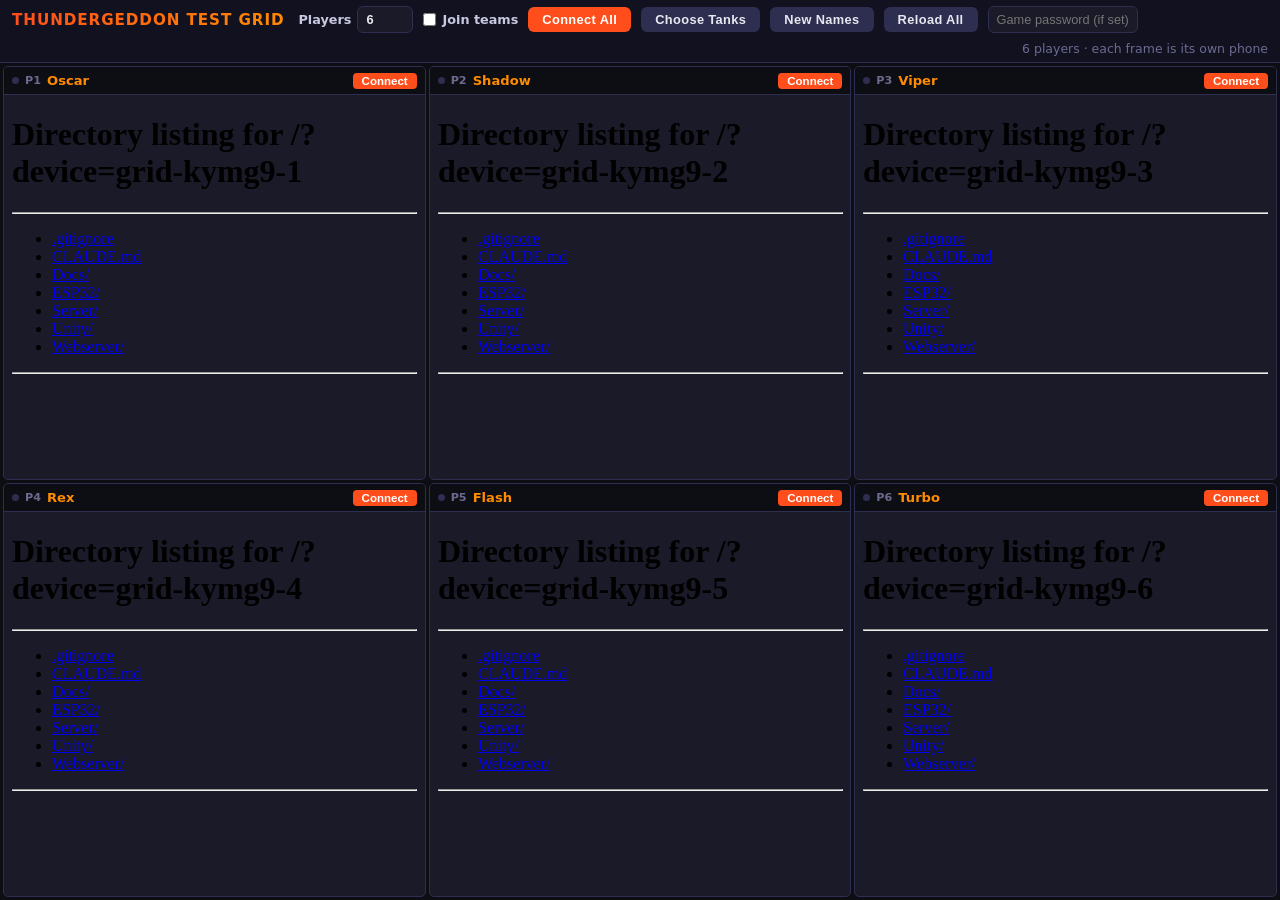
<file: Server/web/test-grid.html>
<!DOCTYPE html>
<html lang="en">
<head>
  <meta charset="UTF-8" />
  <meta name="viewport" content="width=device-width, initial-scale=1" />
  <title>Thundergeddon – Test Grid</title>
  <!--
    Test grid: several player pages side by side, each a pretend phone of its
    own (?device=…), opened on Name Entry with a random name. For trying the
    game with several players from one computer. Rebuilt for the Go server
    from the Unity-era Webserver/.../wwwroot/test-grid.html.

    The Players box sets how many (1-10, default 6; also ?players=N). Changing
    it adds or removes players at the end and keeps the others as they are.
  -->
  <style>
    *, *::before, *::after { box-sizing: border-box; margin: 0; padding: 0; }

    body {
      font-family: system-ui, sans-serif;
      background: #0d0d14;
      color: #e8e8f0;
      height: 100vh;
      display: flex;
      flex-direction: column;
      overflow: hidden;
    }

    #toolbar {
      display: flex;
      flex-wrap: wrap;
      align-items: center;
      gap: 8px 10px;
      padding: 6px 12px;
      background: #111120;
      border-bottom: 1px solid #2e2e50;
      flex-shrink: 0;
    }

    #toolbar h1 {
      font-size: 0.95rem;
      font-weight: 900;
      letter-spacing: 0.06em;
      background: linear-gradient(135deg, #ff4d1c, #ff8c00);
      -webkit-background-clip: text;
      -webkit-text-fill-color: transparent;
      background-clip: text;
      margin-right: 4px;
    }

    .btn {
      padding: 5px 14px;
      border: none;
      border-radius: 6px;
      font-size: 0.8rem;
      font-weight: 700;
      letter-spacing: 0.03em;
      cursor: pointer;
    }
    .btn:active { opacity: 0.8; }
    .btn-primary   { background: #ff4d1c; color: #fff; }
    .btn-secondary { background: #2e2e50; color: #e8e8f0; }

    #password, #count {
      padding: 5px 8px;
      border: 1px solid #2e2e50;
      border-radius: 6px;
      background: #1a1a28;
      color: #e8e8f0;
      font-size: 0.8rem;
    }
    #password { width: 150px; }
    #count    { width: 56px; font-weight: 700; }

    .count-label {
      display: flex;
      align-items: center;
      gap: 6px;
      font-size: 0.8rem;
      font-weight: 700;
      color: #c8c8e0;
    }

    #toolbar-right {
      margin-left: auto;
      font-size: 0.78rem;
      color: #6b6b90;
    }

    #grid {
      flex: 1;
      display: grid;
      gap: 3px;
      padding: 3px;
      overflow: hidden;
    }

    .cell {
      display: flex;
      flex-direction: column;
      background: #1a1a28;
      border: 1px solid #2e2e50;
      border-radius: 5px;
      overflow: hidden;
      min-width: 0;
      min-height: 0;
    }

    .cell-header {
      display: flex;
      align-items: center;
      gap: 6px;
      padding: 3px 8px;
      background: #0d0d14;
      border-bottom: 1px solid #2e2e50;
      flex-shrink: 0;
      height: 28px;
    }

    .status-dot {
      width: 7px;
      height: 7px;
      border-radius: 50%;
      background: #2e2e50;
      flex-shrink: 0;
      transition: background 0.3s;
    }
    .status-dot.pending { background: #ff8c00; }
    .status-dot.joined  { background: #22cc55; }

    .player-num   { font-size: 0.7rem; color: #6b6b90; font-weight: 700; flex-shrink: 0; }
    .player-name  { font-size: 0.82rem; font-weight: 700; color: #ff8c00; }
    .player-where { font-size: 0.72rem; color: #6b6b90; flex: 1; white-space: nowrap; overflow: hidden; text-overflow: ellipsis; }

    .conn-btn {
      padding: 2px 9px;
      border: none;
      border-radius: 4px;
      background: #ff4d1c;
      color: #fff;
      font-size: 0.72rem;
      font-weight: 700;
      cursor: pointer;
      flex-shrink: 0;
      transition: background 0.2s;
    }
    .conn-btn:active  { opacity: 0.8; }
    .conn-btn:disabled { background: #2e2e50; color: #6b6b90; cursor: default; }
    .conn-btn.joined   { background: #2a7a2a; }

    iframe {
      flex: 1;
      border: none;
      width: 100%;
      min-height: 0;
    }
  </style>
</head>
<body>

<div id="toolbar">
  <h1>THUNDERGEDDON TEST GRID</h1>
  <label class="count-label">Players
    <input id="count" type="number" min="1" max="10" step="1" aria-label="Number of players">
  </label>
  <label class="count-label" title="Every player who reaches the lobby without a team joins one, taking turns between the teams">
    <input id="auto-teams" type="checkbox"> Join teams
  </label>
  <button class="btn btn-primary"   type="button" onclick="connectAll()">Connect All</button>
  <button class="btn btn-secondary" type="button" onclick="chooseTanks()">Choose Tanks</button>
  <button class="btn btn-secondary" type="button" onclick="rerollNames()">New Names</button>
  <button class="btn btn-secondary" type="button" onclick="reloadAll()">Reload All</button>
  <input id="password" type="text" placeholder="Game password (if set)" aria-label="Game password">
  <span id="toolbar-right"></span>
</div>

<div id="grid"></div>

<script>
'use strict';

const MAX_PLAYERS = 10;
const clampCount = (n) => {
  const v = parseInt(n, 10);
  return Number.isNaN(v) ? 6 : Math.max(1, Math.min(MAX_PLAYERS, v));
};

// How many players the grid shows; the Players box changes it.
let count = clampCount(new URLSearchParams(location.search).get('players'));

// ── Name pool ────────────────────────────────────────────────────────────────
const NAME_POOL = [
  'Blaze','Turbo','Nitro','Thunder','Viper','Storm',
  'Ace','Bolt','Flash','Rex','Gunner','Shadow',
  'Iron','Steel','Diesel','Hawk','Wolf','Bravo',
  'Delta','Foxtrot','Kilo','Oscar','Zulu','Tank',
];

let playerNames = [];
let connecting  = [];
// Each frame is a pretend phone with its own id, so the server sees each one
// as a different player. A new set of ids on every Reload All (the old ones
// are told to leave first).
let gridId = '';

function shuffle(arr) {
  const a = [...arr];
  for (let i = a.length - 1; i > 0; i--) {
    const j = Math.floor(Math.random() * (i + 1));
    [a[i], a[j]] = [a[j], a[i]];
  }
  return a;
}

function pickNames() {
  playerNames = shuffle(NAME_POOL).slice(0, count);
}

// A name for a newly added player that no other frame is using.
function freshName() {
  const unused = NAME_POOL.filter(n => !playerNames.includes(n));
  return shuffle(unused.length ? unused : NAME_POOL)[0];
}

function frameDoc(i) {
  try { return document.getElementById('frame-' + i).contentDocument; } catch (_) { return null; }
}

function frameWin(i) {
  try { return document.getElementById('frame-' + i).contentWindow; } catch (_) { return null; }
}

// ── Grid builder ─────────────────────────────────────────────────────────────
function buildGrid() {
  gridId = Math.random().toString(36).slice(2, 7);
  connecting = [];
  document.getElementById('grid').innerHTML = '';
  for (let i = 0; i < count; i++) addCell(i);
  layout();
}

// Columns and rows for the current number of players.
function layout() {
  const grid = document.getElementById('grid');
  const cols = count <= 3 ? count : count <= 8 ? Math.ceil(count / 2) : Math.ceil(count / 3);
  grid.style.gridTemplateColumns = `repeat(${cols}, 1fr)`;
  grid.style.gridTemplateRows = `repeat(${Math.ceil(count / cols)}, 1fr)`;
  document.getElementById('toolbar-right').textContent =
    `${count} player${count === 1 ? '' : 's'} · each frame is its own phone`;
  document.getElementById('count').value = count;
}

function addCell(i) {
  connecting[i] = false;
  const cell = document.createElement('div');
  cell.className = 'cell';
  cell.id = 'cell-' + i;
  cell.innerHTML = `
    <div class="cell-header">
      <div class="status-dot" id="dot-${i}"></div>
      <span class="player-num">P${i + 1}</span>
      <span class="player-name" id="name-label-${i}"></span>
      <span class="player-where" id="where-${i}"></span>
      <button class="conn-btn" type="button" id="conn-btn-${i}" onclick="connectPlayer(${i})">Connect</button>
    </div>
    <iframe id="frame-${i}" title="Player ${i + 1}" src="/?device=grid-${gridId}-${i + 1}#join"></iframe>`;
  cell.querySelector('.player-name').textContent = playerNames[i];
  document.getElementById('grid').appendChild(cell);
  wireFrameLoad(i);
}

// Players box: add players at the end, or remove the last ones (they leave
// the game first). The players that stay keep their frames, so nobody else
// is reloaded or loses their place.
function setCount(n) {
  const want = clampCount(n);
  if (want === count) { layout(); return; }
  for (let i = count - 1; i >= want; i--) {
    leave(i);
    // Hide it now, remove it a moment later so the leave message gets out
    // first. Its ids go at once, so a player re-added in the meantime gets
    // a frame of its own.
    const cell = document.getElementById('cell-' + i);
    cell.style.display = 'none';
    cell.removeAttribute('id');
    cell.querySelectorAll('[id]').forEach(el => el.removeAttribute('id'));
    setTimeout(() => cell.remove(), 300);
  }
  playerNames.length = Math.min(playerNames.length, want);
  connecting.length = Math.min(connecting.length, want);
  for (let i = count; i < want; i++) {
    playerNames[i] = freshName();
    addCell(i);
  }
  count = want;
  layout();
  // Keep the number if the page is reloaded.
  const url = new URL(location.href);
  url.searchParams.set('players', count);
  history.replaceState(null, '', url);
}

document.getElementById('count').addEventListener('change', (e) => setCount(e.target.value));

// Pre-fill the name as soon as the frame has loaded.
function wireFrameLoad(i) {
  document.getElementById('frame-' + i).addEventListener('load', () => fillName(i));
}

function fillName(i) {
  const doc = frameDoc(i);
  const input = doc && doc.getElementById('join-name');
  if (input) input.value = playerNames[i];
}

// Where a frame's player is: Name Entry, Queue, Client Lobby, in a game...
function whereIs(i) {
  const doc = frameDoc(i);
  if (!doc) return '';
  if (/\/play\.html$/.test(doc.location.pathname)) return 'In the game';
  const active = doc.querySelector('.screen.active');
  if (!active) return '';
  const h2 = active.querySelector('.appbar h2');
  return h2 ? h2.textContent.trim() : '';
}

function joined(i) {
  const w = whereIs(i);
  return w !== '' && w !== 'Name Entry';
}

// Keep each header up to date, and with Join teams ticked, put one player
// a tick into a team (one at a time, so two don't race for the same tank).
const lastTeamTry = [];
setInterval(() => {
  const autoTeams = document.getElementById('auto-teams').checked;
  let picked = false;
  for (let i = 0; i < count; i++) {
    const where = document.getElementById('where-' + i);
    if (!where) continue;
    where.textContent = whereIs(i);
    if (joined(i)) markJoined(i);
    else if (!connecting[i]) markIdle(i);
    if (autoTeams && !picked && Date.now() - (lastTeamTry[i] || 0) > 1500 && joinTeam(i)) {
      lastTeamTry[i] = Date.now();
      picked = true;
    }
  }
}, 500);

// Join teams box: remembered in the address (?teams=1) like the player count.
{
  const box = document.getElementById('auto-teams');
  box.checked = new URLSearchParams(location.search).get('teams') === '1';
  box.addEventListener('change', () => {
    const url = new URL(location.href);
    if (box.checked) url.searchParams.set('teams', '1'); else url.searchParams.delete('teams');
    history.replaceState(null, '', url);
  });
}

// ── Per-player connect ────────────────────────────────────────────────────────
function connectPlayer(i) {
  if (connecting[i] || joined(i)) return;
  connecting[i] = true;

  document.getElementById('dot-' + i).className = 'status-dot pending';
  const btn = document.getElementById('conn-btn-' + i);
  btn.textContent = '…';
  btn.disabled = true;

  let tries = 0;
  function tryJoin() {
    if (!document.getElementById('frame-' + i)) return; // removed meanwhile
    if (joined(i)) { connecting[i] = false; markJoined(i); return; }
    if (++tries > 40) { connecting[i] = false; markIdle(i); return; } // gave up (~12 s)
    const doc = frameDoc(i);
    const joinBtn = doc && doc.querySelector('button[form=form-join]');
    if (!doc || doc.readyState !== 'complete' || !joinBtn) { setTimeout(tryJoin, 300); return; }
    fillName(i);
    const pw = doc.getElementById('join-password');
    if (pw) pw.value = document.getElementById('password').value;
    joinBtn.click();
    setTimeout(tryJoin, 300); // check it worked (a wrong password stays on Name Entry)
  }
  tryJoin();
}

function markJoined(i) {
  document.getElementById('dot-' + i).className = 'status-dot joined';
  const btn = document.getElementById('conn-btn-' + i);
  btn.textContent = 'Joined';
  btn.disabled = true;
  btn.classList.add('joined');
}

function markIdle(i) {
  document.getElementById('dot-' + i).className = 'status-dot';
  const btn = document.getElementById('conn-btn-' + i);
  btn.textContent = 'Connect';
  btn.disabled = false;
  btn.classList.remove('joined');
}

// ── Toolbar actions ───────────────────────────────────────────────────────────
function connectAll() {
  for (let i = 0; i < count; i++) setTimeout(() => connectPlayer(i), i * 150);
}

// joinTeam: if player i is in the Client Lobby without a team, it chooses
// an alliance and is given one of its free tanks. Players take turns between
// the alliances (P1 the first, P2 the second, ...); if that one has no free
// tank, the first that does. True if it chose.
function joinTeam(i) {
  const doc = frameDoc(i);
  if (!doc || !doc.querySelector('#screen-lobby.active') || doc.querySelector('.alliance-pick.mine')) return false;
  const cards = [...doc.querySelectorAll('.alliance-grid .alliance-pick')];
  if (!cards.length) return false;
  let card = cards[i % cards.length];
  if (card.disabled) card = cards.find(c => !c.disabled);
  if (!card) return false;
  card.click();
  return true;
}

// Choose Tanks: every lobby player without a team joins one, once.
function chooseTanks() {
  let i = 0;
  function next() {
    if (i >= count) return;
    const chose = joinTeam(i++);
    setTimeout(next, chose ? 400 : 0);
  }
  next();
}

function rerollNames() {
  pickNames();
  for (let i = 0; i < count; i++) {
    document.getElementById('name-label-' + i).textContent = playerNames[i];
    fillName(i);
  }
}

// Tell one frame's player to leave the game.
function leave(i) {
  const w = frameWin(i);
  try { if (w && typeof w.send === 'function') w.send({ t: 'leave' }); } catch (_) {}
}

function leaveAll() {
  for (let i = 0; i < count; i++) leave(i);
}

function reloadAll() {
  leaveAll();
  pickNames();
  setTimeout(buildGrid, 200);
}

window.addEventListener('pagehide', leaveAll);

// ── Init ──────────────────────────────────────────────────────────────────────
pickNames();
buildGrid();
</script>
</body>
</html>
</file>
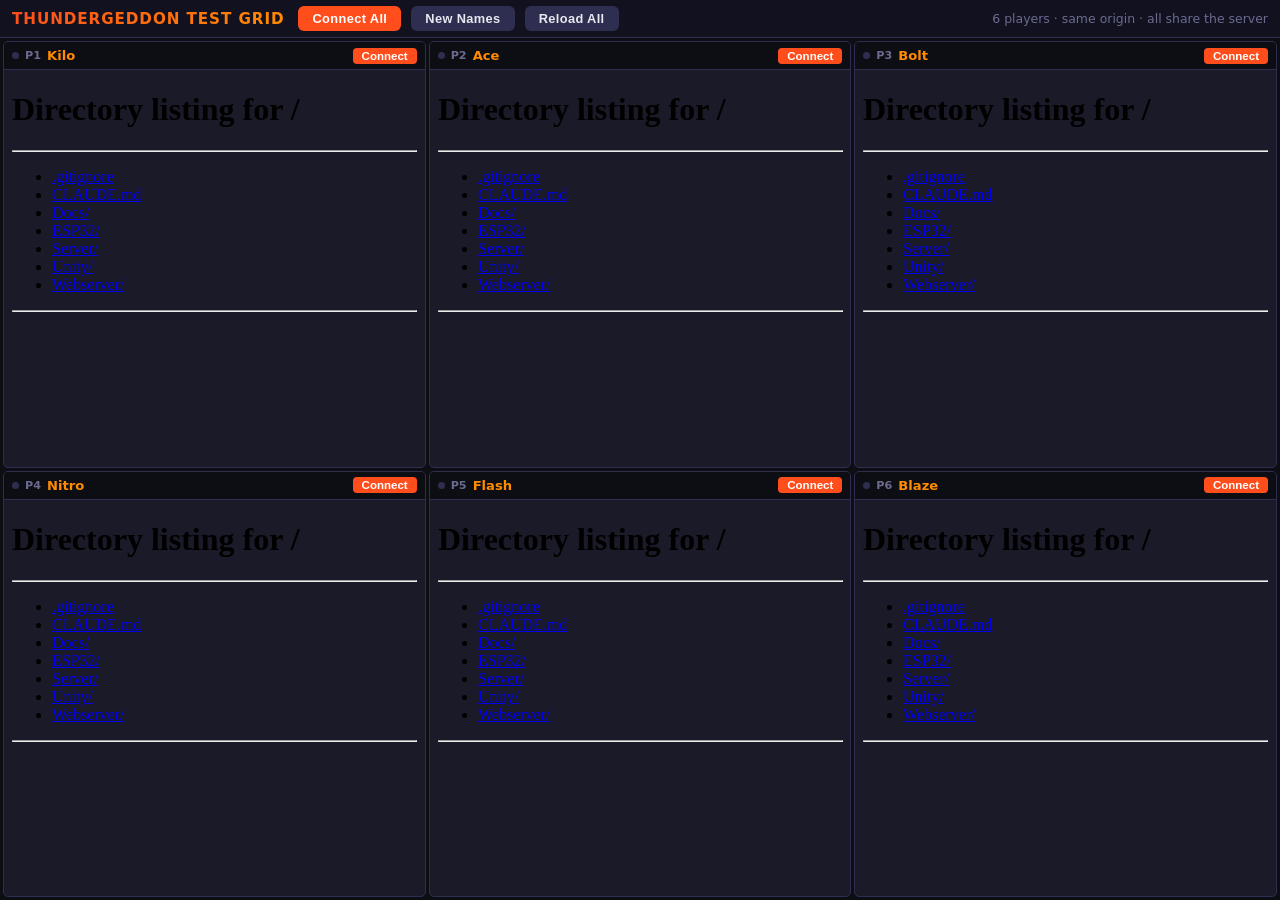
<file: Webserver/ThundergeddonWeb/wwwroot/test-grid.html>
<!DOCTYPE html>
<html lang="en">
<head>
  <meta charset="UTF-8" />
  <title>Thundergeddon – Test Grid</title>
  <style>
    *, *::before, *::after { box-sizing: border-box; margin: 0; padding: 0; }

    body {
      font-family: system-ui, sans-serif;
      background: #0d0d14;
      color: #e8e8f0;
      height: 100vh;
      display: flex;
      flex-direction: column;
      overflow: hidden;
    }

    #toolbar {
      display: flex;
      align-items: center;
      gap: 10px;
      padding: 6px 12px;
      background: #111120;
      border-bottom: 1px solid #2e2e50;
      flex-shrink: 0;
    }

    #toolbar h1 {
      font-size: 0.95rem;
      font-weight: 900;
      letter-spacing: 0.06em;
      background: linear-gradient(135deg, #ff4d1c, #ff8c00);
      -webkit-background-clip: text;
      -webkit-text-fill-color: transparent;
      background-clip: text;
      margin-right: 4px;
    }

    .btn {
      padding: 5px 14px;
      border: none;
      border-radius: 6px;
      font-size: 0.8rem;
      font-weight: 700;
      letter-spacing: 0.03em;
      cursor: pointer;
    }
    .btn:active { opacity: 0.8; }
    .btn-primary   { background: #ff4d1c; color: #fff; }
    .btn-secondary { background: #2e2e50; color: #e8e8f0; }

    #toolbar-right {
      margin-left: auto;
      font-size: 0.78rem;
      color: #6b6b90;
    }

    #grid {
      flex: 1;
      display: grid;
      grid-template-columns: repeat(3, 1fr);
      grid-template-rows: repeat(2, 1fr);
      gap: 3px;
      padding: 3px;
      overflow: hidden;
    }

    .cell {
      display: flex;
      flex-direction: column;
      background: #1a1a28;
      border: 1px solid #2e2e50;
      border-radius: 5px;
      overflow: hidden;
      min-width: 0;
      min-height: 0;
    }

    .cell-header {
      display: flex;
      align-items: center;
      gap: 6px;
      padding: 3px 8px;
      background: #0d0d14;
      border-bottom: 1px solid #2e2e50;
      flex-shrink: 0;
      height: 28px;
    }

    .status-dot {
      width: 7px;
      height: 7px;
      border-radius: 50%;
      background: #2e2e50;
      flex-shrink: 0;
      transition: background 0.3s;
    }
    .status-dot.pending { background: #ff8c00; }
    .status-dot.joined  { background: #22cc55; }

    .player-num  { font-size: 0.7rem; color: #6b6b90; font-weight: 700; flex-shrink: 0; }
    .player-name { font-size: 0.82rem; font-weight: 700; color: #ff8c00; flex: 1; }

    .conn-btn {
      padding: 2px 9px;
      border: none;
      border-radius: 4px;
      background: #ff4d1c;
      color: #fff;
      font-size: 0.72rem;
      font-weight: 700;
      cursor: pointer;
      flex-shrink: 0;
      transition: background 0.2s;
    }
    .conn-btn:active  { opacity: 0.8; }
    .conn-btn:disabled { background: #2e2e50; color: #6b6b90; cursor: default; }
    .conn-btn.joined   { background: #2a7a2a; }

    iframe {
      flex: 1;
      border: none;
      width: 100%;
      min-height: 0;
    }
  </style>
</head>
<body>

<div id="toolbar">
  <h1>THUNDERGEDDON TEST GRID</h1>
  <button class="btn btn-primary"   onclick="connectAll()">Connect All</button>
  <button class="btn btn-secondary" onclick="rerollNames()">New Names</button>
  <button class="btn btn-secondary" onclick="reloadAll()">Reload All</button>
  <span id="toolbar-right">6 players · same origin · all share the server</span>
</div>

<div id="grid"></div>

<script>
// ── Name pool ────────────────────────────────────────────────────────────────
const NAME_POOL = [
  'Blaze','Turbo','Nitro','Thunder','Viper','Storm',
  'Ace','Bolt','Flash','Rex','Gunner','Shadow',
  'Iron','Steel','Diesel','Hawk','Wolf','Bravo',
  'Delta','Foxtrot','Kilo','Oscar','Zulu','Tank',
];

let playerNames = [];
let connecting  = Array(6).fill(false);

function shuffle(arr) {
  const a = [...arr];
  for (let i = a.length - 1; i > 0; i--) {
    const j = Math.floor(Math.random() * (i + 1));
    [a[i], a[j]] = [a[j], a[i]];
  }
  return a;
}

function pickNames() {
  playerNames = shuffle(NAME_POOL).slice(0, 6);
}

// ── Grid builder ─────────────────────────────────────────────────────────────
function buildGrid() {
  connecting = Array(6).fill(false);
  const grid = document.getElementById('grid');
  grid.innerHTML = '';

  for (let i = 0; i < 6; i++) {
    const cell = document.createElement('div');
    cell.className = 'cell';
    cell.id = 'cell-' + i;
    cell.innerHTML = `
      <div class="cell-header">
        <div class="status-dot" id="dot-${i}"></div>
        <span class="player-num">P${i + 1}</span>
        <span class="player-name" id="name-label-${i}">${playerNames[i]}</span>
        <button class="conn-btn" id="conn-btn-${i}" onclick="connectPlayer(${i})">Connect</button>
      </div>
      <iframe id="frame-${i}" src="/"></iframe>
    `;
    grid.appendChild(cell);
    wireFrameLoad(i);
  }
}

// Pre-fill name as soon as the iframe finishes loading.
function wireFrameLoad(i) {
  const frame = document.getElementById('frame-' + i);
  frame.addEventListener('load', () => {
    try {
      const input = frame.contentDocument.getElementById('name-input');
      if (input) input.value = playerNames[i];
    } catch (_) {}
  });
}

// ── Per-player connect ────────────────────────────────────────────────────────
function connectPlayer(i) {
  if (connecting[i]) return;
  connecting[i] = true;

  document.getElementById('dot-' + i).className  = 'status-dot pending';
  const btn = document.getElementById('conn-btn-' + i);
  btn.textContent = '…';
  btn.disabled    = true;

  function tryJoin() {
    try {
      const doc = document.getElementById('frame-' + i).contentDocument;
      if (!doc || doc.readyState !== 'complete') { setTimeout(tryJoin, 300); return; }

      // If already in lobby or playing, just mark green.
      const lobby   = doc.getElementById('screen-lobby');
      const playing = doc.getElementById('screen-playing');
      if ((lobby   && lobby.classList.contains('active')) ||
          (playing && playing.classList.contains('active'))) {
        markJoined(i);
        return;
      }

      // Ensure name is set (load handler may have run, but double-check).
      const input = doc.getElementById('name-input');
      if (input) input.value = playerNames[i];

      const joinBtn = doc.getElementById('join-btn');
      if (!joinBtn) { setTimeout(tryJoin, 300); return; }

      if (!joinBtn.disabled) {
        joinBtn.click();
        markJoined(i);
      } else {
        setTimeout(tryJoin, 400);
      }
    } catch (_) {
      setTimeout(tryJoin, 500);
    }
  }

  tryJoin();
}

function markJoined(i) {
  document.getElementById('dot-' + i).className = 'status-dot joined';
  const btn = document.getElementById('conn-btn-' + i);
  btn.textContent = 'Joined';
  btn.classList.add('joined');
}

// ── Toolbar actions ───────────────────────────────────────────────────────────
function connectAll() {
  for (let i = 0; i < 6; i++) connectPlayer(i);
}

function rerollNames() {
  pickNames();
  for (let i = 0; i < 6; i++) {
    document.getElementById('name-label-' + i).textContent = playerNames[i];
    try {
      const input = document.getElementById('frame-' + i).contentDocument.getElementById('name-input');
      if (input) input.value = playerNames[i];
    } catch (_) {}
  }
}

function reloadAll() {
  pickNames();
  buildGrid();
}

// ── Init ──────────────────────────────────────────────────────────────────────
pickNames();
buildGrid();
</script>
</body>
</html>
</file>
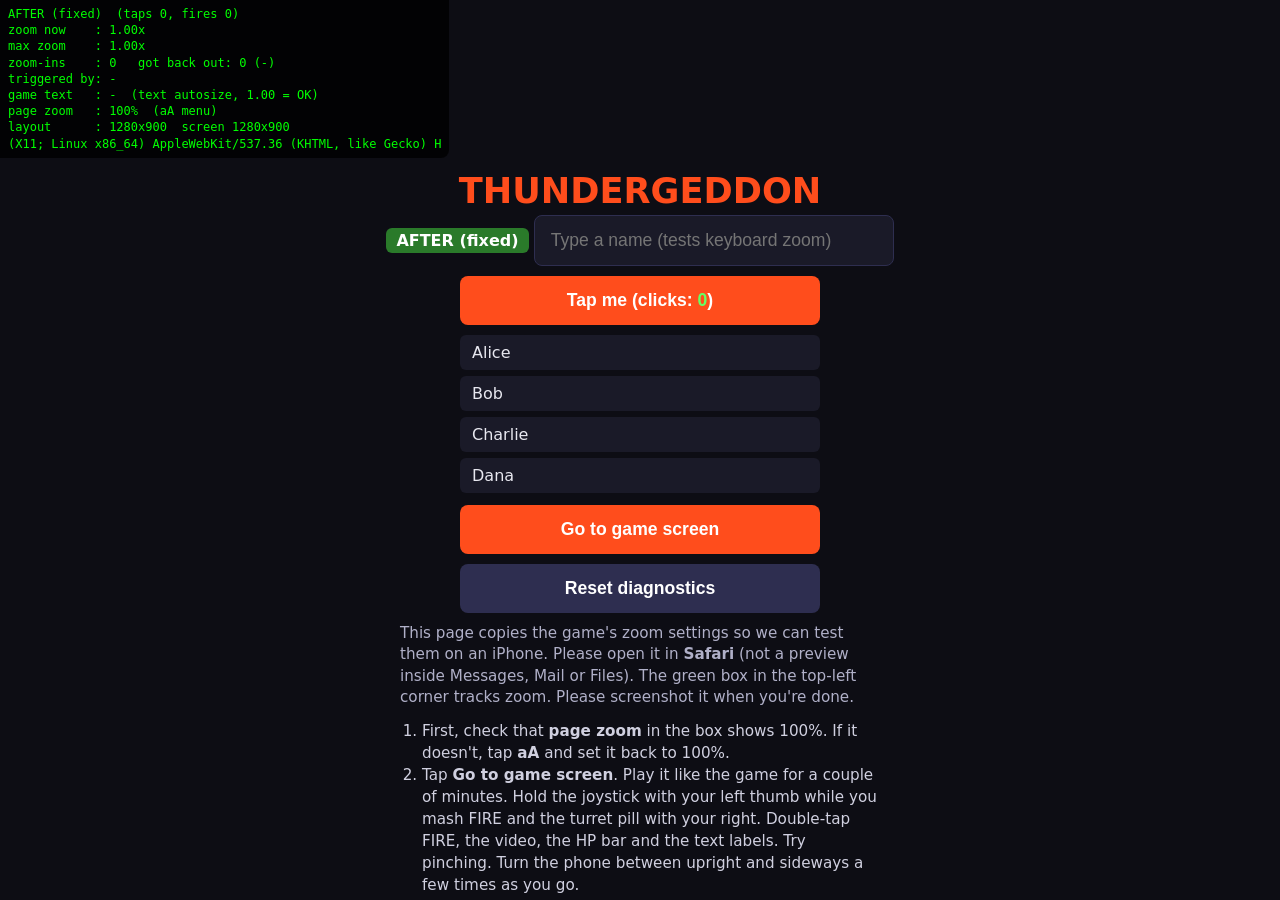
<file: Webserver/ThundergeddonWeb/wwwroot/zoomtest/after.html>
<!DOCTYPE html>
<html lang="en">
<head>
<meta charset="UTF-8" />
<meta name="viewport" content="width=device-width, initial-scale=1.0, maximum-scale=1.0, user-scalable=no, viewport-fit=cover" />
<title>Zoom test AFTER (fixed)</title>
<style>
  *, *::before, *::after { box-sizing: border-box; margin: 0; padding: 0; touch-action: manipulation; }
  html, body {
    height: 100%; background: #0d0d14; color: #e8e8f0;
    font-family: system-ui, -apple-system, sans-serif; font-size: 16px;
    overflow: hidden; touch-action: none; -webkit-text-size-adjust: 100%; text-size-adjust: 100%;
  }
  .screen { display: none; position: absolute; inset: 0; }
  .screen.active { display: block; }

  /* ── Lobby-like screen ── */
  #lobby { padding: 20px 16px 16px; text-align: center; overflow-y: auto; }
  #lobby.active { display: block; }
  #lobby h1 { font-size: 2.2rem; font-weight: 900; color: #ff4d1c; margin-bottom: 4px; }
  #lobby .tag { display: inline-block; padding: 3px 10px; border-radius: 6px; font-weight: 800;
                background: #2a7a2a; color: #fff; margin-bottom: 12px; }
  #lobby p { color: #b0b0c8; font-size: 0.95rem; line-height: 1.4; margin: 0 auto 12px; max-width: 480px; text-align: left; }
  #lobby ol { text-align: left; max-width: 480px; margin: 0 auto 14px; padding-left: 22px; color: #d0d0e0; font-size: 0.95rem; line-height: 1.45; }
  #lobby input[type=text] { width: 100%; max-width: 360px; padding: 14px 16px; font-size: 1.1rem; border-radius: 8px;
                   background: #1a1a28; color: #e8e8f0; border: 1px solid #2e2e50; margin-bottom: 10px; }
  .btn { display: block; width: 100%; max-width: 360px; margin: 0 auto 10px; padding: 14px; border: none; border-radius: 8px;
         background: #ff4d1c; color: #fff; font-size: 1.1rem; font-weight: 700; }
  .btn.alt { background: #2e2e50; }
  .players { max-width: 360px; margin: 6px auto 12px; text-align: left; }
  .players div { padding: 8px 12px; background: #1a1a28; border-radius: 6px; margin-bottom: 6px; }
  #click-count { color: #6f6; font-weight: 700; }

  /* ── Game-like screen ── */
  #game { background: #000; touch-action: none; -webkit-touch-callout: none;
          user-select: none; -webkit-user-select: none; overflow: hidden; }
  #video { position: absolute; inset: 0; transform: scale(1.16);
           background: radial-gradient(circle at 50% 40%, #3a5a3a, #0a140a 70%);
           display: flex; align-items: center; justify-content: center; color: rgba(255,255,255,0.35); font-size: 5vmin; }
  #hp { position: absolute; top: 3.2vmin; left: 50%; transform: translateX(-50%); width: 70vmax; height: 8vmin;
        border-radius: 4vmin; border: 2px solid #fff; background: rgba(10,10,16,0.65); overflow: hidden; }
  #hp .fill { width: 72%; height: 100%; background: #1E90FF; }
  #hp-text { position: absolute; inset: 0; display: flex; align-items: center; justify-content: center; font-size: 3.63vmin; font-weight: 800; }
  .lbl { position: absolute; font-weight: 700; text-shadow: 0 1px 3px #000; white-space: nowrap; }
  #timer { top: 13.33vmin; right: 15vmax; font-size: 4.27vmin; line-height: 1; }
  #robot-label { top: 13.33vmin; left: 15vmax; font-size: 3.63vmin; }
  #role-label { top: 13.33vmin; left: 2.67vmin; font-size: 3.07vmin; }
  #partner-label { top: 17.07vmin; left: 2.67vmin; font-size: 2.9vmin; }
  #hit-by { left: 50%; top: 9.6vmin; transform: translateX(-50%); font-size: 4.69vmin; color: #ff6060; }
  #vmin-probe { position: absolute; width: 100vmin; height: 0; visibility: hidden; pointer-events: none; }
  #joy { position: absolute; left: 6vmax; bottom: 10vmin; width: 36vmin; height: 36vmin; border-radius: 50%;
         background: rgba(255,255,255,0.12); border: 2px solid rgba(255,255,255,0.4); touch-action: none; }
  #joy div { position: absolute; left: 50%; top: 50%; width: 14vmin; height: 14vmin; margin: -7vmin; border-radius: 50%; background: rgba(255,255,255,0.7); }
  #turret { position: absolute; right: 6vmax; bottom: 12vmin; width: 40vmin; height: 12vmin; border-radius: 6vmin;
            background: rgba(255,255,255,0.12); border: 2px solid rgba(255,255,255,0.4); touch-action: none; }
  #fire { position: absolute; left: 50%; bottom: 8vmin; transform: translateX(-50%); width: 24vmin; height: 24vmin; border-radius: 50%;
          background: #c62828; border: 3px solid #fff; display: flex; align-items: center; justify-content: center;
          font-size: 3.2vmin; font-weight: 900; touch-action: none; user-select: none; -webkit-user-select: none; }
  #fire.flash { background: #fff; color: #c62828; }
  #back { position: absolute; top: 3vmin; left: 3vmin; padding: 1.5vmin 3vmin; font-size: 3.5vmin; border-radius: 2vmin;
          background: rgba(0,0,0,0.6); color: #fff; border: 1px solid #888; }

  /* Same portrait -> landscape rotation as the real game */
  @media (orientation: portrait) {
    body.game-active { position: fixed; overflow: hidden; width: 100vh; height: 100vw;
      top: calc((100vh - 100vw) / 2); left: calc((100vw - 100vh) / 2); transform: rotate(90deg); transform-origin: center; }
  }

  /* Diagnostics panel: lives on <html>, pinned + counter-scaled to the visible area so it stays readable when zoomed */
  #diag { position: fixed; top: 0; left: 0; transform-origin: 0 0; z-index: 99999; pointer-events: none;
          font: 12px/1.35 ui-monospace, Menlo, monospace; color: #0f0; background: rgba(0,0,0,0.78);
          padding: 6px 8px; border-bottom-right-radius: 8px; white-space: pre; }
  #diag .bad { color: #ff5050; font-weight: 700; }
  #zoom-hint {
      display: none;
      position: fixed;
      top: 0; left: 0;
      transform-origin: 0 0;
      z-index: 100000;
      padding: 10px 14px;
      background: rgba(255,77,28,0.95);
      color: #fff;
      font: 700 16px system-ui, -apple-system, sans-serif;
      text-align: center;
      pointer-events: none;
    }
  body.game-active, body.game-active * { touch-action: none; }
</style>
</head>
<body>
<div id="lobby" class="screen active">
  <div style="height:150px"></div>
  <h1>THUNDERGEDDON</h1>
  <div class="tag">AFTER (fixed)</div>
  <input type="text" placeholder="Type a name (tests keyboard zoom)" />
  <button class="btn" onclick="countClick()">Tap me (clicks: <span id="click-count">0</span>)</button>
  <div class="players"><div>Alice</div><div>Bob</div><div>Charlie</div><div>Dana</div></div>
  <button class="btn" onclick="showGame()">Go to game screen</button>
  <button class="btn alt" onclick="resetStats()">Reset diagnostics</button>
  <p>This page copies the game's zoom settings so we can test them on an iPhone. Please open it in <b>Safari</b>
     (not a preview inside Messages, Mail or Files). The green box in the top-left corner tracks zoom. Please screenshot it when you're done.</p>
  <ol>
    <li>First, check that <b>page zoom</b> in the box shows 100%. If it doesn't, tap <b>aA</b> and set it back to 100%.</li>
    <li>Tap <b>Go to game screen</b>. Play it like the game for a couple of minutes. Hold the joystick with your left thumb while you mash FIRE and the turret pill with your right. Double-tap FIRE, the video, the HP bar and the text labels. Try pinching. Turn the phone between upright and sideways a few times as you go.</li>
    <li>Watch the green box. The <b>zoom</b> and <b>game text</b> lines should stay at 1.00x. If anything turns red, or the screen grows or overlaps, screenshot it straight away. Then try to get back to normal with a pinch or a double-tap, and screenshot again.</li>
    <li>Optional: tap <b>Back</b> and double-tap around the lobby too.</li>
  </ol>
</div>

<div id="game" class="screen">
  <div id="video">camera feed</div>
  <div id="hp"><div class="fill"></div><div id="hp-text">HP 72 / 100</div></div>
  <div id="timer" class="lbl">2:47</div>
  <div id="robot-label" class="lbl">Desert-03</div>
  <div id="role-label" class="lbl">DRIVER + GUNNER</div>
  <div id="partner-label" class="lbl">Team: Desert Squad</div>
  <div id="hit-by" class="lbl">HIT BY JUNGLE-07</div>
  <div id="vmin-probe"></div>
  <div id="joy"><div></div></div>
  <div id="turret"></div>
  <div id="fire" onpointerdown="onFire()">FIRE</div>
  <button id="back" onclick="showLobby()">&larr; Back</button>
</div>

<script>
const LABEL = 'AFTER (fixed)';
function dbg() {}
function countClick() { const e = document.getElementById('click-count'); e.textContent = +e.textContent + 1; }
function showGame()  { document.getElementById('lobby').classList.remove('active'); document.getElementById('game').classList.add('active'); document.body.classList.add('game-active'); }
function showLobby() { document.getElementById('game').classList.remove('active'); document.getElementById('lobby').classList.add('active'); document.body.classList.remove('game-active'); }
let fires = 0;
function onFire() { fires++; const f = document.getElementById('fire'); f.classList.add('flash'); setTimeout(() => f.classList.remove('flash'), 120); }
document.getElementById('joy').addEventListener('pointerdown', e => { e.preventDefault(); e.currentTarget.setPointerCapture(e.pointerId); });
document.getElementById('turret').addEventListener('pointerdown', e => { e.preventDefault(); e.currentTarget.setPointerCapture(e.pointerId); });
document.addEventListener('contextmenu', e => e.preventDefault(), true);

// ── Diagnostics ──
const diag = document.createElement('div'); diag.id = 'diag'; document.documentElement.appendChild(diag);
let st, lastTouch = '-';
function resetStats() { st = { maxScale: 1, zoomIns: 0, zoomedNow: false, zoomedAt: 0, recovered: 0, lastRecovery: '-', trigger: '-', maxText: 0 }; fires = 0; }
resetStats();
document.addEventListener('touchstart', e => {
  const t = e.target, id = t.id ? '#' + t.id : t.tagName.toLowerCase();
  lastTouch = id + (e.touches.length > 1 ? ' (' + e.touches.length + ' fingers)' : '') + ' @' + (performance.now() / 1000).toFixed(1) + 's';
}, { passive: true, capture: true });
function pageZoom() {
  const portrait = window.innerHeight > window.innerWidth;
  const sw = portrait ? Math.min(screen.width, screen.height) : Math.max(screen.width, screen.height);
  return Math.round(sw / document.documentElement.clientWidth * 100);
}
function tick() {
  const vv = window.visualViewport, sc = vv ? vv.scale : 1;
  const b = (cond, t) => cond ? '<span class="bad">' + t + '</span>' : t;
  const zoomed = sc > 1.02;
  if (zoomed && !st.zoomedNow) { st.zoomIns++; st.zoomedAt = performance.now(); st.trigger = lastTouch; }
  if (!zoomed && st.zoomedNow) { st.recovered++; st.lastRecovery = ((performance.now() - st.zoomedAt) / 1000).toFixed(1) + 's later'; }
  st.zoomedNow = zoomed; st.maxScale = Math.max(st.maxScale, sc);
  const pz = pageZoom();
  const vmin = document.getElementById('vmin-probe').offsetWidth;
  const timerEl = document.getElementById('timer');
  let txt = '-';
  if (timerEl.offsetHeight && vmin) {
    const ratio = timerEl.offsetHeight / (0.0427 * vmin);
    const fsRatio = parseFloat(getComputedStyle(timerEl).fontSize) / (0.0427 * vmin);
    st.maxText = Math.max(st.maxText, ratio, fsRatio);
    txt = b(ratio > 1.08 || fsRatio > 1.08, ratio.toFixed(2) + 'x') + '  (max ' + b(st.maxText > 1.08, st.maxText.toFixed(2) + 'x') + ')';
  }
  diag.innerHTML =
    LABEL + '  (taps ' + document.getElementById('click-count').textContent + ', fires ' + fires + ')\n' +
    'zoom now    : ' + b(zoomed, sc.toFixed(2) + 'x' + (zoomed ? '  ZOOMED' : '')) + '\n' +
    'max zoom    : ' + b(st.maxScale > 1.02, st.maxScale.toFixed(2) + 'x') + '\n' +
    'zoom-ins    : ' + b(st.zoomIns > 0, String(st.zoomIns)) + '   got back out: ' + st.recovered + ' (' + st.lastRecovery + ')\n' +
    'triggered by: ' + st.trigger + '\n' +
    'game text   : ' + txt + '  (text autosize, 1.00 = OK)\n' +
    'page zoom   : ' + b(Math.abs(pz - 100) > 3, pz + '%') + '  (aA menu)\n' +
    'layout      : ' + document.documentElement.clientWidth + 'x' + document.documentElement.clientHeight + '  screen ' + screen.width + 'x' + screen.height + '\n' +
    navigator.userAgent.replace(/^.*?\(/, '(').slice(0, 60);
  if (vv) diag.style.transform = 'translate(' + vv.offsetLeft + 'px,' + vv.offsetTop + 'px) scale(' + (1 / vv.scale) + ')';
  requestAnimationFrame(tick);
}
requestAnimationFrame(tick);
</script>
<script>
// ════════ ZOOM DEFENCE UNDER TEST (AFTER (fixed)) ════════
// Copied from the fixed game (index.html v31).
// ── iOS Safari zoom defence ──
// iOS 10+ ignores user-scalable=no / maximum-scale in the viewport meta tag
// (Apple re-enabled zoom for accessibility), so zoom has to be blocked in JS.
//
// Past bug: if the page did get zoomed mid-game, the pinch guard below
// stopped the player pinching back OUT and the double-tap guard stopped them
// double-tapping back out, so they were stuck until they found the aA menu.
// Now every guard stands down while the page is already zoomed, so the normal
// gestures undo it. The double-tap guard also covers every screen, not just
// gameplay. (See also text-size-adjust and touch-action in the CSS.)
const _isZoomed = () => !!window.visualViewport && window.visualViewport.scale > 1.02;

// Pinch: gesturestart/change/end are WebKit-only multi-finger events;
// 2-finger touchstart is a backup.
const _blockGesture = e => { if (!_isZoomed()) e.preventDefault(); };
document.addEventListener('gesturestart',  _blockGesture, { passive: false });
document.addEventListener('gesturechange', _blockGesture, { passive: false });
document.addEventListener('gestureend',    _blockGesture, { passive: false });
document.addEventListener('touchstart', e => {
  if (e.touches.length > 1 && !_isZoomed()) e.preventDefault();
}, { passive: false });

// Double-tap: cancel the second tap's touchend. That also cancels the
// synthetic click, so for buttons/inputs replay it ourselves (only for a
// genuine tap — not the end of a scroll). Gameplay controls use pointerdown,
// which has already fired by touchend, so they are unaffected.
const _TAP_TARGETS = 'button, a, label, input, select, textarea, [onclick]';
let _lastTouchEnd = 0, _tapStartX = 0, _tapStartY = 0;
document.addEventListener('touchstart', e => {
  if (e.touches.length === 1) { _tapStartX = e.touches[0].clientX; _tapStartY = e.touches[0].clientY; }
}, { passive: true });
document.addEventListener('touchend', e => {
  const now = Date.now();
  const quick = now - _lastTouchEnd < 400;
  _lastTouchEnd = now;
  if (!quick || _isZoomed()) return;
  e.preventDefault();
  const t = e.changedTouches[0];
  if (e.touches.length || !t || Math.hypot(t.clientX - _tapStartX, t.clientY - _tapStartY) > 10) return;
  const el = e.target.closest && e.target.closest(_TAP_TARGETS);
  if (!el || el.disabled) return;
  if (el.matches('input:not([type=checkbox]):not([type=radio]):not([type=button]):not([type=submit]), textarea, select')) el.focus();
  else el.click();
}, { passive: false });
document.addEventListener('dblclick', e => e.preventDefault(), { passive: false });

// Recovery if zoom still sneaks through: rewriting the viewport meta can make
// iOS re-clamp to scale 1 (debounced so it doesn't fight a gesture). If that
// doesn't take, show a hint pinned to the visible area telling the player how
// to undo it — the gesture guards above are already standing down.
const _vpMeta = document.querySelector('meta[name="viewport"]');
const _vpBase = _vpMeta.getAttribute('content');
const _zoomHint = document.createElement('div');
_zoomHint.id = 'zoom-hint';
_zoomHint.textContent = 'Zoomed in — pinch or double-tap to zoom back out';
document.documentElement.appendChild(_zoomHint);
let _zoomResetTimer = null;
function forceZoomReset() {
  if (!_isZoomed()) return;
  dbg('zoom watchdog: scale=' + window.visualViewport.scale.toFixed(2) + ' — forcing reset');
  _vpMeta.setAttribute('content', _vpBase + ', minimum-scale=1.0');
  setTimeout(() => _vpMeta.setAttribute('content', _vpBase), 100);
}
function updateZoomHint() {
  const vv = window.visualViewport;
  if (!_isZoomed()) { _zoomHint.style.display = 'none'; return; }
  _zoomHint.style.display = 'block';
  _zoomHint.style.width = (vv.width * vv.scale) + 'px';
  _zoomHint.style.transform =
    `translate(${vv.offsetLeft}px, ${vv.offsetTop}px) scale(${1 / vv.scale})`;
}
if (window.visualViewport) {
  const onViewportChange = () => {
    updateZoomHint();
    if (_isZoomed()) {
      clearTimeout(_zoomResetTimer);
      _zoomResetTimer = setTimeout(forceZoomReset, 300);
    }
  };
  window.visualViewport.addEventListener('resize', onViewportChange);
  window.visualViewport.addEventListener('scroll', onViewportChange);
}

</script>
</body>
</html>
</file>
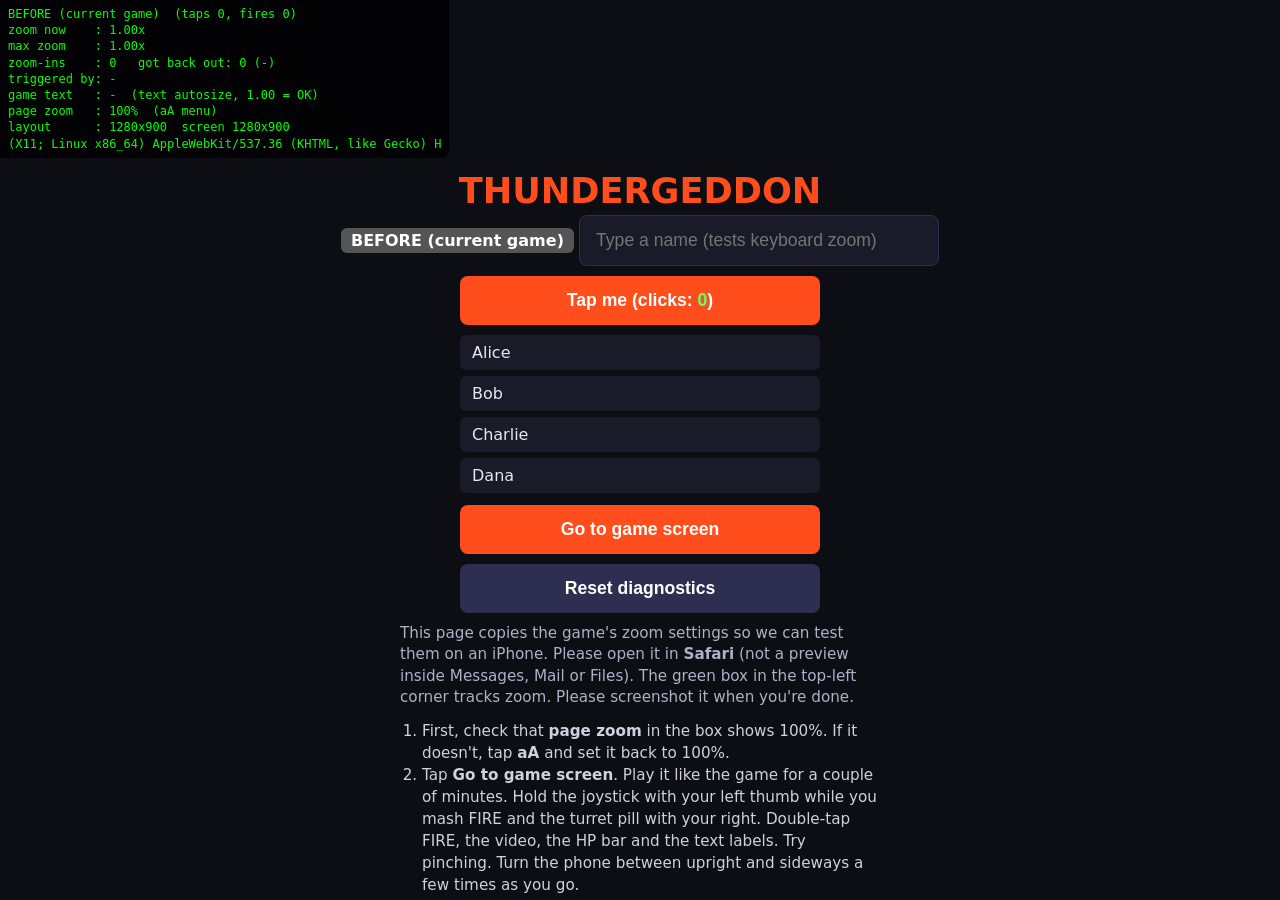
<file: Webserver/ThundergeddonWeb/wwwroot/zoomtest/before.html>
<!DOCTYPE html>
<html lang="en">
<head>
<meta charset="UTF-8" />
<meta name="viewport" content="width=device-width, initial-scale=1.0, maximum-scale=1.0, user-scalable=no, viewport-fit=cover" />
<title>Zoom test BEFORE (current game)</title>
<style>
  *, *::before, *::after { box-sizing: border-box; margin: 0; padding: 0; }
  html, body {
    height: 100%; background: #0d0d14; color: #e8e8f0;
    font-family: system-ui, -apple-system, sans-serif; font-size: 16px;
    overflow: hidden; touch-action: none; 
  }
  .screen { display: none; position: absolute; inset: 0; }
  .screen.active { display: block; }

  /* ── Lobby-like screen ── */
  #lobby { padding: 20px 16px 16px; text-align: center; overflow-y: auto; }
  #lobby.active { display: block; }
  #lobby h1 { font-size: 2.2rem; font-weight: 900; color: #ff4d1c; margin-bottom: 4px; }
  #lobby .tag { display: inline-block; padding: 3px 10px; border-radius: 6px; font-weight: 800;
                background: #555; color: #fff; margin-bottom: 12px; }
  #lobby p { color: #b0b0c8; font-size: 0.95rem; line-height: 1.4; margin: 0 auto 12px; max-width: 480px; text-align: left; }
  #lobby ol { text-align: left; max-width: 480px; margin: 0 auto 14px; padding-left: 22px; color: #d0d0e0; font-size: 0.95rem; line-height: 1.45; }
  #lobby input[type=text] { width: 100%; max-width: 360px; padding: 14px 16px; font-size: 1.1rem; border-radius: 8px;
                   background: #1a1a28; color: #e8e8f0; border: 1px solid #2e2e50; margin-bottom: 10px; }
  .btn { display: block; width: 100%; max-width: 360px; margin: 0 auto 10px; padding: 14px; border: none; border-radius: 8px;
         background: #ff4d1c; color: #fff; font-size: 1.1rem; font-weight: 700; }
  .btn.alt { background: #2e2e50; }
  .players { max-width: 360px; margin: 6px auto 12px; text-align: left; }
  .players div { padding: 8px 12px; background: #1a1a28; border-radius: 6px; margin-bottom: 6px; }
  #click-count { color: #6f6; font-weight: 700; }

  /* ── Game-like screen ── */
  #game { background: #000; touch-action: none; -webkit-touch-callout: none;
          user-select: none; -webkit-user-select: none; overflow: hidden; }
  #video { position: absolute; inset: 0; transform: scale(1.16);
           background: radial-gradient(circle at 50% 40%, #3a5a3a, #0a140a 70%);
           display: flex; align-items: center; justify-content: center; color: rgba(255,255,255,0.35); font-size: 5vmin; }
  #hp { position: absolute; top: 3.2vmin; left: 50%; transform: translateX(-50%); width: 70vmax; height: 8vmin;
        border-radius: 4vmin; border: 2px solid #fff; background: rgba(10,10,16,0.65); overflow: hidden; }
  #hp .fill { width: 72%; height: 100%; background: #1E90FF; }
  #hp-text { position: absolute; inset: 0; display: flex; align-items: center; justify-content: center; font-size: 3.63vmin; font-weight: 800; }
  .lbl { position: absolute; font-weight: 700; text-shadow: 0 1px 3px #000; white-space: nowrap; }
  #timer { top: 13.33vmin; right: 15vmax; font-size: 4.27vmin; line-height: 1; }
  #robot-label { top: 13.33vmin; left: 15vmax; font-size: 3.63vmin; }
  #role-label { top: 13.33vmin; left: 2.67vmin; font-size: 3.07vmin; }
  #partner-label { top: 17.07vmin; left: 2.67vmin; font-size: 2.9vmin; }
  #hit-by { left: 50%; top: 9.6vmin; transform: translateX(-50%); font-size: 4.69vmin; color: #ff6060; }
  #vmin-probe { position: absolute; width: 100vmin; height: 0; visibility: hidden; pointer-events: none; }
  #joy { position: absolute; left: 6vmax; bottom: 10vmin; width: 36vmin; height: 36vmin; border-radius: 50%;
         background: rgba(255,255,255,0.12); border: 2px solid rgba(255,255,255,0.4); touch-action: none; }
  #joy div { position: absolute; left: 50%; top: 50%; width: 14vmin; height: 14vmin; margin: -7vmin; border-radius: 50%; background: rgba(255,255,255,0.7); }
  #turret { position: absolute; right: 6vmax; bottom: 12vmin; width: 40vmin; height: 12vmin; border-radius: 6vmin;
            background: rgba(255,255,255,0.12); border: 2px solid rgba(255,255,255,0.4); touch-action: none; }
  #fire { position: absolute; left: 50%; bottom: 8vmin; transform: translateX(-50%); width: 24vmin; height: 24vmin; border-radius: 50%;
          background: #c62828; border: 3px solid #fff; display: flex; align-items: center; justify-content: center;
          font-size: 3.2vmin; font-weight: 900; touch-action: none; user-select: none; -webkit-user-select: none; }
  #fire.flash { background: #fff; color: #c62828; }
  #back { position: absolute; top: 3vmin; left: 3vmin; padding: 1.5vmin 3vmin; font-size: 3.5vmin; border-radius: 2vmin;
          background: rgba(0,0,0,0.6); color: #fff; border: 1px solid #888; }

  /* Same portrait -> landscape rotation as the real game */
  @media (orientation: portrait) {
    body.game-active { position: fixed; overflow: hidden; width: 100vh; height: 100vw;
      top: calc((100vh - 100vw) / 2); left: calc((100vw - 100vh) / 2); transform: rotate(90deg); transform-origin: center; }
  }

  /* Diagnostics panel: lives on <html>, pinned + counter-scaled to the visible area so it stays readable when zoomed */
  #diag { position: fixed; top: 0; left: 0; transform-origin: 0 0; z-index: 99999; pointer-events: none;
          font: 12px/1.35 ui-monospace, Menlo, monospace; color: #0f0; background: rgba(0,0,0,0.78);
          padding: 6px 8px; border-bottom-right-radius: 8px; white-space: pre; }
  #diag .bad { color: #ff5050; font-weight: 700; }

</style>
</head>
<body>
<div id="lobby" class="screen active">
  <div style="height:150px"></div>
  <h1>THUNDERGEDDON</h1>
  <div class="tag">BEFORE (current game)</div>
  <input type="text" placeholder="Type a name (tests keyboard zoom)" />
  <button class="btn" onclick="countClick()">Tap me (clicks: <span id="click-count">0</span>)</button>
  <div class="players"><div>Alice</div><div>Bob</div><div>Charlie</div><div>Dana</div></div>
  <button class="btn" onclick="showGame()">Go to game screen</button>
  <button class="btn alt" onclick="resetStats()">Reset diagnostics</button>
  <p>This page copies the game's zoom settings so we can test them on an iPhone. Please open it in <b>Safari</b>
     (not a preview inside Messages, Mail or Files). The green box in the top-left corner tracks zoom. Please screenshot it when you're done.</p>
  <ol>
    <li>First, check that <b>page zoom</b> in the box shows 100%. If it doesn't, tap <b>aA</b> and set it back to 100%.</li>
    <li>Tap <b>Go to game screen</b>. Play it like the game for a couple of minutes. Hold the joystick with your left thumb while you mash FIRE and the turret pill with your right. Double-tap FIRE, the video, the HP bar and the text labels. Try pinching. Turn the phone between upright and sideways a few times as you go.</li>
    <li>Watch the green box. The <b>zoom</b> and <b>game text</b> lines should stay at 1.00x. If anything turns red, or the screen grows or overlaps, screenshot it straight away. Then try to get back to normal with a pinch or a double-tap, and screenshot again.</li>
    <li>Optional: tap <b>Back</b> and double-tap around the lobby too.</li>
  </ol>
</div>

<div id="game" class="screen">
  <div id="video">camera feed</div>
  <div id="hp"><div class="fill"></div><div id="hp-text">HP 72 / 100</div></div>
  <div id="timer" class="lbl">2:47</div>
  <div id="robot-label" class="lbl">Desert-03</div>
  <div id="role-label" class="lbl">DRIVER + GUNNER</div>
  <div id="partner-label" class="lbl">Team: Desert Squad</div>
  <div id="hit-by" class="lbl">HIT BY JUNGLE-07</div>
  <div id="vmin-probe"></div>
  <div id="joy"><div></div></div>
  <div id="turret"></div>
  <div id="fire" onpointerdown="onFire()">FIRE</div>
  <button id="back" onclick="showLobby()">&larr; Back</button>
</div>

<script>
const LABEL = 'BEFORE (current game)';
function dbg() {}
function countClick() { const e = document.getElementById('click-count'); e.textContent = +e.textContent + 1; }
function showGame()  { document.getElementById('lobby').classList.remove('active'); document.getElementById('game').classList.add('active'); document.body.classList.add('game-active'); }
function showLobby() { document.getElementById('game').classList.remove('active'); document.getElementById('lobby').classList.add('active'); document.body.classList.remove('game-active'); }
let fires = 0;
function onFire() { fires++; const f = document.getElementById('fire'); f.classList.add('flash'); setTimeout(() => f.classList.remove('flash'), 120); }
document.getElementById('joy').addEventListener('pointerdown', e => { e.preventDefault(); e.currentTarget.setPointerCapture(e.pointerId); });
document.getElementById('turret').addEventListener('pointerdown', e => { e.preventDefault(); e.currentTarget.setPointerCapture(e.pointerId); });
document.addEventListener('contextmenu', e => e.preventDefault(), true);

// ── Diagnostics ──
const diag = document.createElement('div'); diag.id = 'diag'; document.documentElement.appendChild(diag);
let st, lastTouch = '-';
function resetStats() { st = { maxScale: 1, zoomIns: 0, zoomedNow: false, zoomedAt: 0, recovered: 0, lastRecovery: '-', trigger: '-', maxText: 0 }; fires = 0; }
resetStats();
document.addEventListener('touchstart', e => {
  const t = e.target, id = t.id ? '#' + t.id : t.tagName.toLowerCase();
  lastTouch = id + (e.touches.length > 1 ? ' (' + e.touches.length + ' fingers)' : '') + ' @' + (performance.now() / 1000).toFixed(1) + 's';
}, { passive: true, capture: true });
function pageZoom() {
  const portrait = window.innerHeight > window.innerWidth;
  const sw = portrait ? Math.min(screen.width, screen.height) : Math.max(screen.width, screen.height);
  return Math.round(sw / document.documentElement.clientWidth * 100);
}
function tick() {
  const vv = window.visualViewport, sc = vv ? vv.scale : 1;
  const b = (cond, t) => cond ? '<span class="bad">' + t + '</span>' : t;
  const zoomed = sc > 1.02;
  if (zoomed && !st.zoomedNow) { st.zoomIns++; st.zoomedAt = performance.now(); st.trigger = lastTouch; }
  if (!zoomed && st.zoomedNow) { st.recovered++; st.lastRecovery = ((performance.now() - st.zoomedAt) / 1000).toFixed(1) + 's later'; }
  st.zoomedNow = zoomed; st.maxScale = Math.max(st.maxScale, sc);
  const pz = pageZoom();
  const vmin = document.getElementById('vmin-probe').offsetWidth;
  const timerEl = document.getElementById('timer');
  let txt = '-';
  if (timerEl.offsetHeight && vmin) {
    const ratio = timerEl.offsetHeight / (0.0427 * vmin);
    const fsRatio = parseFloat(getComputedStyle(timerEl).fontSize) / (0.0427 * vmin);
    st.maxText = Math.max(st.maxText, ratio, fsRatio);
    txt = b(ratio > 1.08 || fsRatio > 1.08, ratio.toFixed(2) + 'x') + '  (max ' + b(st.maxText > 1.08, st.maxText.toFixed(2) + 'x') + ')';
  }
  diag.innerHTML =
    LABEL + '  (taps ' + document.getElementById('click-count').textContent + ', fires ' + fires + ')\n' +
    'zoom now    : ' + b(zoomed, sc.toFixed(2) + 'x' + (zoomed ? '  ZOOMED' : '')) + '\n' +
    'max zoom    : ' + b(st.maxScale > 1.02, st.maxScale.toFixed(2) + 'x') + '\n' +
    'zoom-ins    : ' + b(st.zoomIns > 0, String(st.zoomIns)) + '   got back out: ' + st.recovered + ' (' + st.lastRecovery + ')\n' +
    'triggered by: ' + st.trigger + '\n' +
    'game text   : ' + txt + '  (text autosize, 1.00 = OK)\n' +
    'page zoom   : ' + b(Math.abs(pz - 100) > 3, pz + '%') + '  (aA menu)\n' +
    'layout      : ' + document.documentElement.clientWidth + 'x' + document.documentElement.clientHeight + '  screen ' + screen.width + 'x' + screen.height + '\n' +
    navigator.userAgent.replace(/^.*?\(/, '(').slice(0, 60);
  if (vv) diag.style.transform = 'translate(' + vv.offsetLeft + 'px,' + vv.offsetTop + 'px) scale(' + (1 / vv.scale) + ')';
  requestAnimationFrame(tick);
}
requestAnimationFrame(tick);
</script>
<script>
// ════════ ZOOM DEFENCE UNDER TEST (BEFORE (current game)) ════════
// Copied from the live game (index.html v30).
document.addEventListener('gesturestart',  e => e.preventDefault(), { passive: false });
document.addEventListener('gesturechange', e => e.preventDefault(), { passive: false });
document.addEventListener('gestureend',    e => e.preventDefault(), { passive: false });
document.addEventListener('touchstart', e => {
  if (e.touches.length > 1) e.preventDefault();
}, { passive: false });

let _lastTouchEnd = 0;
document.addEventListener('touchend', e => {
  if (!document.body.classList.contains('game-active')) return;
  const now = Date.now();
  if (now - _lastTouchEnd < 400) e.preventDefault();
  _lastTouchEnd = now;
}, { passive: false });

const _vpMeta = document.querySelector('meta[name="viewport"]');
const _vpBase = _vpMeta.getAttribute('content');
let _zoomResetTimer = null;
function forceZoomReset() {
  _vpMeta.setAttribute('content', _vpBase + ', minimum-scale=1.0');
  setTimeout(() => _vpMeta.setAttribute('content', _vpBase), 100);
}
if (window.visualViewport) {
  window.visualViewport.addEventListener('resize', () => {
    if (window.visualViewport.scale > 1.02) {
      clearTimeout(_zoomResetTimer);
      _zoomResetTimer = setTimeout(forceZoomReset, 300);
    }
  });
}
</script>
</body>
</html>
</file>
